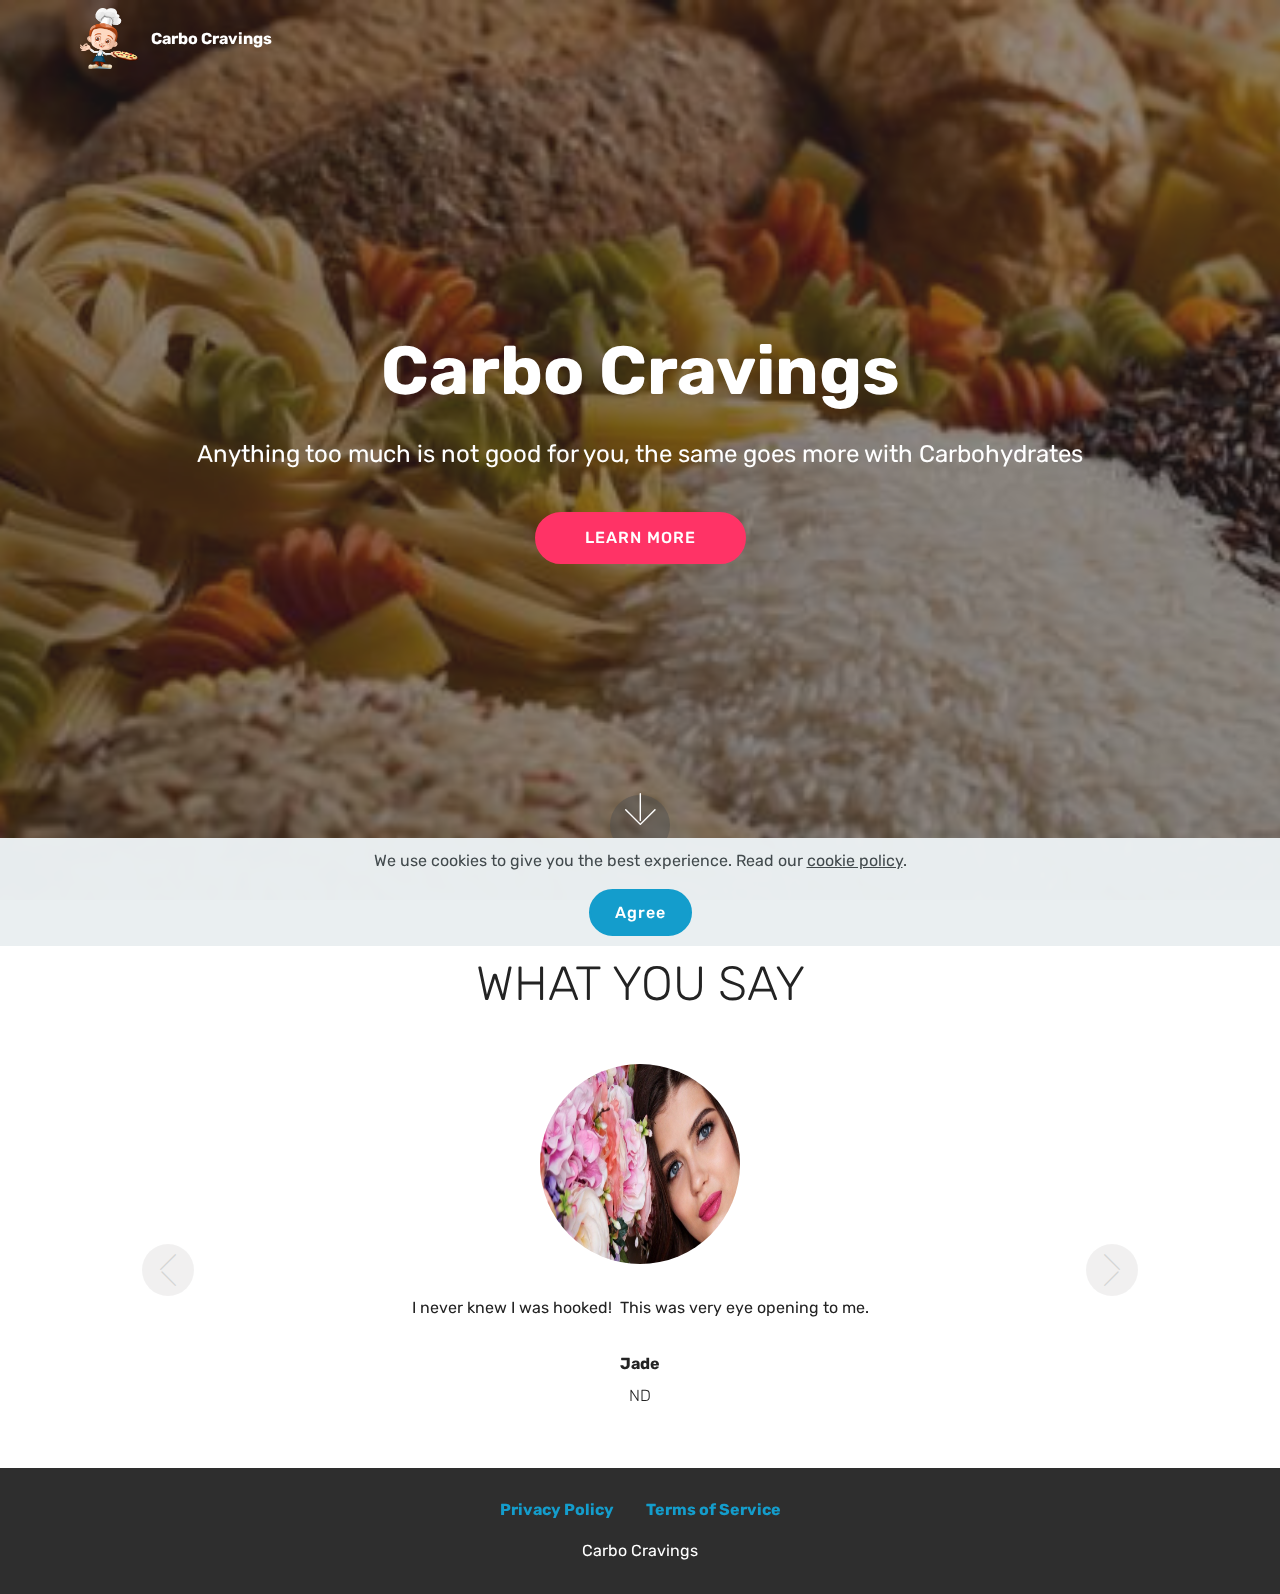
<file: index.html>
<!DOCTYPE html>
<html  >
<head>
  <!-- Site made with Mobirise Website Builder v4.12.4, https://mobirise.com -->
  <meta charset="UTF-8">
  <meta http-equiv="X-UA-Compatible" content="IE=edge">
  <meta name="generator" content="Mobirise v4.12.4, mobirise.com">
  <meta name="twitter:card" content="summary_large_image"/>
  <meta name="twitter:image:src" content="assets/images/index-meta.jpg">
  <meta property="og:image" content="assets/images/index-meta.jpg">
  <meta name="twitter:title" content="Carbo Cravings">
  <meta name="viewport" content="width=device-width, initial-scale=1, minimum-scale=1">
  <link rel="shortcut icon" href="assets/images/mbr.png" type="image/x-icon">
  <meta name="description" content="Are Carbs Addictive?  What to Know">
  
  
  <title>Carbo Cravings</title>
  <link rel="stylesheet" href="assets/web/assets/mobirise-icons/mobirise-icons.css">
  <link rel="stylesheet" href="assets/bootstrap/css/bootstrap.min.css">
  <link rel="stylesheet" href="assets/bootstrap/css/bootstrap-grid.min.css">
  <link rel="stylesheet" href="assets/bootstrap/css/bootstrap-reboot.min.css">
  <link rel="stylesheet" href="assets/web/assets/gdpr-plugin/gdpr-styles.css">
  <link rel="stylesheet" href="assets/tether/tether.min.css">
  <link rel="stylesheet" href="assets/socicon/css/styles.css">
  <link rel="stylesheet" href="assets/dropdown/css/style.css">
  <link rel="stylesheet" href="assets/theme/css/style.css">
  <link rel="preload" as="style" href="assets/mobirise/css/mbr-additional.css"><link rel="stylesheet" href="assets/mobirise/css/mbr-additional.css" type="text/css">
  
  
  
</head>
<body>
  <section class="menu cid-s7zmcyveAb" once="menu" id="menu1-0">

    

    <nav class="navbar navbar-expand beta-menu navbar-dropdown align-items-center navbar-fixed-top navbar-toggleable-sm bg-color transparent">
        <button class="navbar-toggler navbar-toggler-right" type="button" data-toggle="collapse" data-target="#navbarSupportedContent" aria-controls="navbarSupportedContent" aria-expanded="false" aria-label="Toggle navigation">
            <div class="hamburger">
                <span></span>
                <span></span>
                <span></span>
                <span></span>
            </div>
        </button>
        <div class="menu-logo">
            <div class="navbar-brand">
                <span class="navbar-logo">
                    <a href="index.html">
                         <img src="assets/images/mbr.png" alt="Mobirise" title="" style="height: 3.8rem;">
                    </a>
                </span>
                <span class="navbar-caption-wrap"><a class="navbar-caption text-white display-4" href="index.html">Carbo Cravings<br></a></span>
            </div>
        </div>
        <div class="collapse navbar-collapse" id="navbarSupportedContent">
            
            
        </div>
    </nav>
</section>

<section class="engine"><a href="https://mobirise.info/s">free bootstrap themes</a></section><section class="cid-s7zmdQbKcG mbr-fullscreen mbr-parallax-background" id="header2-1">

    

    <div class="mbr-overlay" style="opacity: 0.5; background-color: rgb(35, 35, 35);"></div>

    <div class="container align-center">
        <div class="row justify-content-md-center">
            <div class="mbr-white col-md-10">
                <h1 class="mbr-section-title mbr-bold pb-3 mbr-fonts-style display-1">Carbo Cravings</h1>
                
                <p class="mbr-text pb-3 mbr-fonts-style display-5">Anything too much is not good for you, the same goes more with Carbohydrates</p>
                <div class="mbr-section-btn"><a class="btn btn-md btn-secondary display-4" href="product.html">LEARN MORE</a></div>
            </div>
        </div>
    </div>
    <div class="mbr-arrow hidden-sm-down" aria-hidden="true">
        <a href="#next">
            <i class="mbri-down mbr-iconfont"></i>
        </a>
    </div>
</section>

<section class="carousel slide testimonials-slider cid-s7znT4H8fy" data-interval="false" id="testimonials-slider1-5">
    
    

    

    <div class="container text-center">
        <h2 class="pb-5 mbr-fonts-style display-2">
            WHAT YOU SAY
        </h2>

        <div class="carousel slide" role="listbox" data-pause="true" data-keyboard="false" data-ride="carousel" data-interval="5000">
            <div class="carousel-inner">
                
                
            <div class="carousel-item">
                    <div class="user col-md-8">
                        <div class="user_image">
                            <img src="assets/images/mbr-12.jpeg" alt="" title="">
                        </div>
                        <div class="user_text pb-3">
                            <p class="mbr-fonts-style display-7">I never knew I was hooked! &nbsp;This was very eye opening to me.</p>
                        </div>
                        <div class="user_name mbr-bold pb-2 mbr-fonts-style display-7">Jade</div>
                        <div class="user_desk mbr-light mbr-fonts-style display-7">ND</div>
                    </div>
                </div><div class="carousel-item">
                    <div class="user col-md-8">
                        <div class="user_image">
                            <img src="assets/images/mbr.jpg" alt="" title="">
                        </div>
                        <div class="user_text pb-3">
                            <p class="mbr-fonts-style display-7">
                                I loved carbs so much, but now I understand that anything too much is bad. &nbsp;In moderation I can still crave...</p>
                        </div>
                        <div class="user_name mbr-bold pb-2 mbr-fonts-style display-7">Hays</div>
                        <div class="user_desk mbr-light mbr-fonts-style display-7">
                            TX</div>
                    </div>
                </div></div>

            <div class="carousel-controls">
                <a class="carousel-control-prev" role="button" data-slide="prev">
                  <span aria-hidden="true" class="mbri-arrow-prev mbr-iconfont"></span>
                  <span class="sr-only">Previous</span>
                </a>
                
                <a class="carousel-control-next" role="button" data-slide="next">
                  <span aria-hidden="true" class="mbri-arrow-next mbr-iconfont"></span>
                  <span class="sr-only">Next</span>
                </a>
            </div>
        </div>
    </div>
</section>

<section once="footers" class="cid-s7zmz4a31J" id="footer7-4">

    

    

    <div class="container">
        <div class="media-container-row align-center mbr-white">
            <div class="row row-links">
                <ul class="foot-menu">
                    
                    
                    
                    
                    
                <li class="foot-menu-item mbr-fonts-style display-7"><a href="privacy.html"><strong>Privacy Policy</strong></a></li><li class="foot-menu-item mbr-fonts-style display-7"><a href="terms.html"><strong>Terms of Service</strong></a></li></ul>
            </div>
            
            <div class="row row-copirayt">
                <p class="mbr-text mb-0 mbr-fonts-style mbr-white align-center display-7">Carbo Cravings</p>
            </div>
        </div>
    </div>
</section>


  <script src="assets/web/assets/jquery/jquery.min.js"></script>
  <script src="assets/popper/popper.min.js"></script>
  <script src="assets/bootstrap/js/bootstrap.min.js"></script>
  <script src="assets/tether/tether.min.js"></script>
  <script src="assets/web/assets/cookies-alert-plugin/cookies-alert-core.js"></script>
  <script src="assets/web/assets/cookies-alert-plugin/cookies-alert-script.js"></script>
  <script src="assets/dropdown/js/nav-dropdown.js"></script>
  <script src="assets/dropdown/js/navbar-dropdown.js"></script>
  <script src="assets/touchswipe/jquery.touch-swipe.min.js"></script>
  <script src="assets/parallax/jarallax.min.js"></script>
  <script src="assets/bootstrapcarouselswipe/bootstrap-carousel-swipe.js"></script>
  <script src="assets/mbr-testimonials-slider/mbr-testimonials-slider.js"></script>
  <script src="assets/smoothscroll/smooth-scroll.js"></script>
  <script src="assets/theme/js/script.js"></script>
  
  
<input name="cookieData" type="hidden" data-cookie-customDialogSelector='null' data-cookie-colorText='#424a4d' data-cookie-colorBg='rgba(234, 239, 241, 0.99)' data-cookie-textButton='Agree' data-cookie-colorButton='' data-cookie-colorLink='#424a4d' data-cookie-underlineLink='true' data-cookie-text="We use cookies to give you the best experience. Read our <a href='privacy.html'>cookie policy</a>.">
  </body>
</html>
</file>
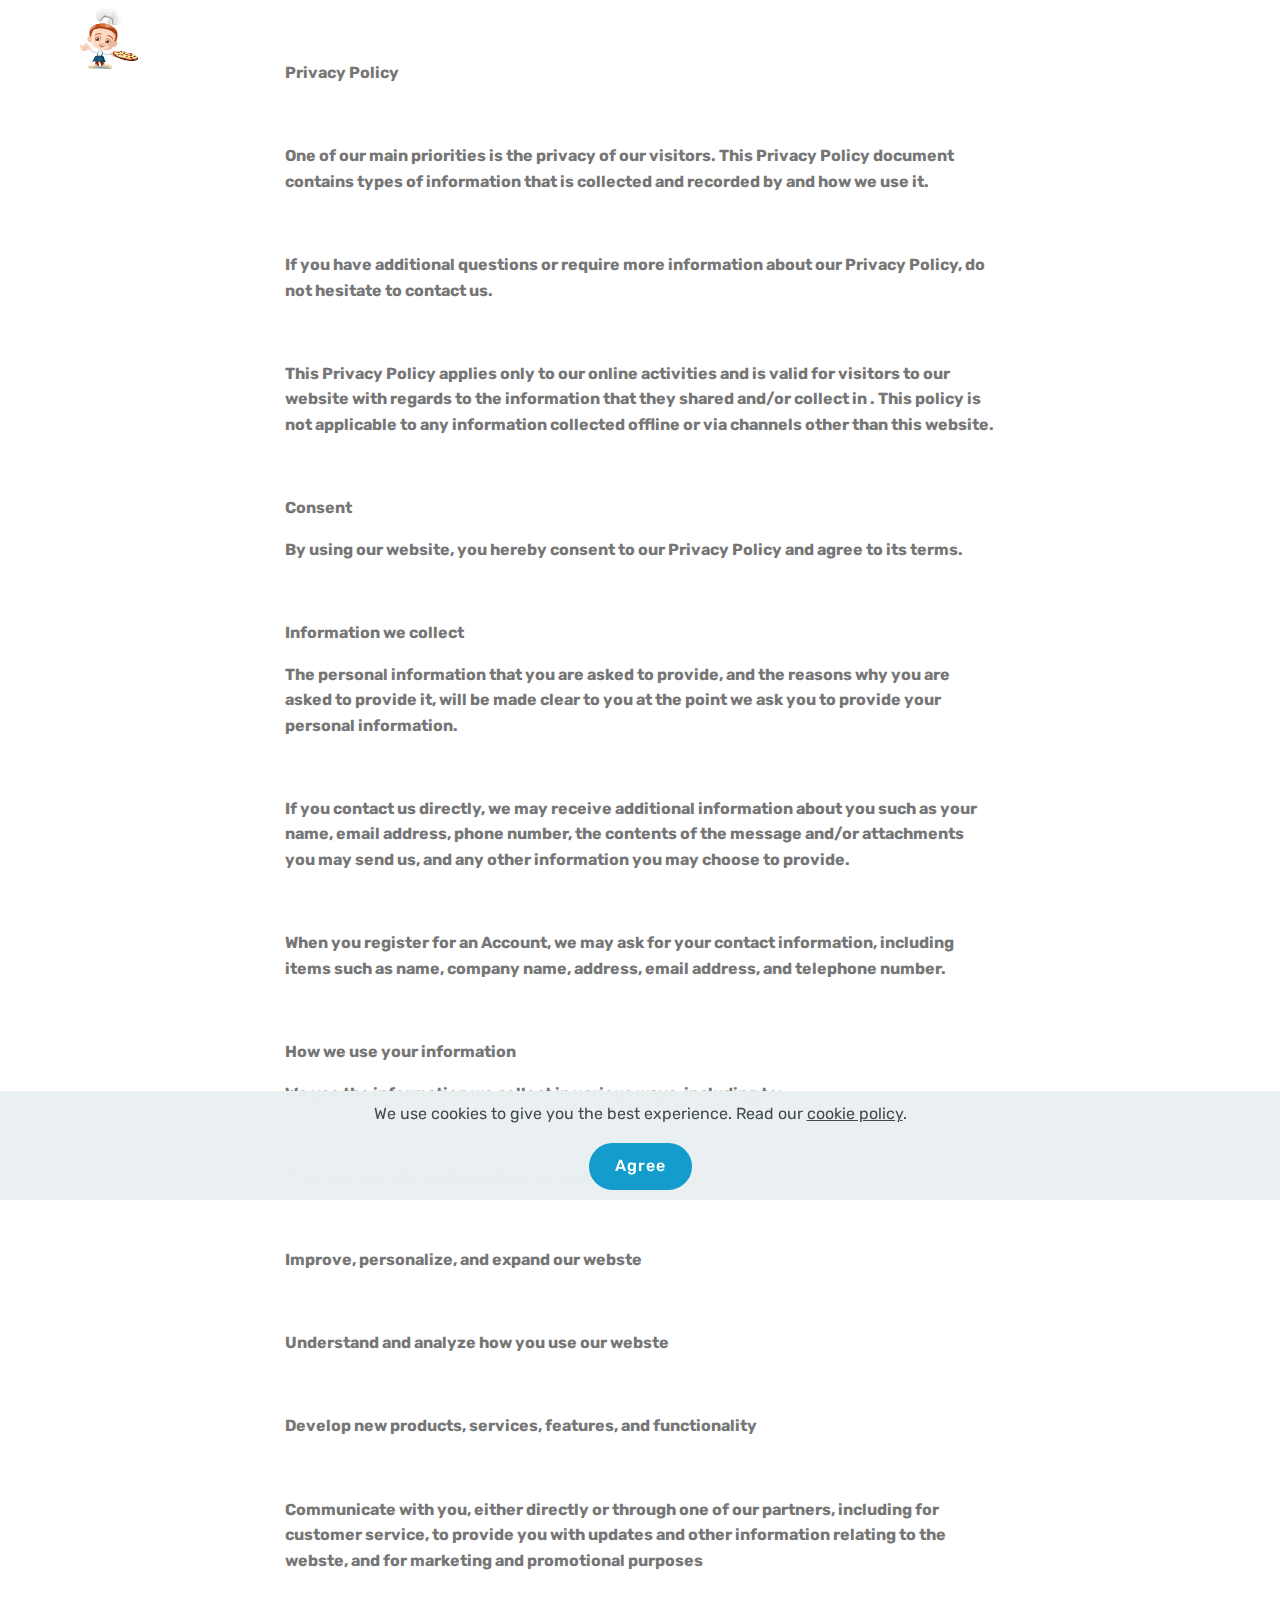
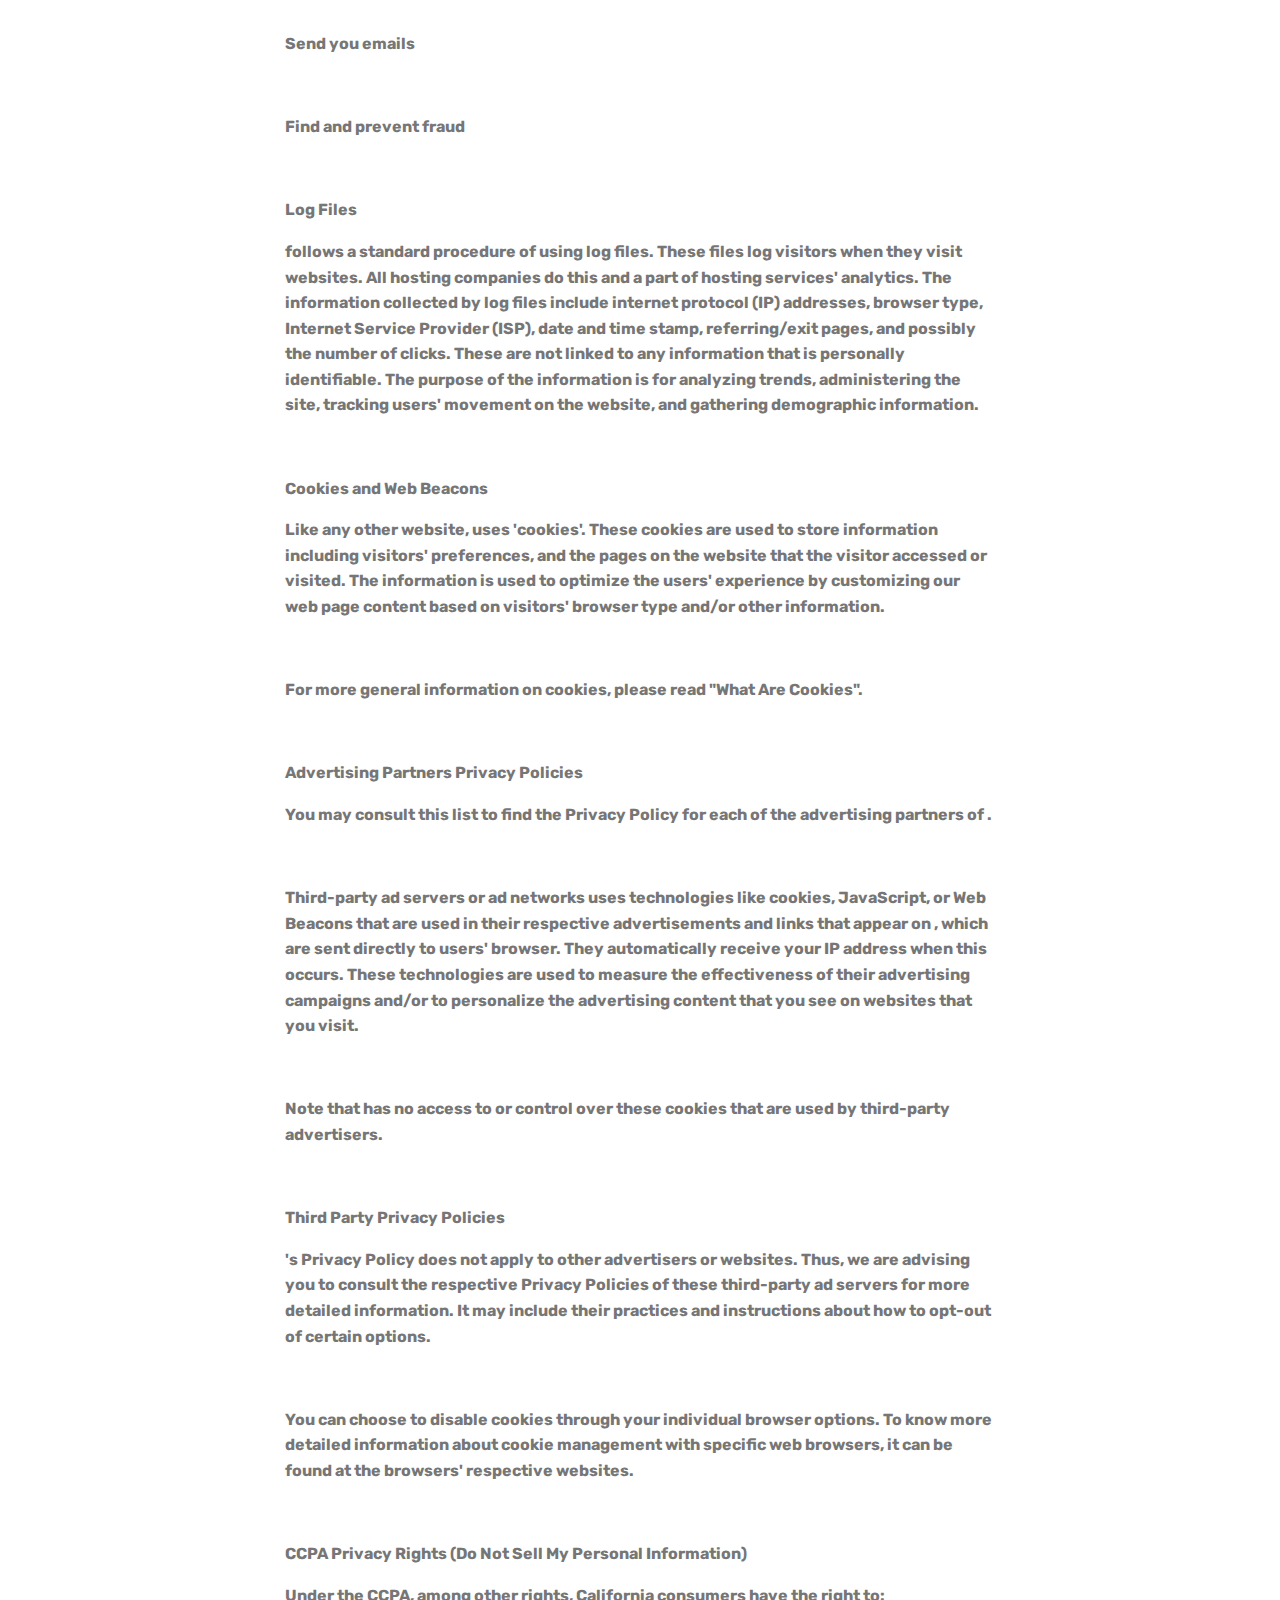
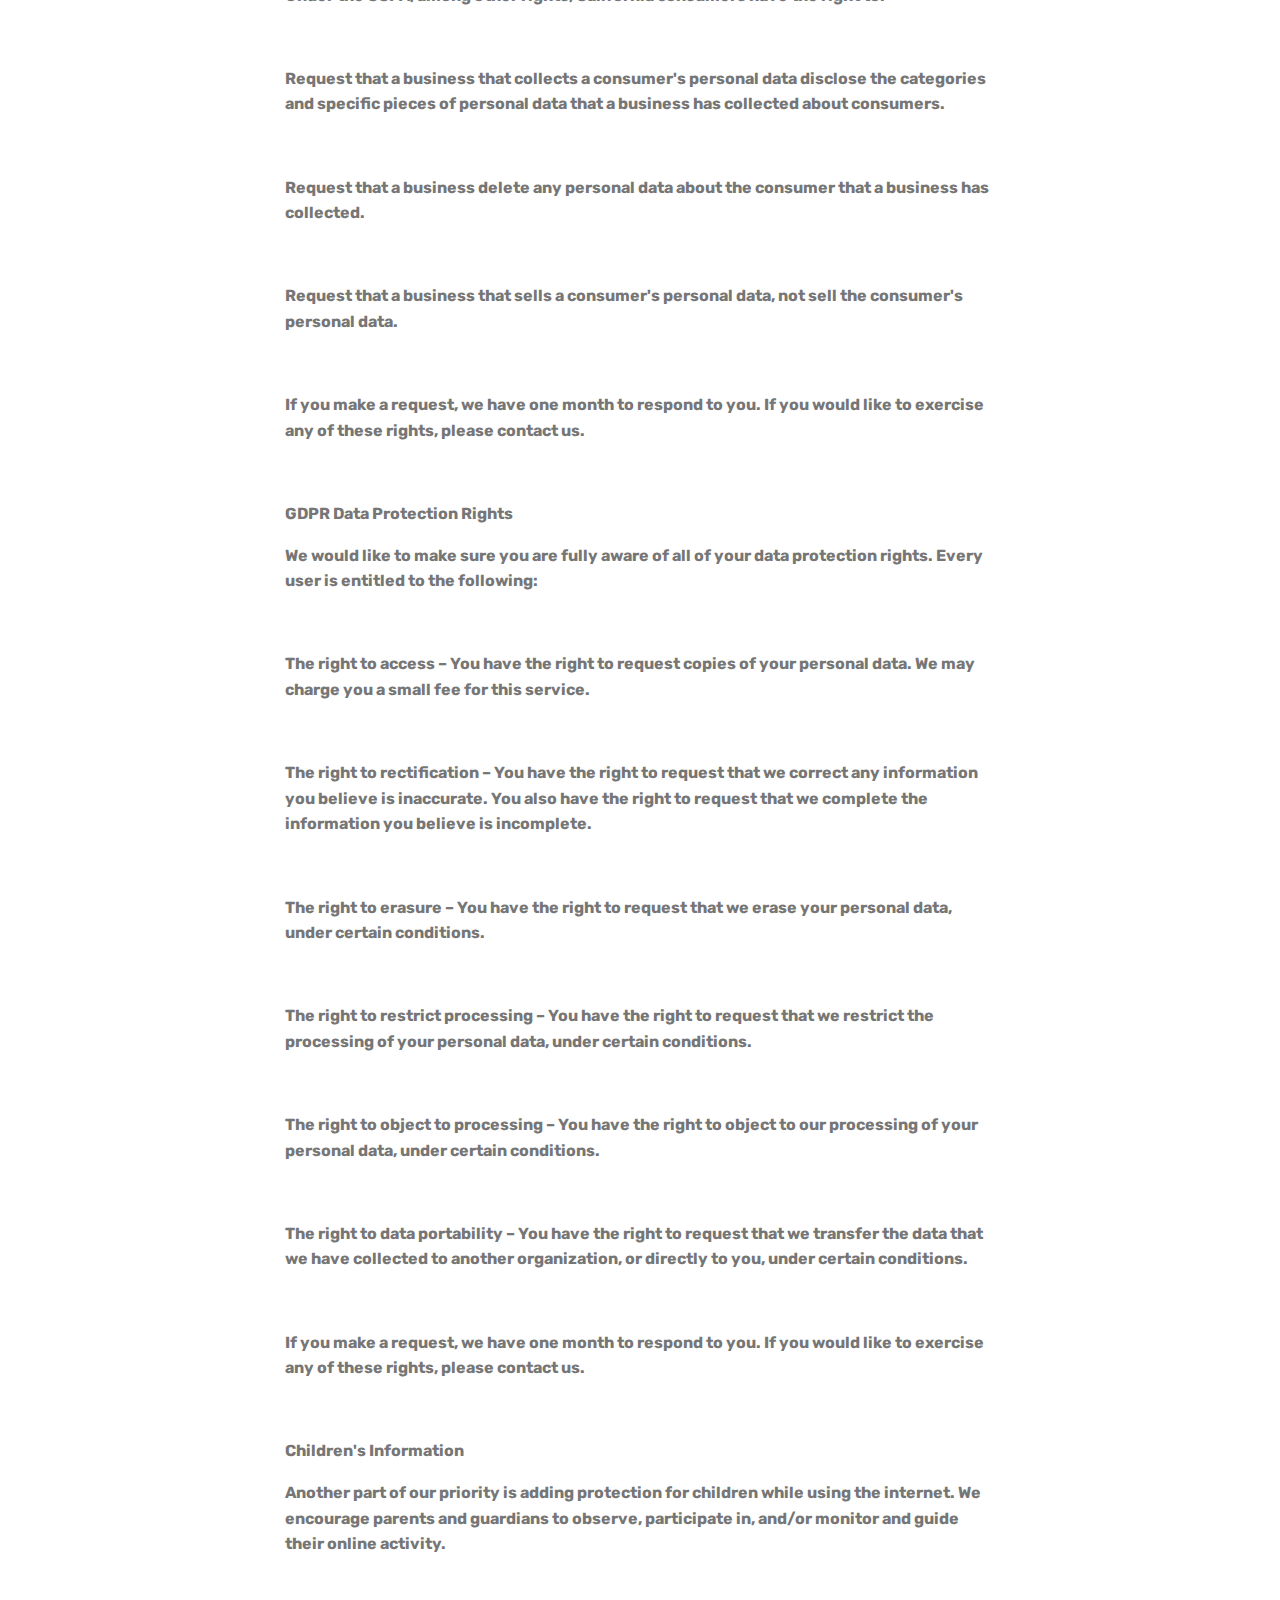
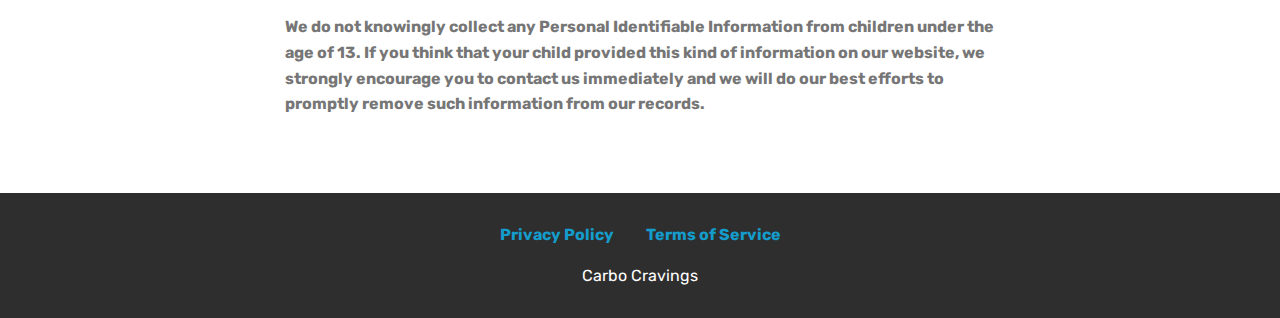
<file: privacy.html>
<!DOCTYPE html>
<html  >
<head>
  <!-- Site made with Mobirise Website Builder v4.12.4, https://mobirise.com -->
  <meta charset="UTF-8">
  <meta http-equiv="X-UA-Compatible" content="IE=edge">
  <meta name="generator" content="Mobirise v4.12.4, mobirise.com">
  <meta name="viewport" content="width=device-width, initial-scale=1, minimum-scale=1">
  <link rel="shortcut icon" href="assets/images/mbr.png" type="image/x-icon">
  <meta name="description" content="Privacy Policy">
  
  
  <title>Privacy Policy</title>
  <link rel="stylesheet" href="assets/web/assets/mobirise-icons/mobirise-icons.css">
  <link rel="stylesheet" href="assets/bootstrap/css/bootstrap.min.css">
  <link rel="stylesheet" href="assets/bootstrap/css/bootstrap-grid.min.css">
  <link rel="stylesheet" href="assets/bootstrap/css/bootstrap-reboot.min.css">
  <link rel="stylesheet" href="assets/web/assets/gdpr-plugin/gdpr-styles.css">
  <link rel="stylesheet" href="assets/tether/tether.min.css">
  <link rel="stylesheet" href="assets/dropdown/css/style.css">
  <link rel="stylesheet" href="assets/socicon/css/styles.css">
  <link rel="stylesheet" href="assets/theme/css/style.css">
  <link rel="preload" as="style" href="assets/mobirise/css/mbr-additional.css"><link rel="stylesheet" href="assets/mobirise/css/mbr-additional.css" type="text/css">
  
  
  
</head>
<body>
  <section class="menu cid-s7zmcyveAb" once="menu" id="menu1-9">

    

    <nav class="navbar navbar-expand beta-menu navbar-dropdown align-items-center navbar-fixed-top navbar-toggleable-sm bg-color transparent">
        <button class="navbar-toggler navbar-toggler-right" type="button" data-toggle="collapse" data-target="#navbarSupportedContent" aria-controls="navbarSupportedContent" aria-expanded="false" aria-label="Toggle navigation">
            <div class="hamburger">
                <span></span>
                <span></span>
                <span></span>
                <span></span>
            </div>
        </button>
        <div class="menu-logo">
            <div class="navbar-brand">
                <span class="navbar-logo">
                    <a href="index.html">
                         <img src="assets/images/mbr.png" alt="Mobirise" title="" style="height: 3.8rem;">
                    </a>
                </span>
                <span class="navbar-caption-wrap"><a class="navbar-caption text-white display-4" href="index.html">Carbo Cravings<br></a></span>
            </div>
        </div>
        <div class="collapse navbar-collapse" id="navbarSupportedContent">
            
            
        </div>
    </nav>
</section>

<section class="engine"><a href="https://mobirise.info/g">build your own site</a></section><section class="mbr-section article content1 cid-s7zB1Cpjkm" id="content1-e">
    
     

    <div class="container">
        <div class="media-container-row">
            <div class="mbr-text col-12 mbr-fonts-style display-7 col-md-8"><p><strong>Privacy Policy</strong></p><p><strong><br></strong></p><p><strong>One of our main priorities is the privacy of our visitors. This Privacy Policy document contains types of information that is collected and recorded by and how we use it.</strong></p><p><strong><br></strong></p><p><strong>If you have additional questions or require more information about our Privacy Policy, do not hesitate to contact us.</strong></p><p><strong><br></strong></p><p><strong>This Privacy Policy applies only to our online activities and is valid for visitors to our website with regards to the information that they shared and/or collect in . This policy is not applicable to any information collected offline or via channels other than this website.</strong></p><p><strong><br></strong></p><p><strong>Consent</strong></p><p><strong>By using our website, you hereby consent to our Privacy Policy and agree to its terms.</strong></p><p><strong><br></strong></p><p><strong>Information we collect</strong></p><p><strong>The personal information that you are asked to provide, and the reasons why you are asked to provide it, will be made clear to you at the point we ask you to provide your personal information.</strong></p><p><strong><br></strong></p><p><strong>If you contact us directly, we may receive additional information about you such as your name, email address, phone number, the contents of the message and/or attachments you may send us, and any other information you may choose to provide.</strong></p><p><strong><br></strong></p><p><strong>When you register for an Account, we may ask for your contact information, including items such as name, company name, address, email address, and telephone number.</strong></p><p><strong><br></strong></p><p><strong>How we use your information</strong></p><p><strong>We use the information we collect in various ways, including to:</strong></p><p><strong><br></strong></p><p><strong>Provide, operate, and maintain our webste</strong></p><p><strong><br></strong></p><p><strong>Improve, personalize, and expand our webste</strong></p><p><strong><br></strong></p><p><strong>Understand and analyze how you use our webste</strong></p><p><strong><br></strong></p><p><strong>Develop new products, services, features, and functionality</strong></p><p><strong><br></strong></p><p><strong>Communicate with you, either directly or through one of our partners, including for customer service, to provide you with updates and other information relating to the webste, and for marketing and promotional purposes</strong></p><p><strong><br></strong></p><p><strong>Send you emails</strong></p><p><strong><br></strong></p><p><strong>Find and prevent fraud</strong></p><p><strong><br></strong></p><p><strong>Log Files</strong></p><p><strong>follows a standard procedure of using log files. These files log visitors when they visit websites. All hosting companies do this and a part of hosting services' analytics. The information collected by log files include internet protocol (IP) addresses, browser type, Internet Service Provider (ISP), date and time stamp, referring/exit pages, and possibly the number of clicks. These are not linked to any information that is personally identifiable. The purpose of the information is for analyzing trends, administering the site, tracking users' movement on the website, and gathering demographic information.&nbsp;</strong></p><p><strong><br></strong></p><p><strong>Cookies and Web Beacons</strong></p><p><strong>Like any other website, uses 'cookies'. These cookies are used to store information including visitors' preferences, and the pages on the website that the visitor accessed or visited. The information is used to optimize the users' experience by customizing our web page content based on visitors' browser type and/or other information.</strong></p><p><strong><br></strong></p><p><strong>For more general information on cookies, please read "What Are Cookies".</strong></p><p><strong><br></strong></p><p><strong>Advertising Partners Privacy Policies</strong></p><p><strong>You may consult this list to find the Privacy Policy for each of the advertising partners of .</strong></p><p><strong><br></strong></p><p><strong>Third-party ad servers or ad networks uses technologies like cookies, JavaScript, or Web Beacons that are used in their respective advertisements and links that appear on , which are sent directly to users' browser. They automatically receive your IP address when this occurs. These technologies are used to measure the effectiveness of their advertising campaigns and/or to personalize the advertising content that you see on websites that you visit.</strong></p><p><strong><br></strong></p><p><strong>Note that has no access to or control over these cookies that are used by third-party advertisers.</strong></p><p><strong><br></strong></p><p><strong>Third Party Privacy Policies</strong></p><p><strong>'s Privacy Policy does not apply to other advertisers or websites. Thus, we are advising you to consult the respective Privacy Policies of these third-party ad servers for more detailed information. It may include their practices and instructions about how to opt-out of certain options.&nbsp;</strong></p><p><strong><br></strong></p><p><strong>You can choose to disable cookies through your individual browser options. To know more detailed information about cookie management with specific web browsers, it can be found at the browsers' respective websites.</strong></p><p><strong><br></strong></p><p><strong>CCPA Privacy Rights (Do Not Sell My Personal Information)</strong></p><p><strong>Under the CCPA, among other rights, California consumers have the right to:</strong></p><p><strong><br></strong></p><p><strong>Request that a business that collects a consumer's personal data disclose the categories and specific pieces of personal data that a business has collected about consumers.</strong></p><p><strong><br></strong></p><p><strong>Request that a business delete any personal data about the consumer that a business has collected.</strong></p><p><strong><br></strong></p><p><strong>Request that a business that sells a consumer's personal data, not sell the consumer's personal data.</strong></p><p><strong><br></strong></p><p><strong>If you make a request, we have one month to respond to you. If you would like to exercise any of these rights, please contact us.</strong></p><p><strong><br></strong></p><p><strong>GDPR Data Protection Rights</strong></p><p><strong>We would like to make sure you are fully aware of all of your data protection rights. Every user is entitled to the following:</strong></p><p><strong><br></strong></p><p><strong>The right to access – You have the right to request copies of your personal data. We may charge you a small fee for this service.</strong></p><p><strong><br></strong></p><p><strong>The right to rectification – You have the right to request that we correct any information you believe is inaccurate. You also have the right to request that we complete the information you believe is incomplete.</strong></p><p><strong><br></strong></p><p><strong>The right to erasure – You have the right to request that we erase your personal data, under certain conditions.</strong></p><p><strong><br></strong></p><p><strong>The right to restrict processing – You have the right to request that we restrict the processing of your personal data, under certain conditions.</strong></p><p><strong><br></strong></p><p><strong>The right to object to processing – You have the right to object to our processing of your personal data, under certain conditions.</strong></p><p><strong><br></strong></p><p><strong>The right to data portability – You have the right to request that we transfer the data that we have collected to another organization, or directly to you, under certain conditions.</strong></p><p><strong><br></strong></p><p><strong>If you make a request, we have one month to respond to you. If you would like to exercise any of these rights, please contact us.</strong></p><p><strong><br></strong></p><p><strong>Children's Information</strong></p><p><strong>Another part of our priority is adding protection for children while using the internet. We encourage parents and guardians to observe, participate in, and/or monitor and guide their online activity.</strong></p><p><strong><br></strong></p><p><strong>We do not knowingly collect any Personal Identifiable Information from children under the age of 13. If you think that your child provided this kind of information on our website, we strongly encourage you to contact us immediately and we will do our best efforts to promptly remove such information from our records.</strong></p></div>
        </div>
    </div>
</section>

<section once="footers" class="cid-s7zmz4a31J" id="footer7-a">

    

    

    <div class="container">
        <div class="media-container-row align-center mbr-white">
            <div class="row row-links">
                <ul class="foot-menu">
                    
                    
                    
                    
                    
                <li class="foot-menu-item mbr-fonts-style display-7"><a href="privacy.html"><strong>Privacy Policy</strong></a></li><li class="foot-menu-item mbr-fonts-style display-7"><a href="terms.html"><strong>Terms of Service</strong></a></li></ul>
            </div>
            
            <div class="row row-copirayt">
                <p class="mbr-text mb-0 mbr-fonts-style mbr-white align-center display-7">Carbo Cravings</p>
            </div>
        </div>
    </div>
</section>


  <script src="assets/web/assets/jquery/jquery.min.js"></script>
  <script src="assets/popper/popper.min.js"></script>
  <script src="assets/bootstrap/js/bootstrap.min.js"></script>
  <script src="assets/tether/tether.min.js"></script>
  <script src="assets/web/assets/cookies-alert-plugin/cookies-alert-core.js"></script>
  <script src="assets/web/assets/cookies-alert-plugin/cookies-alert-script.js"></script>
  <script src="assets/smoothscroll/smooth-scroll.js"></script>
  <script src="assets/dropdown/js/nav-dropdown.js"></script>
  <script src="assets/dropdown/js/navbar-dropdown.js"></script>
  <script src="assets/touchswipe/jquery.touch-swipe.min.js"></script>
  <script src="assets/theme/js/script.js"></script>
  
  
<input name="cookieData" type="hidden" data-cookie-customDialogSelector='null' data-cookie-colorText='#424a4d' data-cookie-colorBg='rgba(234, 239, 241, 0.99)' data-cookie-textButton='Agree' data-cookie-colorButton='' data-cookie-colorLink='#424a4d' data-cookie-underlineLink='true' data-cookie-text="We use cookies to give you the best experience. Read our <a href='privacy.html'>cookie policy</a>.">
  </body>
</html>
</file>
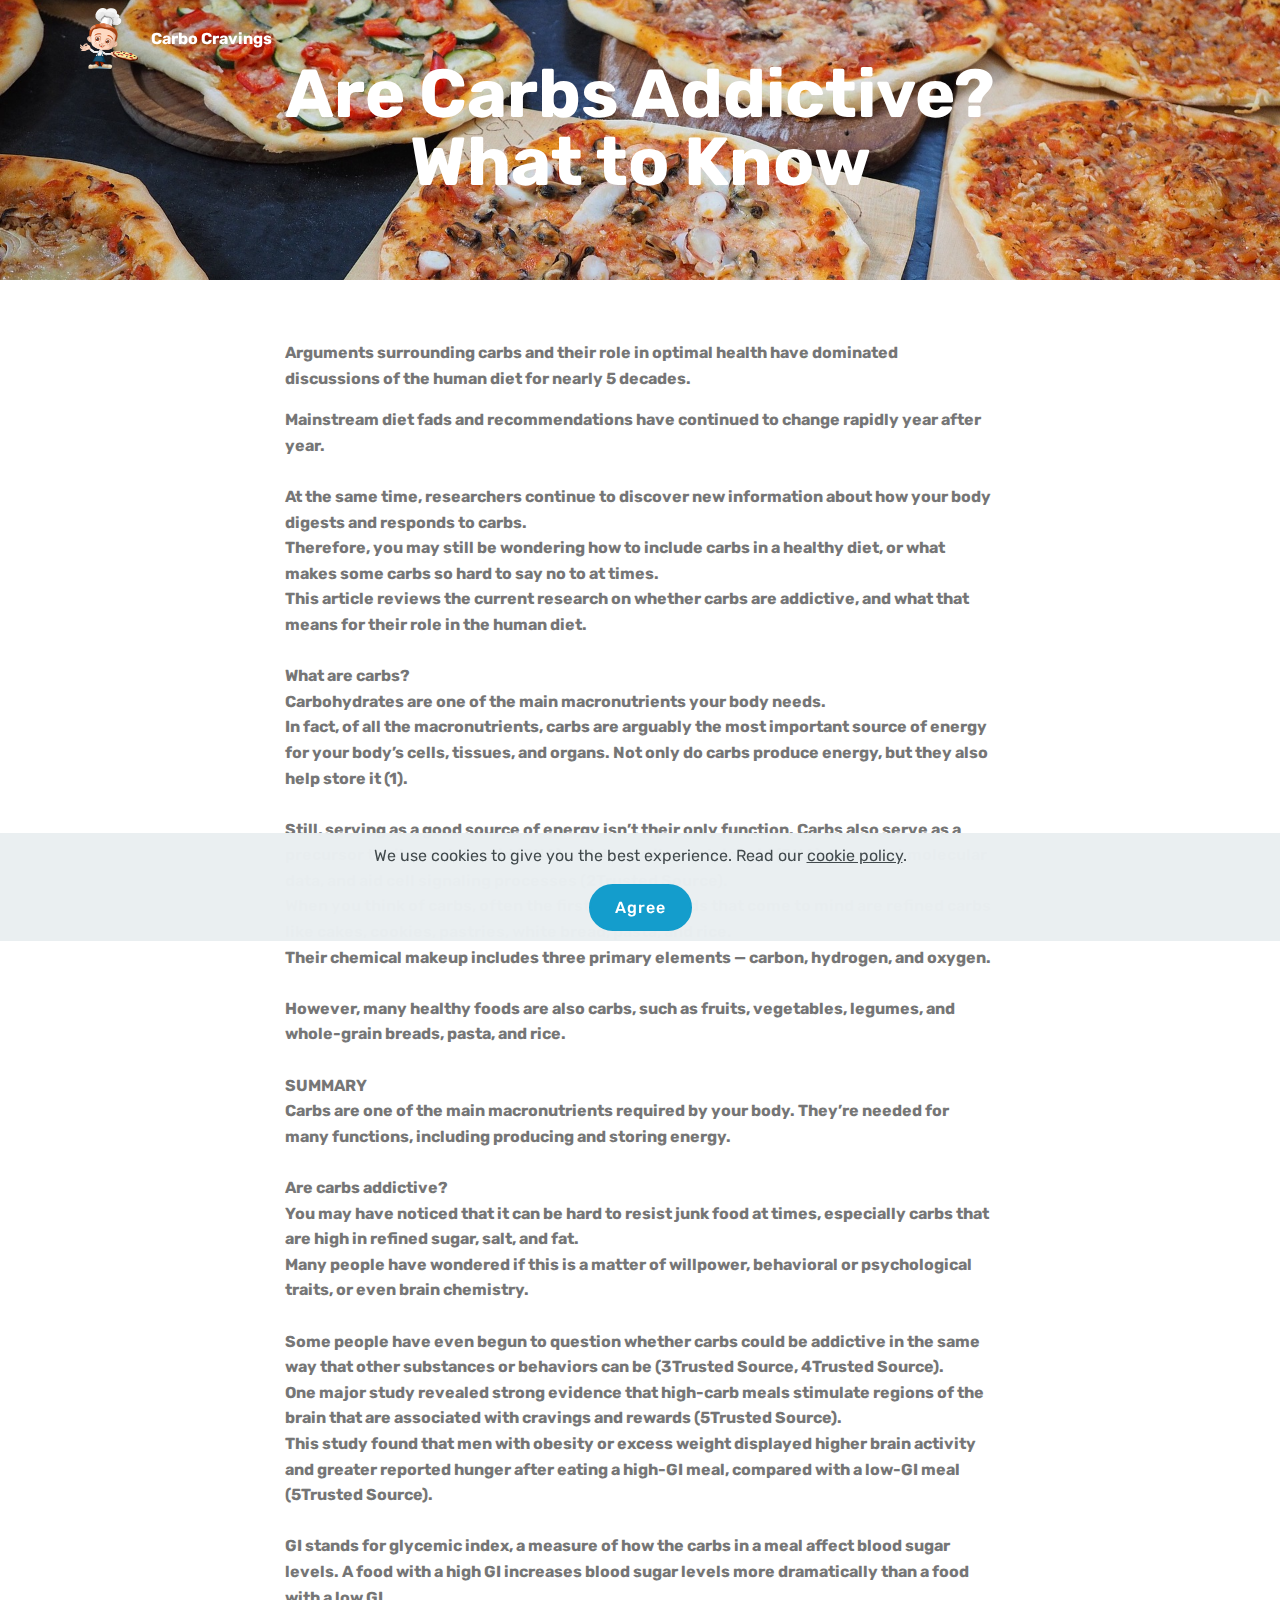
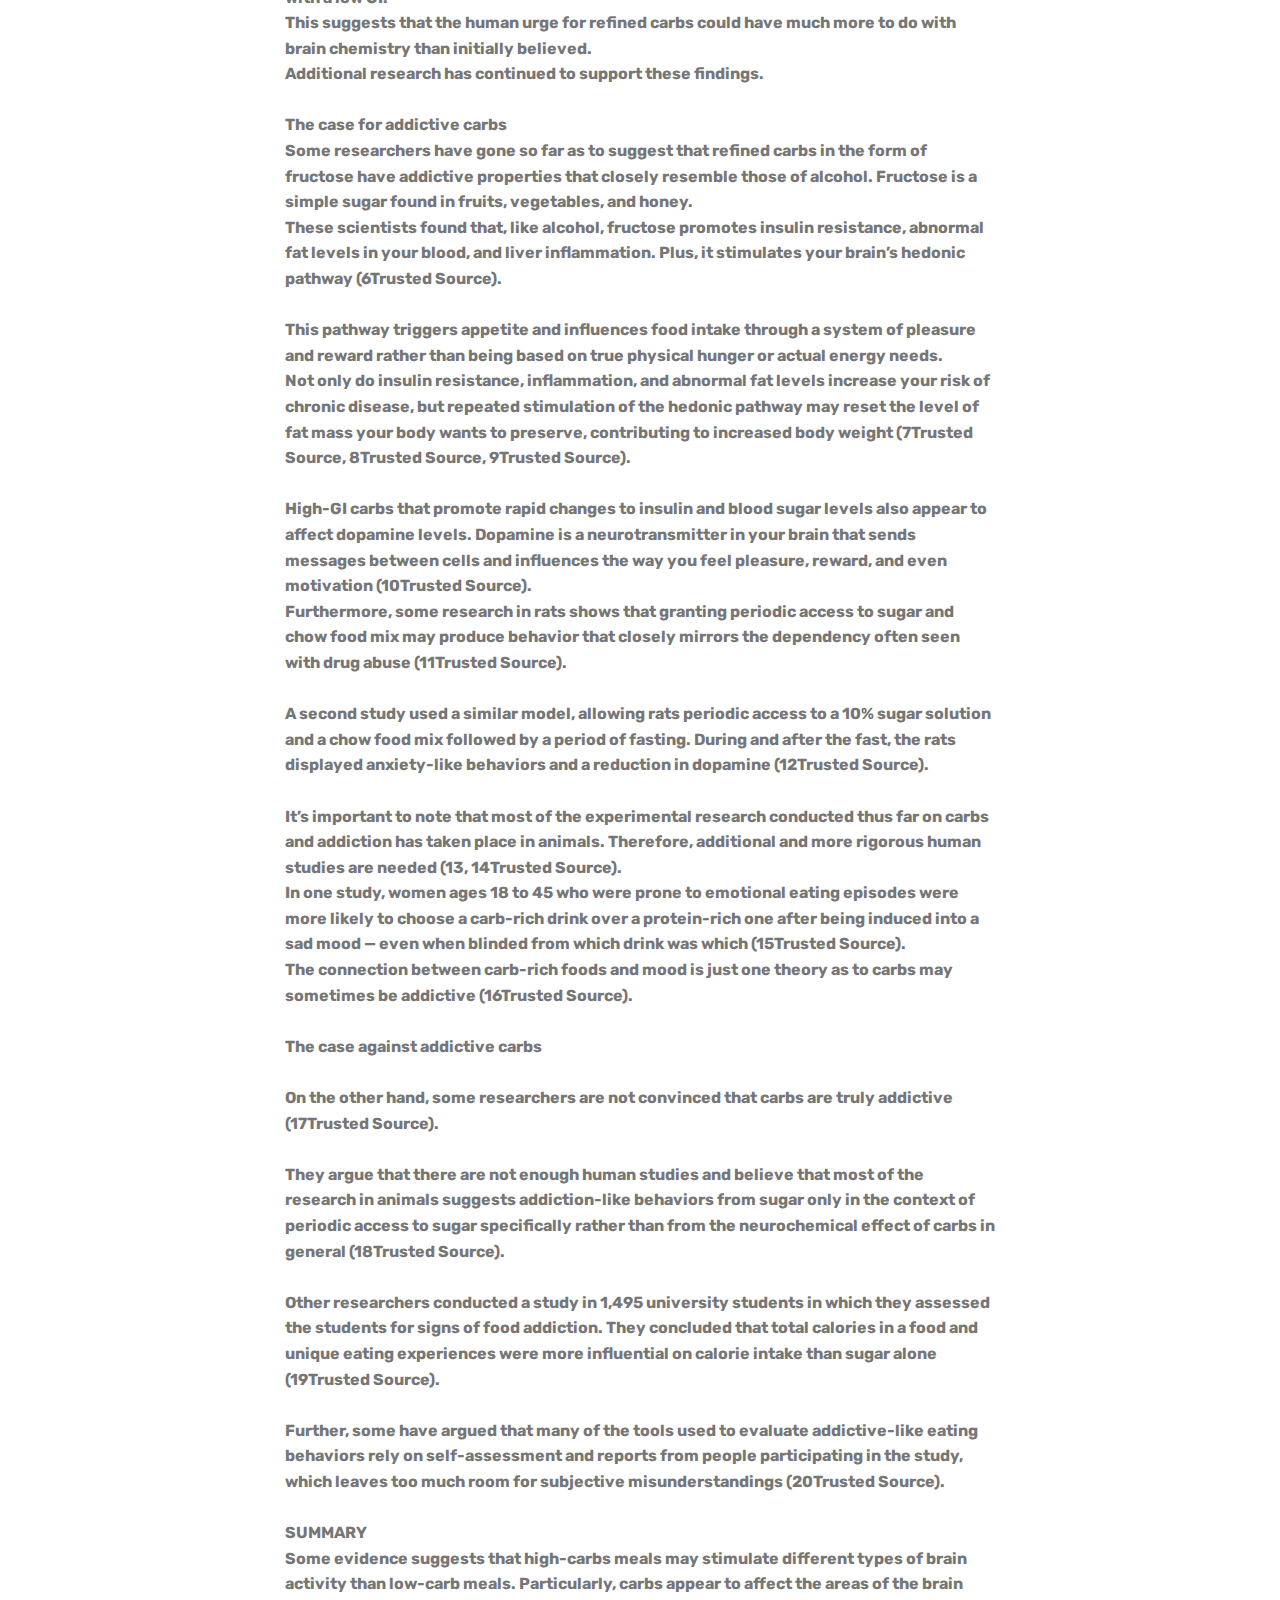
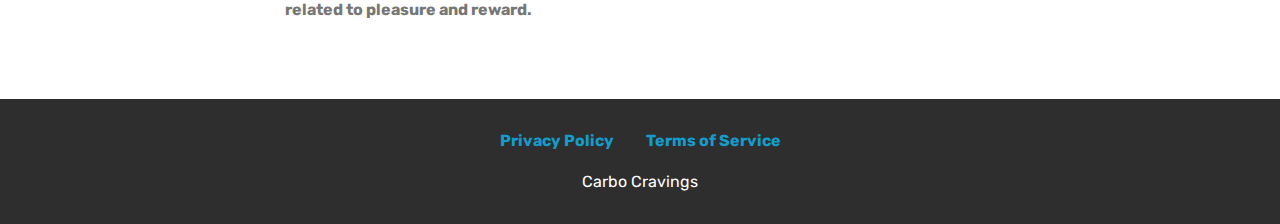
<file: product.html>
<!DOCTYPE html>
<html  >
<head>
  <!-- Site made with Mobirise Website Builder v4.12.4, https://mobirise.com -->
  <meta charset="UTF-8">
  <meta http-equiv="X-UA-Compatible" content="IE=edge">
  <meta name="generator" content="Mobirise v4.12.4, mobirise.com">
  <meta name="viewport" content="width=device-width, initial-scale=1, minimum-scale=1">
  <link rel="shortcut icon" href="assets/images/mbr.png" type="image/x-icon">
  <meta name="description" content="Are Carbs Addictive? What to Know">
  
  
  <title>Insights</title>
  <link rel="stylesheet" href="assets/web/assets/mobirise-icons/mobirise-icons.css">
  <link rel="stylesheet" href="assets/bootstrap/css/bootstrap.min.css">
  <link rel="stylesheet" href="assets/bootstrap/css/bootstrap-grid.min.css">
  <link rel="stylesheet" href="assets/bootstrap/css/bootstrap-reboot.min.css">
  <link rel="stylesheet" href="assets/web/assets/gdpr-plugin/gdpr-styles.css">
  <link rel="stylesheet" href="assets/tether/tether.min.css">
  <link rel="stylesheet" href="assets/dropdown/css/style.css">
  <link rel="stylesheet" href="assets/socicon/css/styles.css">
  <link rel="stylesheet" href="assets/theme/css/style.css">
  <link rel="preload" as="style" href="assets/mobirise/css/mbr-additional.css"><link rel="stylesheet" href="assets/mobirise/css/mbr-additional.css" type="text/css">
  
  
  
</head>
<body>
  <section class="menu cid-s7zmcyveAb" once="menu" id="menu1-j">

    

    <nav class="navbar navbar-expand beta-menu navbar-dropdown align-items-center navbar-fixed-top navbar-toggleable-sm bg-color transparent">
        <button class="navbar-toggler navbar-toggler-right" type="button" data-toggle="collapse" data-target="#navbarSupportedContent" aria-controls="navbarSupportedContent" aria-expanded="false" aria-label="Toggle navigation">
            <div class="hamburger">
                <span></span>
                <span></span>
                <span></span>
                <span></span>
            </div>
        </button>
        <div class="menu-logo">
            <div class="navbar-brand">
                <span class="navbar-logo">
                    <a href="index.html">
                         <img src="assets/images/mbr.png" alt="Mobirise" title="" style="height: 3.8rem;">
                    </a>
                </span>
                <span class="navbar-caption-wrap"><a class="navbar-caption text-white display-4" href="index.html">Carbo Cravings<br></a></span>
            </div>
        </div>
        <div class="collapse navbar-collapse" id="navbarSupportedContent">
            
            
        </div>
    </nav>
</section>

<section class="engine"><a href="https://mobirise.info/a">online web builder</a></section><section class="mbr-section content5 cid-s7Ey7Zz8uc mbr-parallax-background" id="content5-l">

    

    

    <div class="container">
        <div class="media-container-row">
            <div class="title col-12 col-md-8">
                <h2 class="align-center mbr-bold mbr-white pb-3 mbr-fonts-style display-1">Are Carbs Addictive? What to Know</h2>
                
                
                
            </div>
        </div>
    </div>
</section>

<section class="mbr-section article content1 cid-s7EyluFpWb" id="content1-m">
    
     

    <div class="container">
        <div class="media-container-row">
            <div class="mbr-text col-12 mbr-fonts-style display-7 col-md-8"><p><strong>Arguments surrounding carbs and their role in optimal health have dominated discussions of the human diet for nearly 5 decades.</strong></p><p><strong>
</strong></p><div><strong>
</strong></div><div><strong>Mainstream diet fads and recommendations have continued to change rapidly year after year.</strong></div><div><strong><br></strong></div><div><strong>
</strong></div><div><strong>
</strong></div><div><strong>At the same time, researchers continue to discover new information about how your body digests and responds to carbs.
</strong></div><div><strong>
</strong></div><div><strong>Therefore, you may still be wondering how to include carbs in a healthy diet, or what makes some carbs so hard to say no to at times.
</strong></div><div><strong>
</strong></div><div><strong>This article reviews the current research on whether carbs are addictive, and what that means for their role in the human diet.</strong></div><div><strong><br></strong></div><div><strong>
</strong></div><div><strong>
</strong></div><div><strong>What are carbs?
</strong></div><div><strong>Carbohydrates are one of the main macronutrients your body needs.
</strong></div><div><strong>
</strong></div><div><strong>In fact, of all the macronutrients, carbs are arguably the most important source of energy for your body’s cells, tissues, and organs. Not only do carbs produce energy, but they also help store it (1).</strong></div><div><strong><br></strong></div><div><strong>
</strong></div><div><strong>
</strong></div><div><strong>Still, serving as a good source of energy isn’t their only function. Carbs also serve as a precursor to ribonucleic acid (RNA) and deoxyribonucleic acid (DNA), transport molecular data, and aid cell signaling processes (2Trusted Source).
</strong></div><div><strong>
</strong></div><div><strong>When you think of carbs, often the first types of foods that come to mind are refined carbs like cakes, cookies, pastries, white bread, pasta, and rice.
</strong></div><div><strong>
</strong></div><div><strong>Their chemical makeup includes three primary elements — carbon, hydrogen, and oxygen.</strong></div><div><strong><br></strong></div><div><strong>
</strong></div><div><strong>
</strong></div><div><strong>However, many healthy foods are also carbs, such as fruits, vegetables, legumes, and whole-grain breads, pasta, and rice.</strong></div><div><strong><br></strong></div><div><strong>
</strong></div><div><strong>
</strong></div><div><strong>SUMMARY
</strong></div><div><strong>Carbs are one of the main macronutrients required by your body. They’re needed for many functions, including producing and storing energy.</strong></div><div><strong><br></strong></div><div><strong>
</strong></div><div><strong>
</strong></div><div><strong>
</strong></div><div><strong>Are carbs addictive?
</strong></div><div><strong>You may have noticed that it can be hard to resist junk food at times, especially carbs that are high in refined sugar, salt, and fat.
</strong></div><div><strong>
</strong></div><div><strong>Many people have wondered if this is a matter of willpower, behavioral or psychological traits, or even brain chemistry.</strong></div><div><strong><br></strong></div><div><strong>
</strong></div><div><strong>
</strong></div><div><strong>Some people have even begun to question whether carbs could be addictive in the same way that other substances or behaviors can be (3Trusted Source, 4Trusted Source).
</strong></div><div><strong>
</strong></div><div><strong>One major study revealed strong evidence that high-carb meals stimulate regions of the brain that are associated with cravings and rewards (5Trusted Source).
</strong></div><div><strong>
</strong></div><div><strong>This study found that men with obesity or excess weight displayed higher brain activity and greater reported hunger after eating a high-GI meal, compared with a low-GI meal (5Trusted Source).</strong></div><div><strong><br></strong></div><div><strong>
</strong></div><div><strong>
</strong></div><div><strong>GI stands for glycemic index, a measure of how the carbs in a meal affect blood sugar levels. A food with a high GI increases blood sugar levels more dramatically than a food with a low GI.
</strong></div><div><strong>
</strong></div><div><strong>This suggests that the human urge for refined carbs could have much more to do with brain chemistry than initially believed.
</strong></div><div><strong>
</strong></div><div><strong>Additional research has continued to support these findings.</strong></div><div><strong><br></strong></div><div><strong>
</strong></div><div><strong>
</strong></div><div><strong>The case for addictive carbs
</strong></div><div><strong>Some researchers have gone so far as to suggest that refined carbs in the form of fructose have addictive properties that closely resemble those of alcohol. Fructose is a simple sugar found in fruits, vegetables, and honey.
</strong></div><div><strong>
</strong></div><div><strong>These scientists found that, like alcohol, fructose promotes insulin resistance, abnormal fat levels in your blood, and liver inflammation. Plus, it stimulates your brain’s hedonic pathway (6Trusted Source).</strong></div><div><strong><br></strong></div><div><strong>
</strong></div><div><strong>
</strong></div><div><strong>This pathway triggers appetite and influences food intake through a system of pleasure and reward rather than being based on true physical hunger or actual energy needs.
</strong></div><div><strong>
</strong></div><div><strong>Not only do insulin resistance, inflammation, and abnormal fat levels increase your risk of chronic disease, but repeated stimulation of the hedonic pathway may reset the level of fat mass your body wants to preserve, contributing to increased body weight (7Trusted Source, 8Trusted Source, 9Trusted Source).</strong></div><div><strong><br></strong></div><div><strong>
</strong></div><div><strong>
</strong></div><div><strong>High-GI carbs that promote rapid changes to insulin and blood sugar levels also appear to affect dopamine levels. Dopamine is a neurotransmitter in your brain that sends messages between cells and influences the way you feel pleasure, reward, and even motivation (10Trusted Source).
</strong></div><div><strong>
</strong></div><div><strong>Furthermore, some research in rats shows that granting periodic access to sugar and chow food mix may produce behavior that closely mirrors the dependency often seen with drug abuse (11Trusted Source).</strong></div><div><strong><br></strong></div><div><strong>
</strong></div><div><strong>
</strong></div><div><strong>A second study used a similar model, allowing rats periodic access to a 10% sugar solution and a chow food mix followed by a period of fasting. During and after the fast, the rats displayed anxiety-like behaviors and a reduction in dopamine (12Trusted Source).</strong></div><div><strong><br></strong></div><div><strong>
</strong></div><div><strong>
</strong></div><div><strong>It’s important to note that most of the experimental research conducted thus far on carbs and addiction has taken place in animals. Therefore, additional and more rigorous human studies are needed (13, 14Trusted Source).
</strong></div><div><strong>
</strong></div><div><strong>In one study, women ages 18 to 45 who were prone to emotional eating episodes were more likely to choose a carb-rich drink over a protein-rich one after being induced into a sad mood — even when blinded from which drink was which (15Trusted Source).
</strong></div><div><strong>
</strong></div><div><strong>The connection between carb-rich foods and mood is just one theory as to carbs may sometimes be addictive (16Trusted Source).</strong></div><div><strong><br></strong></div><div><strong>
</strong></div><div><strong>
</strong></div><div><strong>The case against addictive carbs</strong></div><div><strong><br></strong></div><div><strong>
</strong></div><div><strong>On the other hand, some researchers are not convinced that carbs are truly addictive (17Trusted Source).</strong></div><div><strong><br></strong></div><div><strong>
</strong></div><div><strong>
</strong></div><div><strong>They argue that there are not enough human studies and believe that most of the research in animals suggests addiction-like behaviors from sugar only in the context of periodic access to sugar specifically rather than from the neurochemical effect of carbs in general (18Trusted Source).</strong></div><div><strong><br></strong></div><div><strong>
</strong></div><div><strong>
</strong></div><div><strong>Other researchers conducted a study in 1,495 university students in which they assessed the students for signs of food addiction. They concluded that total calories in a food and unique eating experiences were more influential on calorie intake than sugar alone (19Trusted Source).</strong></div><div><strong><br></strong></div><div><strong>
</strong></div><div><strong>
</strong></div><div><strong>Further, some have argued that many of the tools used to evaluate addictive-like eating behaviors rely on self-assessment and reports from people participating in the study, which leaves too much room for subjective misunderstandings (20Trusted Source).</strong></div><div><strong><br></strong></div><div><strong>
</strong></div><div><strong>
</strong></div><div><strong>SUMMARY
</strong></div><div><strong>Some evidence suggests that high-carbs meals may stimulate different types of brain activity than low-carb meals. Particularly, carbs appear to affect the areas of the brain related to pleasure and reward.</strong></div><p></p></div>
        </div>
    </div>
</section>

<section once="footers" class="cid-s7zmz4a31J" id="footer7-k">

    

    

    <div class="container">
        <div class="media-container-row align-center mbr-white">
            <div class="row row-links">
                <ul class="foot-menu">
                    
                    
                    
                    
                    
                <li class="foot-menu-item mbr-fonts-style display-7"><a href="privacy.html"><strong>Privacy Policy</strong></a></li><li class="foot-menu-item mbr-fonts-style display-7"><a href="terms.html"><strong>Terms of Service</strong></a></li></ul>
            </div>
            
            <div class="row row-copirayt">
                <p class="mbr-text mb-0 mbr-fonts-style mbr-white align-center display-7">Carbo Cravings</p>
            </div>
        </div>
    </div>
</section>


  <script src="assets/web/assets/jquery/jquery.min.js"></script>
  <script src="assets/popper/popper.min.js"></script>
  <script src="assets/bootstrap/js/bootstrap.min.js"></script>
  <script src="assets/tether/tether.min.js"></script>
  <script src="assets/web/assets/cookies-alert-plugin/cookies-alert-core.js"></script>
  <script src="assets/web/assets/cookies-alert-plugin/cookies-alert-script.js"></script>
  <script src="assets/smoothscroll/smooth-scroll.js"></script>
  <script src="assets/dropdown/js/nav-dropdown.js"></script>
  <script src="assets/dropdown/js/navbar-dropdown.js"></script>
  <script src="assets/touchswipe/jquery.touch-swipe.min.js"></script>
  <script src="assets/parallax/jarallax.min.js"></script>
  <script src="assets/theme/js/script.js"></script>
  
  
<input name="cookieData" type="hidden" data-cookie-customDialogSelector='null' data-cookie-colorText='#424a4d' data-cookie-colorBg='rgba(234, 239, 241, 0.99)' data-cookie-textButton='Agree' data-cookie-colorButton='' data-cookie-colorLink='#424a4d' data-cookie-underlineLink='true' data-cookie-text="We use cookies to give you the best experience. Read our <a href='privacy.html'>cookie policy</a>.">
  </body>
</html>
</file>
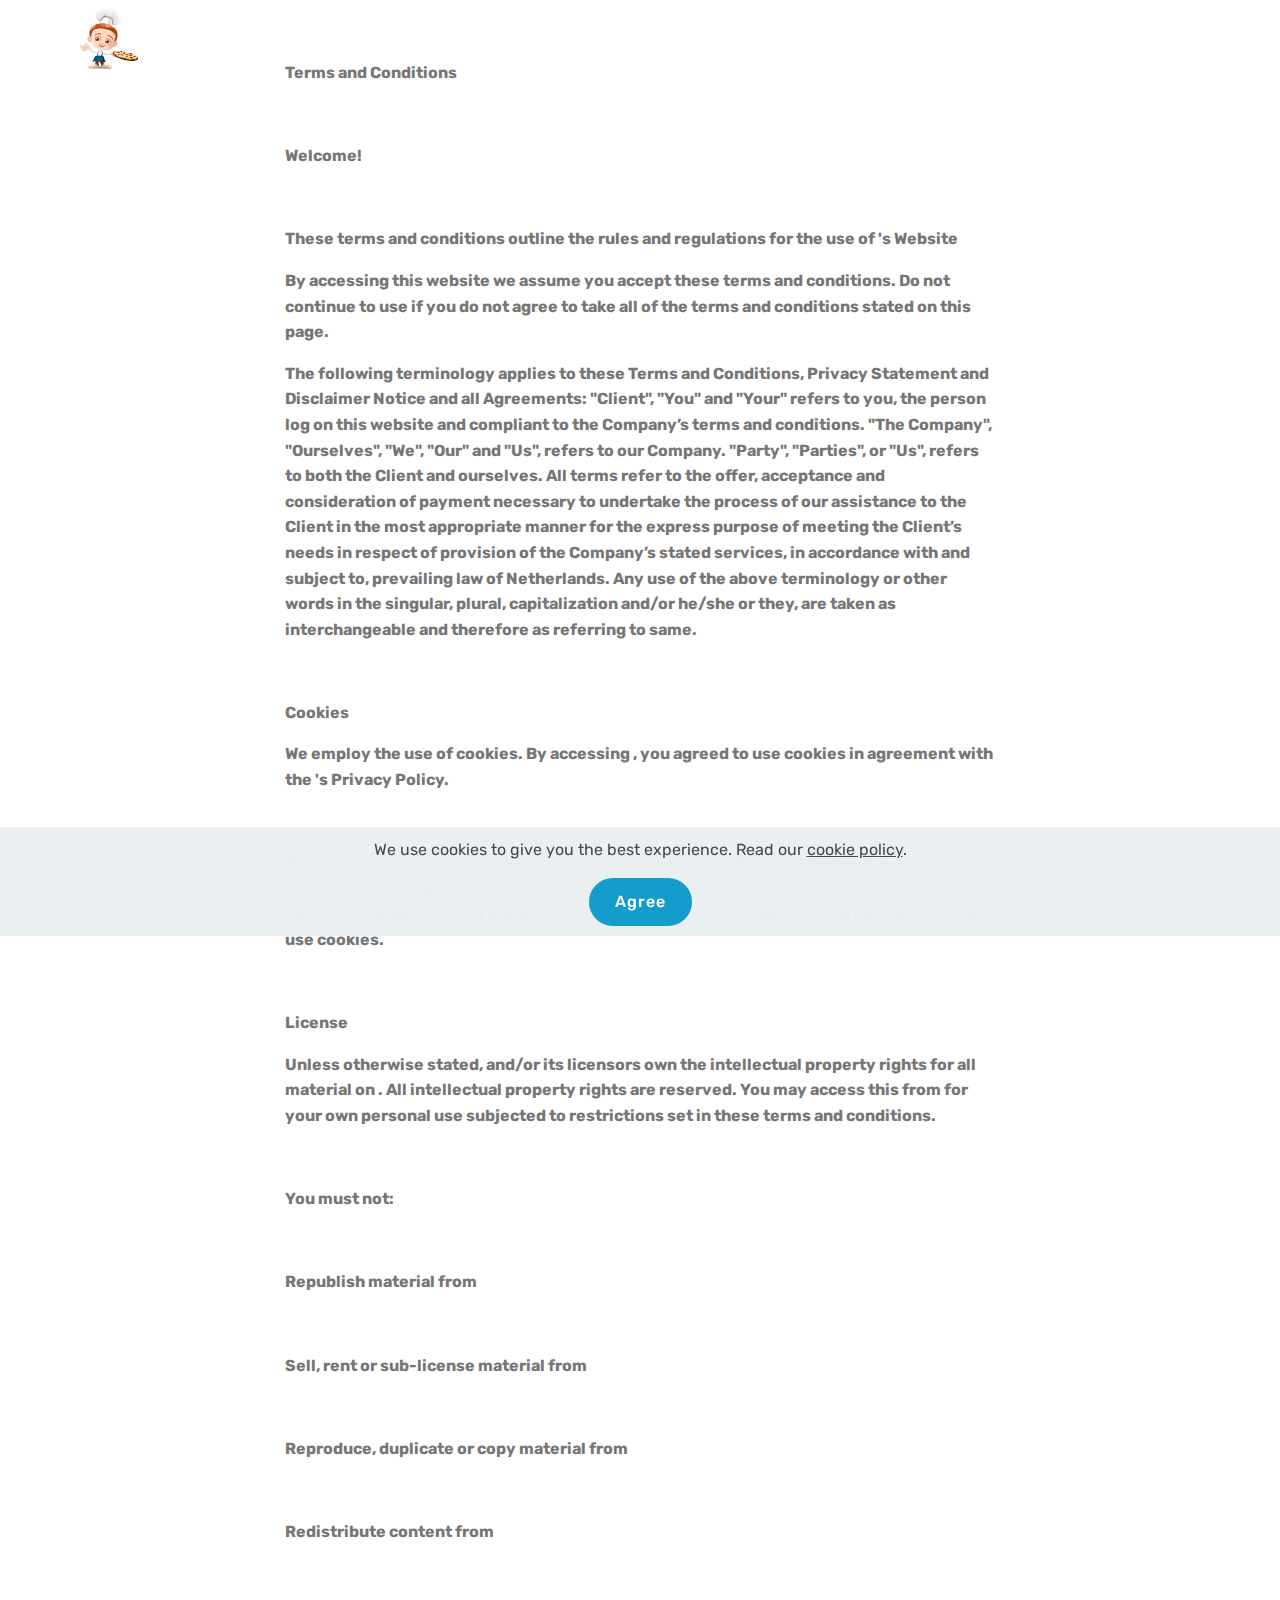
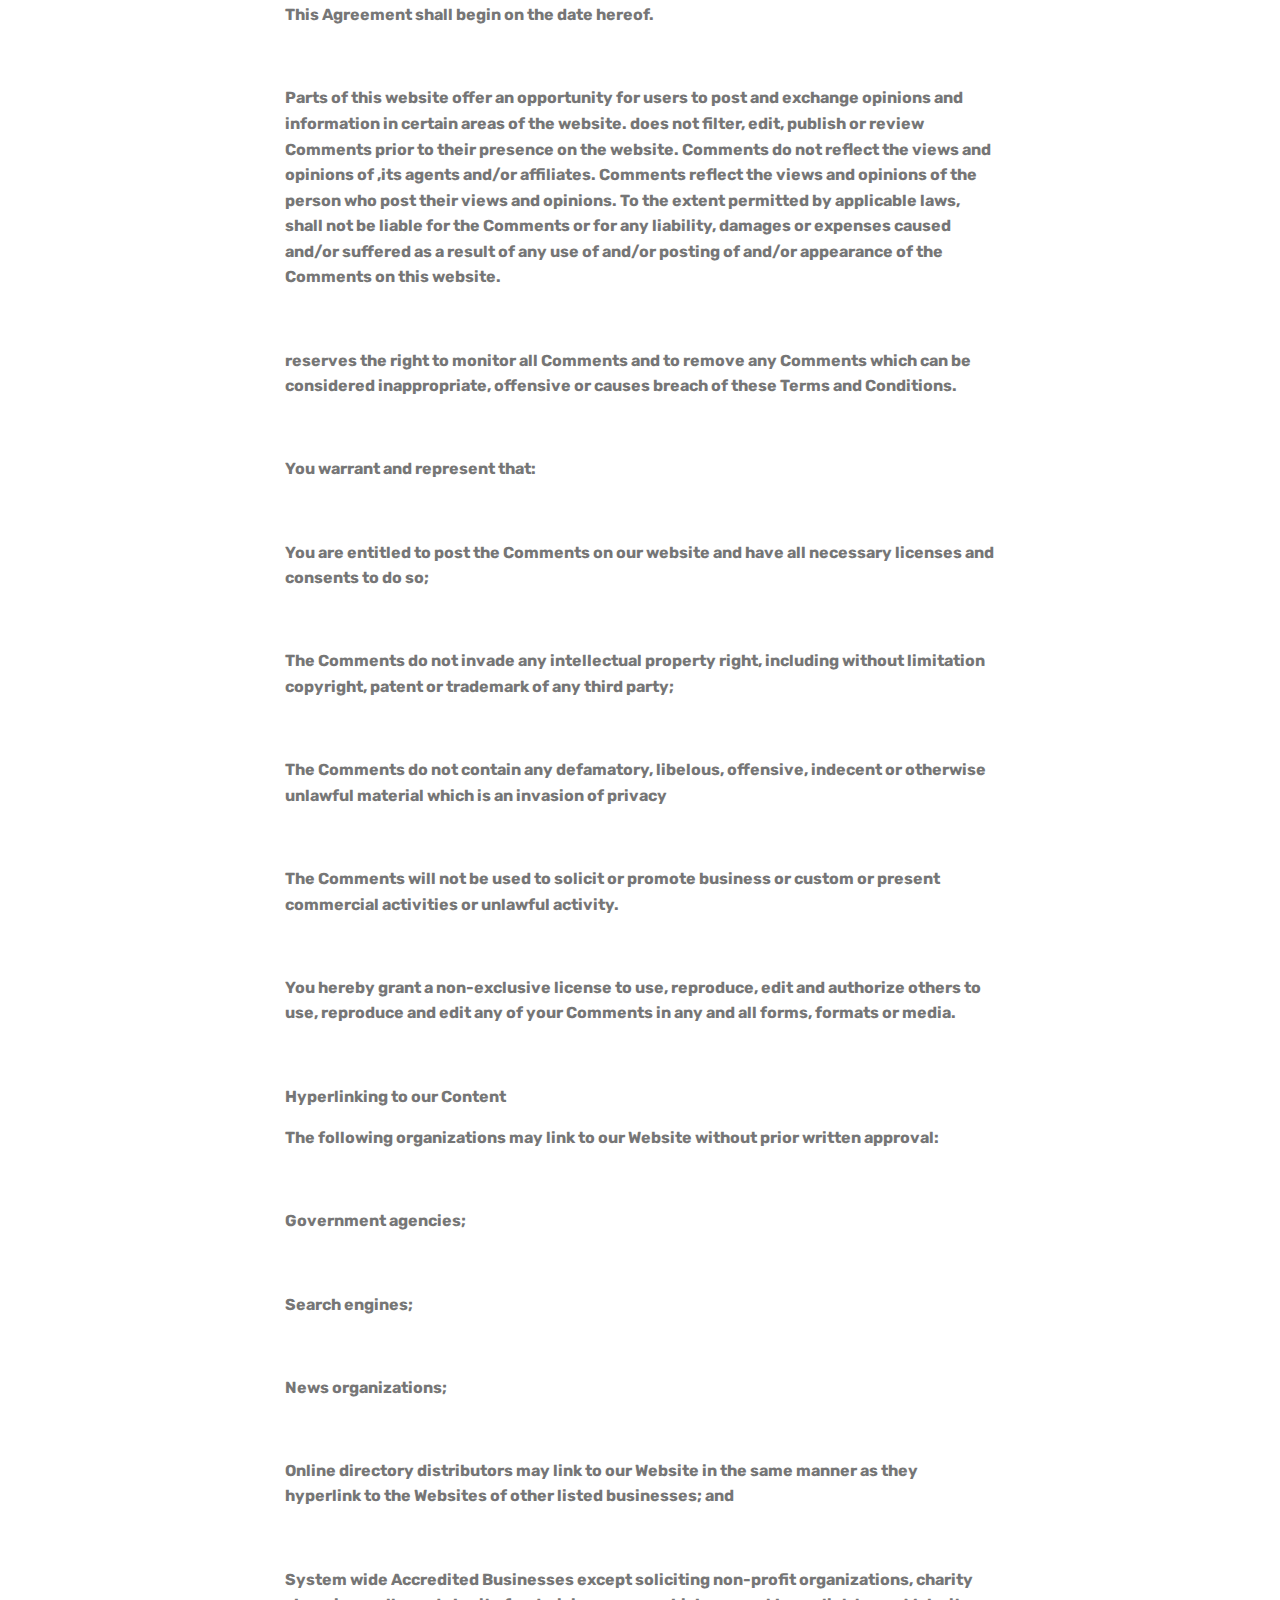
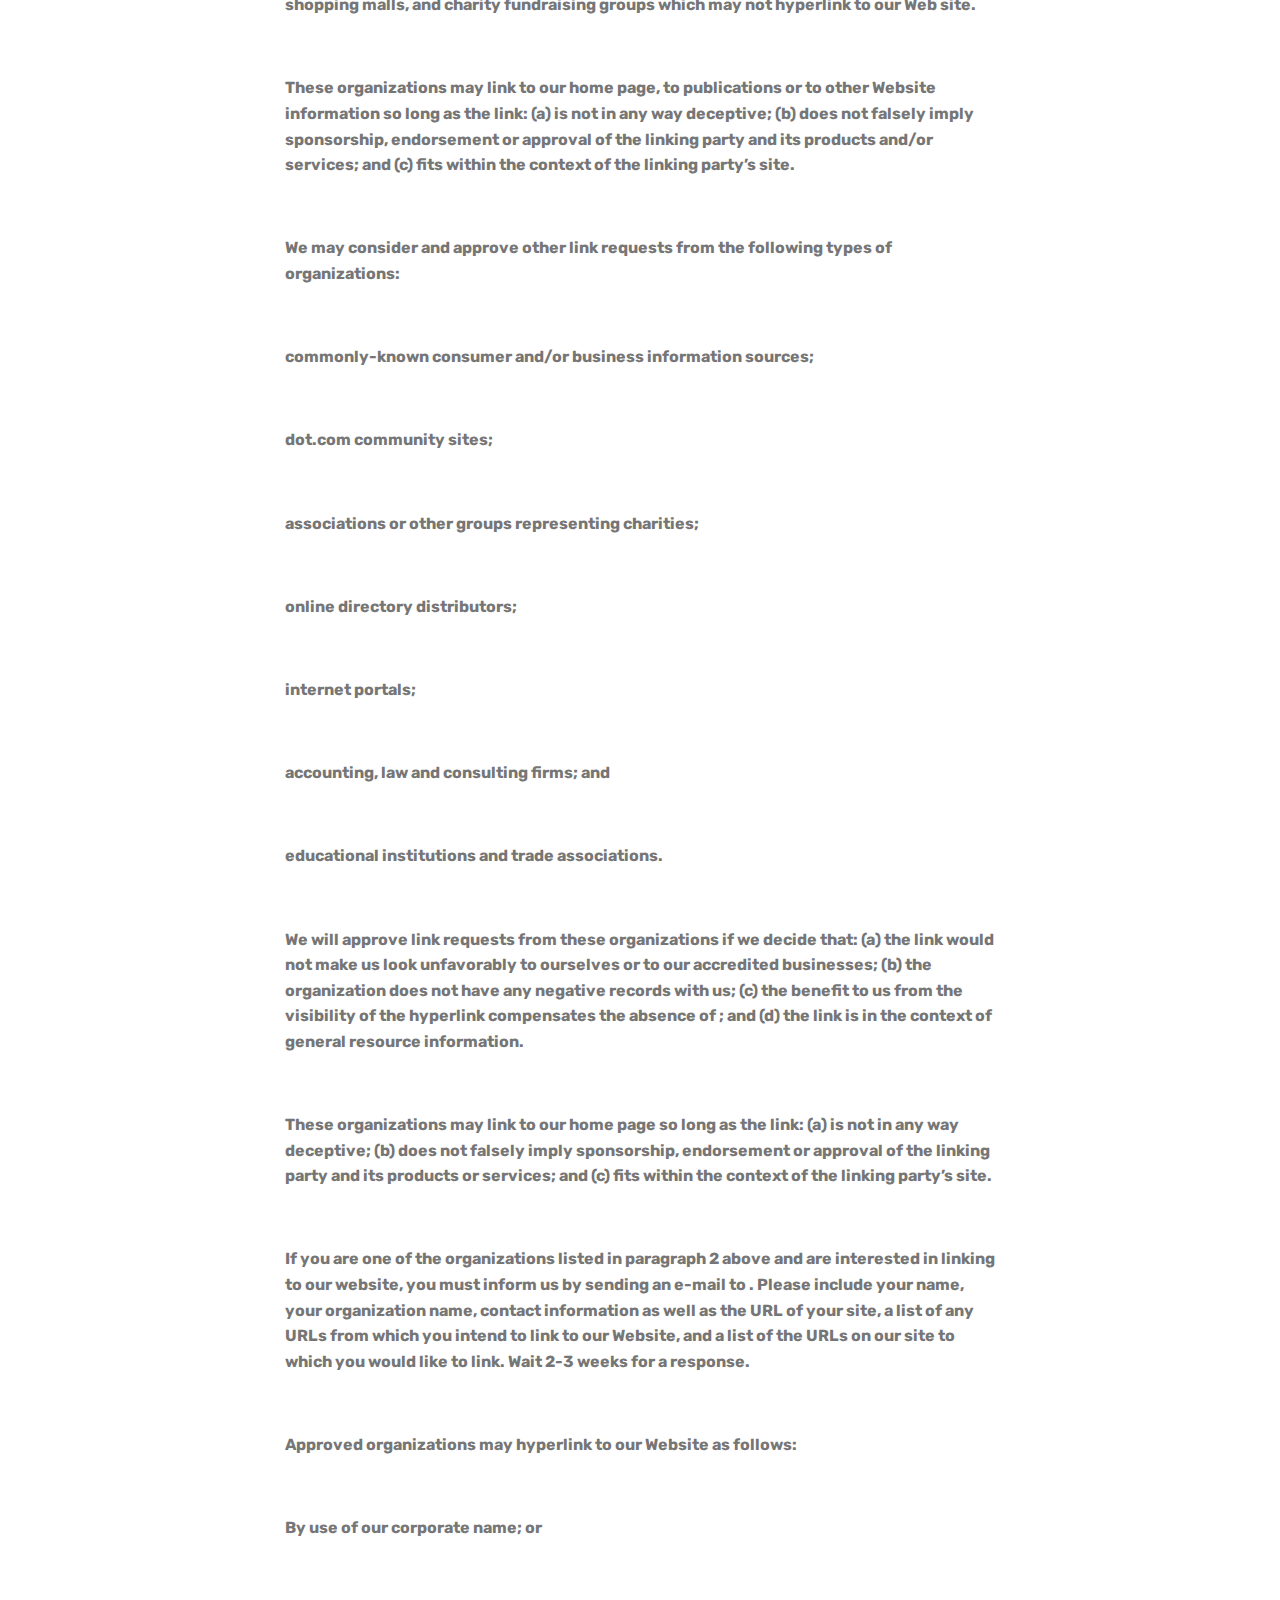
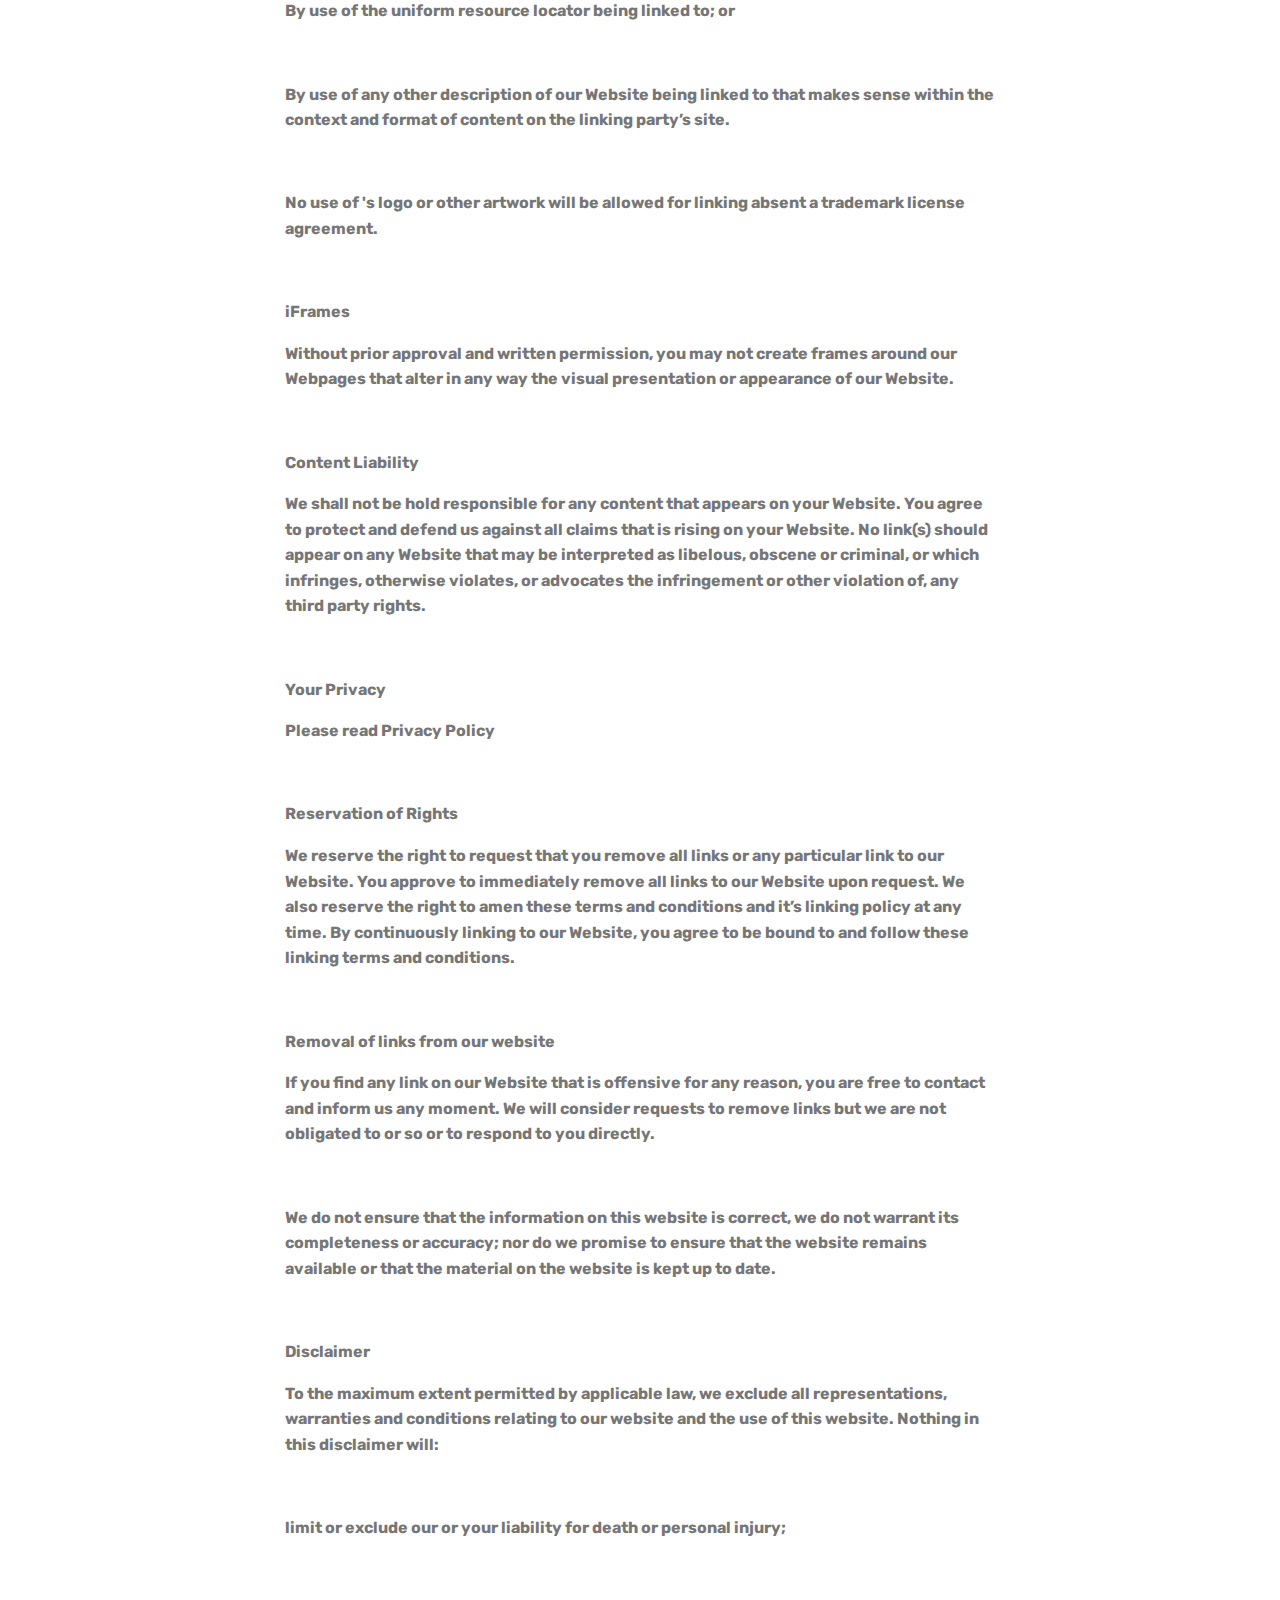
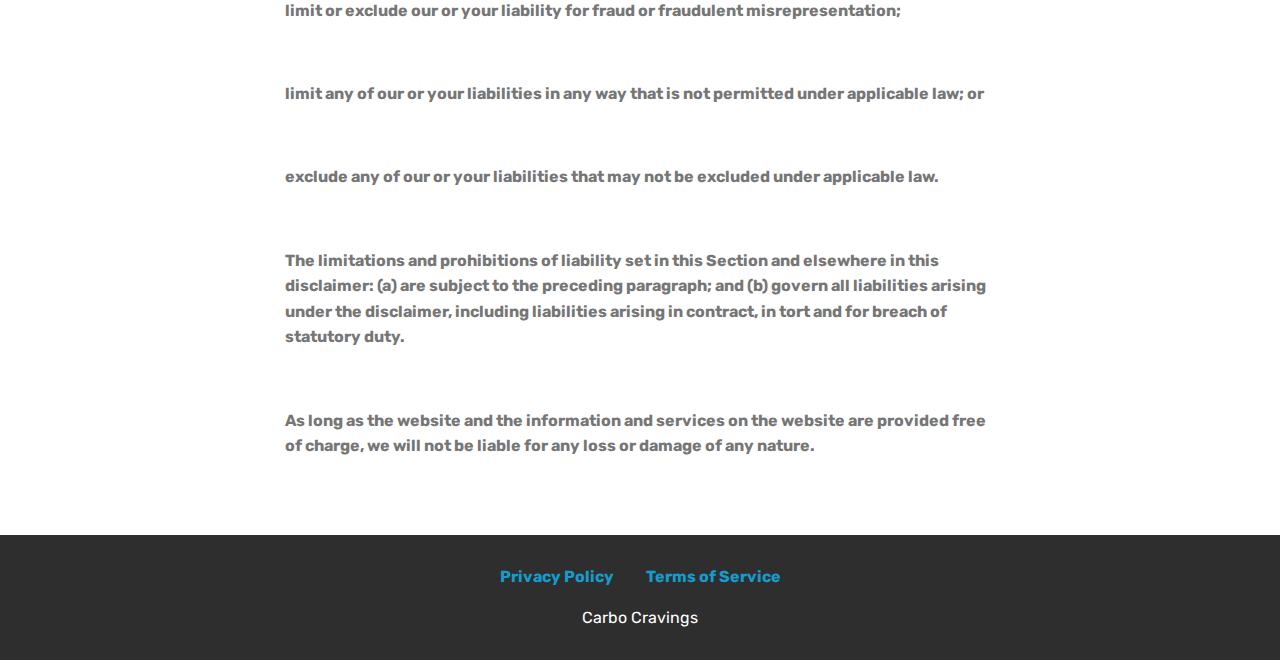
<file: terms.html>
<!DOCTYPE html>
<html  >
<head>
  <!-- Site made with Mobirise Website Builder v4.12.4, https://mobirise.com -->
  <meta charset="UTF-8">
  <meta http-equiv="X-UA-Compatible" content="IE=edge">
  <meta name="generator" content="Mobirise v4.12.4, mobirise.com">
  <meta name="viewport" content="width=device-width, initial-scale=1, minimum-scale=1">
  <link rel="shortcut icon" href="assets/images/mbr.png" type="image/x-icon">
  <meta name="description" content="Terms of Service">
  
  
  <title>Terms of Service</title>
  <link rel="stylesheet" href="assets/web/assets/mobirise-icons/mobirise-icons.css">
  <link rel="stylesheet" href="assets/bootstrap/css/bootstrap.min.css">
  <link rel="stylesheet" href="assets/bootstrap/css/bootstrap-grid.min.css">
  <link rel="stylesheet" href="assets/bootstrap/css/bootstrap-reboot.min.css">
  <link rel="stylesheet" href="assets/web/assets/gdpr-plugin/gdpr-styles.css">
  <link rel="stylesheet" href="assets/tether/tether.min.css">
  <link rel="stylesheet" href="assets/dropdown/css/style.css">
  <link rel="stylesheet" href="assets/socicon/css/styles.css">
  <link rel="stylesheet" href="assets/theme/css/style.css">
  <link rel="preload" as="style" href="assets/mobirise/css/mbr-additional.css"><link rel="stylesheet" href="assets/mobirise/css/mbr-additional.css" type="text/css">
  
  
  
</head>
<body>
  <section class="mbr-section article content1 cid-s7zAzClB5q" id="content1-d">
    
     

    <div class="container">
        <div class="media-container-row">
            <div class="mbr-text col-12 mbr-fonts-style display-7 col-md-8"><p><strong>Terms and Conditions</strong></p><p><strong><br></strong></p><p><strong>Welcome!</strong></p><p><strong><br></strong></p><p><strong>These terms and conditions outline the rules and regulations for the use of 's Website</strong></p><p><strong>By accessing this website we assume you accept these terms and conditions. Do not continue to use if you do not agree to take all of the terms and conditions stated on this page.&nbsp;</strong><br></p><p><strong>The following terminology applies to these Terms and Conditions, Privacy Statement and Disclaimer Notice and all Agreements: "Client", "You" and "Your" refers to you, the person log on this website and compliant to the Company’s terms and conditions. "The Company", "Ourselves", "We", "Our" and "Us", refers to our Company. "Party", "Parties", or "Us", refers to both the Client and ourselves. All terms refer to the offer, acceptance and consideration of payment necessary to undertake the process of our assistance to the Client in the most appropriate manner for the express purpose of meeting the Client’s needs in respect of provision of the Company’s stated services, in accordance with and subject to, prevailing law of Netherlands. Any use of the above terminology or other words in the singular, plural, capitalization and/or he/she or they, are taken as interchangeable and therefore as referring to same.</strong><br></p><p><strong><br></strong></p><p><strong>Cookies</strong></p><p><strong>We employ the use of cookies. By accessing , you agreed to use cookies in agreement with the 's Privacy Policy.</strong></p><p><strong><br></strong></p><p><strong>Most interactive websites use cookies to let us retrieve the user’s details for each visit. Cookies are used by our website to enable the functionality of certain areas to make it easier for people visiting our website. Some of our affiliate/advertising partners may also use cookies.</strong></p><p><strong><br></strong></p><p><strong>License</strong></p><p><strong>Unless otherwise stated, and/or its licensors own the intellectual property rights for all material on . All intellectual property rights are reserved. You may access this from for your own personal use subjected to restrictions set in these terms and conditions.</strong></p><p><strong><br></strong></p><p><strong>You must not:</strong></p><p><strong><br></strong></p><p><strong>Republish material from&nbsp;</strong></p><p><strong><br></strong></p><p><strong>Sell, rent or sub-license material from&nbsp;</strong></p><p><strong><br></strong></p><p><strong>Reproduce, duplicate or copy material from&nbsp;</strong></p><p><strong><br></strong></p><p><strong>Redistribute content from&nbsp;</strong></p><p><strong><br></strong></p><p><strong>This Agreement shall begin on the date hereof.</strong></p><p><strong><br></strong></p><p><strong>Parts of this website offer an opportunity for users to post and exchange opinions and information in certain areas of the website. does not filter, edit, publish or review Comments prior to their presence on the website. Comments do not reflect the views and opinions of ,its agents and/or affiliates. Comments reflect the views and opinions of the person who post their views and opinions. To the extent permitted by applicable laws, shall not be liable for the Comments or for any liability, damages or expenses caused and/or suffered as a result of any use of and/or posting of and/or appearance of the Comments on this website.</strong></p><p><strong><br></strong></p><p><strong>reserves the right to monitor all Comments and to remove any Comments which can be considered inappropriate, offensive or causes breach of these Terms and Conditions.</strong></p><p><strong><br></strong></p><p><strong>You warrant and represent that:</strong></p><p><strong><br></strong></p><p><strong>You are entitled to post the Comments on our website and have all necessary licenses and consents to do so;</strong></p><p><strong><br></strong></p><p><strong>The Comments do not invade any intellectual property right, including without limitation copyright, patent or trademark of any third party;</strong></p><p><strong><br></strong></p><p><strong>The Comments do not contain any defamatory, libelous, offensive, indecent or otherwise unlawful material which is an invasion of privacy</strong></p><p><strong><br></strong></p><p><strong>The Comments will not be used to solicit or promote business or custom or present commercial activities or unlawful activity.</strong></p><p><strong><br></strong></p><p><strong>You hereby grant a non-exclusive license to use, reproduce, edit and authorize others to use, reproduce and edit any of your Comments in any and all forms, formats or media.</strong></p><p><strong><br></strong></p><p><strong>Hyperlinking to our Content</strong></p><p><strong>The following organizations may link to our Website without prior written approval:</strong></p><p><strong><br></strong></p><p><strong>Government agencies;</strong></p><p><strong><br></strong></p><p><strong>Search engines;</strong></p><p><strong><br></strong></p><p><strong>News organizations;</strong></p><p><strong><br></strong></p><p><strong>Online directory distributors may link to our Website in the same manner as they hyperlink to the Websites of other listed businesses; and</strong></p><p><strong><br></strong></p><p><strong>System wide Accredited Businesses except soliciting non-profit organizations, charity shopping malls, and charity fundraising groups which may not hyperlink to our Web site.</strong></p><p><strong><br></strong></p><p><strong>These organizations may link to our home page, to publications or to other Website information so long as the link: (a) is not in any way deceptive; (b) does not falsely imply sponsorship, endorsement or approval of the linking party and its products and/or services; and (c) fits within the context of the linking party’s site.</strong></p><p><strong><br></strong></p><p><strong>We may consider and approve other link requests from the following types of organizations:</strong></p><p><strong><br></strong></p><p><strong>commonly-known consumer and/or business information sources;</strong></p><p><strong><br></strong></p><p><strong>dot.com community sites;</strong></p><p><strong><br></strong></p><p><strong>associations or other groups representing charities;</strong></p><p><strong><br></strong></p><p><strong>online directory distributors;</strong></p><p><strong><br></strong></p><p><strong>internet portals;</strong></p><p><strong><br></strong></p><p><strong>accounting, law and consulting firms; and</strong></p><p><strong><br></strong></p><p><strong>educational institutions and trade associations.</strong></p><p><strong><br></strong></p><p><strong>We will approve link requests from these organizations if we decide that: (a) the link would not make us look unfavorably to ourselves or to our accredited businesses; (b) the organization does not have any negative records with us; (c) the benefit to us from the visibility of the hyperlink compensates the absence of ; and (d) the link is in the context of general resource information.</strong></p><p><strong><br></strong></p><p><strong>These organizations may link to our home page so long as the link: (a) is not in any way deceptive; (b) does not falsely imply sponsorship, endorsement or approval of the linking party and its products or services; and (c) fits within the context of the linking party’s site.</strong></p><p><strong><br></strong></p><p><strong>If you are one of the organizations listed in paragraph 2 above and are interested in linking to our website, you must inform us by sending an e-mail to . Please include your name, your organization name, contact information as well as the URL of your site, a list of any URLs from which you intend to link to our Website, and a list of the URLs on our site to which you would like to link. Wait 2-3 weeks for a response.</strong></p><p><strong><br></strong></p><p><strong>Approved organizations may hyperlink to our Website as follows:</strong></p><p><strong><br></strong></p><p><strong>By use of our corporate name; or</strong></p><p><strong><br></strong></p><p><strong>By use of the uniform resource locator being linked to; or</strong></p><p><strong><br></strong></p><p><strong>By use of any other description of our Website being linked to that makes sense within the context and format of content on the linking party’s site.</strong></p><p><strong><br></strong></p><p><strong>No use of 's logo or other artwork will be allowed for linking absent a trademark license agreement.</strong></p><p><strong><br></strong></p><p><strong>iFrames</strong></p><p><strong>Without prior approval and written permission, you may not create frames around our Webpages that alter in any way the visual presentation or appearance of our Website.</strong></p><p><strong><br></strong></p><p><strong>Content Liability</strong></p><p><strong>We shall not be hold responsible for any content that appears on your Website. You agree to protect and defend us against all claims that is rising on your Website. No link(s) should appear on any Website that may be interpreted as libelous, obscene or criminal, or which infringes, otherwise violates, or advocates the infringement or other violation of, any third party rights.</strong></p><p><strong><br></strong></p><p><strong>Your Privacy</strong></p><p><strong>Please read Privacy Policy</strong></p><p><strong><br></strong></p><p><strong>Reservation of Rights</strong></p><p><strong>We reserve the right to request that you remove all links or any particular link to our Website. You approve to immediately remove all links to our Website upon request. We also reserve the right to amen these terms and conditions and it’s linking policy at any time. By continuously linking to our Website, you agree to be bound to and follow these linking terms and conditions.</strong></p><p><strong><br></strong></p><p><strong>Removal of links from our website</strong></p><p><strong>If you find any link on our Website that is offensive for any reason, you are free to contact and inform us any moment. We will consider requests to remove links but we are not obligated to or so or to respond to you directly.</strong></p><p><strong><br></strong></p><p><strong>We do not ensure that the information on this website is correct, we do not warrant its completeness or accuracy; nor do we promise to ensure that the website remains available or that the material on the website is kept up to date.</strong></p><p><strong><br></strong></p><p><strong>Disclaimer</strong></p><p><strong>To the maximum extent permitted by applicable law, we exclude all representations, warranties and conditions relating to our website and the use of this website. Nothing in this disclaimer will:</strong></p><p><strong><br></strong></p><p><strong>limit or exclude our or your liability for death or personal injury;</strong></p><p><strong><br></strong></p><p><strong>limit or exclude our or your liability for fraud or fraudulent misrepresentation;</strong></p><p><strong><br></strong></p><p><strong>limit any of our or your liabilities in any way that is not permitted under applicable law; or</strong></p><p><strong><br></strong></p><p><strong>exclude any of our or your liabilities that may not be excluded under applicable law.</strong></p><p><strong><br></strong></p><p><strong>The limitations and prohibitions of liability set in this Section and elsewhere in this disclaimer: (a) are subject to the preceding paragraph; and (b) govern all liabilities arising under the disclaimer, including liabilities arising in contract, in tort and for breach of statutory duty.</strong></p><p><strong><br></strong></p><p><strong>As long as the website and the information and services on the website are provided free of charge, we will not be liable for any loss or damage of any nature.</strong></p></div>
        </div>
    </div>
</section>

<section class="engine"><a href="https://mobirise.info/t">free amp templates</a></section><section class="menu cid-s7zmcyveAb" once="menu" id="menu1-7">

    

    <nav class="navbar navbar-expand beta-menu navbar-dropdown align-items-center navbar-fixed-top navbar-toggleable-sm bg-color transparent">
        <button class="navbar-toggler navbar-toggler-right" type="button" data-toggle="collapse" data-target="#navbarSupportedContent" aria-controls="navbarSupportedContent" aria-expanded="false" aria-label="Toggle navigation">
            <div class="hamburger">
                <span></span>
                <span></span>
                <span></span>
                <span></span>
            </div>
        </button>
        <div class="menu-logo">
            <div class="navbar-brand">
                <span class="navbar-logo">
                    <a href="index.html">
                         <img src="assets/images/mbr.png" alt="Mobirise" title="" style="height: 3.8rem;">
                    </a>
                </span>
                <span class="navbar-caption-wrap"><a class="navbar-caption text-white display-4" href="index.html">Carbo Cravings<br></a></span>
            </div>
        </div>
        <div class="collapse navbar-collapse" id="navbarSupportedContent">
            
            
        </div>
    </nav>
</section>

<section once="footers" class="cid-s7zmz4a31J" id="footer7-8">

    

    

    <div class="container">
        <div class="media-container-row align-center mbr-white">
            <div class="row row-links">
                <ul class="foot-menu">
                    
                    
                    
                    
                    
                <li class="foot-menu-item mbr-fonts-style display-7"><a href="privacy.html"><strong>Privacy Policy</strong></a></li><li class="foot-menu-item mbr-fonts-style display-7"><a href="terms.html"><strong>Terms of Service</strong></a></li></ul>
            </div>
            
            <div class="row row-copirayt">
                <p class="mbr-text mb-0 mbr-fonts-style mbr-white align-center display-7">Carbo Cravings</p>
            </div>
        </div>
    </div>
</section>


  <script src="assets/web/assets/jquery/jquery.min.js"></script>
  <script src="assets/popper/popper.min.js"></script>
  <script src="assets/bootstrap/js/bootstrap.min.js"></script>
  <script src="assets/tether/tether.min.js"></script>
  <script src="assets/web/assets/cookies-alert-plugin/cookies-alert-core.js"></script>
  <script src="assets/web/assets/cookies-alert-plugin/cookies-alert-script.js"></script>
  <script src="assets/smoothscroll/smooth-scroll.js"></script>
  <script src="assets/dropdown/js/nav-dropdown.js"></script>
  <script src="assets/dropdown/js/navbar-dropdown.js"></script>
  <script src="assets/touchswipe/jquery.touch-swipe.min.js"></script>
  <script src="assets/theme/js/script.js"></script>
  
  
<input name="cookieData" type="hidden" data-cookie-customDialogSelector='null' data-cookie-colorText='#424a4d' data-cookie-colorBg='rgba(234, 239, 241, 0.99)' data-cookie-textButton='Agree' data-cookie-colorButton='' data-cookie-colorLink='#424a4d' data-cookie-underlineLink='true' data-cookie-text="We use cookies to give you the best experience. Read our <a href='privacy.html'>cookie policy</a>.">
  </body>
</html>
</file>
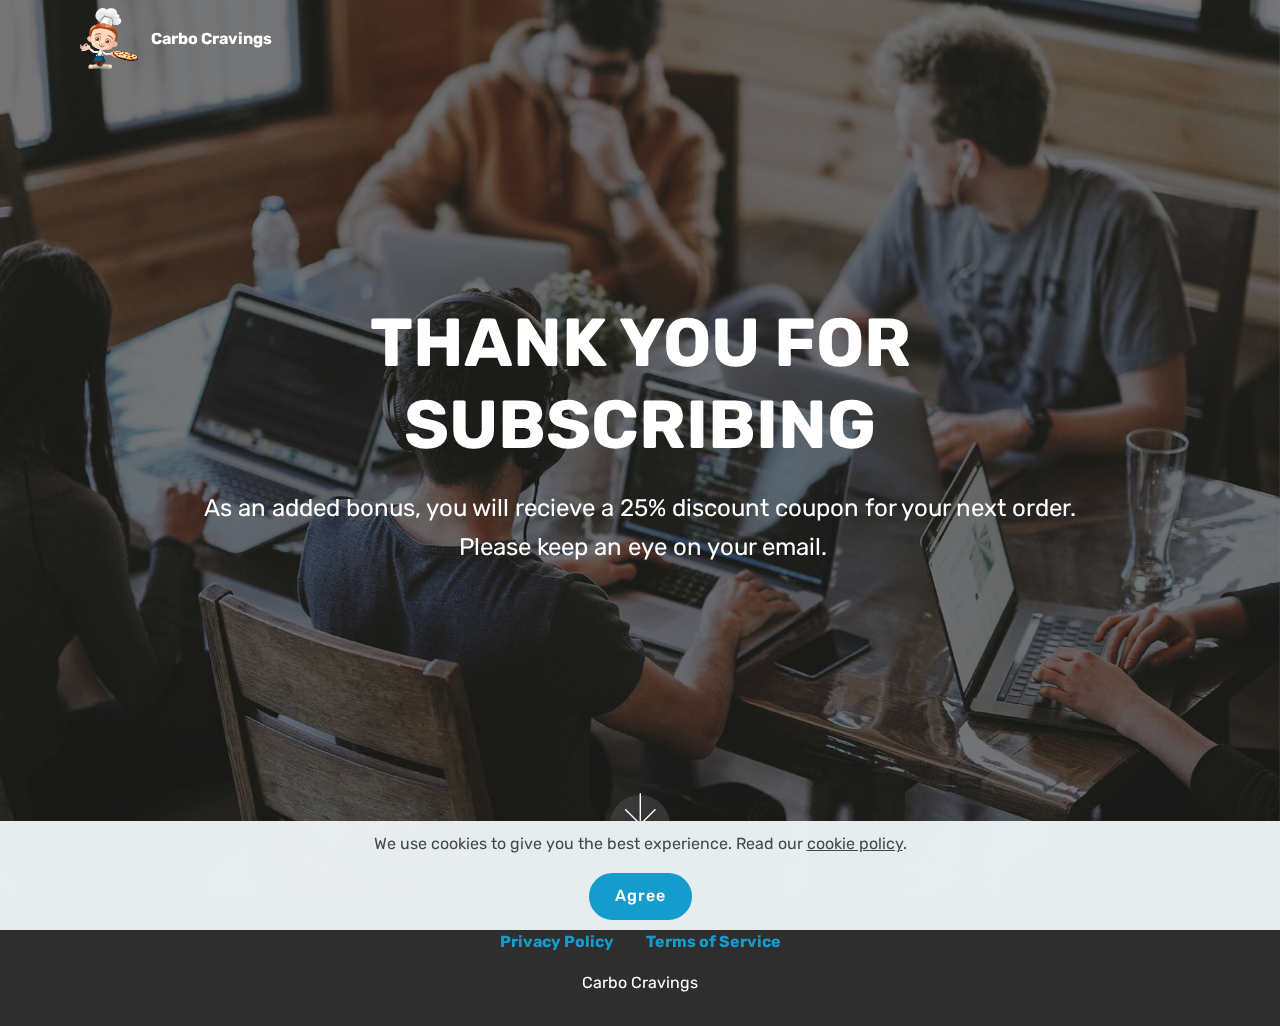
<file: thankyou.html>
<!DOCTYPE html>
<html  >
<head>
  <!-- Site made with Mobirise Website Builder v4.12.4, https://mobirise.com -->
  <meta charset="UTF-8">
  <meta http-equiv="X-UA-Compatible" content="IE=edge">
  <meta name="generator" content="Mobirise v4.12.4, mobirise.com">
  <meta name="viewport" content="width=device-width, initial-scale=1, minimum-scale=1">
  <link rel="shortcut icon" href="assets/images/mbr.png" type="image/x-icon">
  <meta name="description" content="Thank You">
  
  
  <title>Thank You</title>
  <link rel="stylesheet" href="assets/web/assets/mobirise-icons/mobirise-icons.css">
  <link rel="stylesheet" href="assets/bootstrap/css/bootstrap.min.css">
  <link rel="stylesheet" href="assets/bootstrap/css/bootstrap-grid.min.css">
  <link rel="stylesheet" href="assets/bootstrap/css/bootstrap-reboot.min.css">
  <link rel="stylesheet" href="assets/web/assets/gdpr-plugin/gdpr-styles.css">
  <link rel="stylesheet" href="assets/tether/tether.min.css">
  <link rel="stylesheet" href="assets/dropdown/css/style.css">
  <link rel="stylesheet" href="assets/socicon/css/styles.css">
  <link rel="stylesheet" href="assets/theme/css/style.css">
  <link rel="preload" as="style" href="assets/mobirise/css/mbr-additional.css"><link rel="stylesheet" href="assets/mobirise/css/mbr-additional.css" type="text/css">
  
  
  
</head>
<body>
  <section class="cid-s7zE0fFYbL mbr-fullscreen mbr-parallax-background" id="header2-i">

    

    <div class="mbr-overlay" style="opacity: 0.5; background-color: rgb(35, 35, 35);"></div>

    <div class="container align-center">
        <div class="row justify-content-md-center">
            <div class="mbr-white col-md-10">
                <h1 class="mbr-section-title mbr-bold pb-3 mbr-fonts-style display-1">
                    THANK YOU FOR SUBSCRIBING</h1>
                
                <p class="mbr-text pb-3 mbr-fonts-style display-5">
                    As an added bonus, you will recieve a 25% discount coupon for your next order. &nbsp;Please keep an eye on your email.</p>
                
            </div>
        </div>
    </div>
    <div class="mbr-arrow hidden-sm-down" aria-hidden="true">
        <a href="#next">
            <i class="mbri-down mbr-iconfont"></i>
        </a>
    </div>
</section>

<section class="engine"><a href="https://mobirise.info/y">html web templates</a></section><section class="menu cid-s7zmcyveAb" once="menu" id="menu1-g">

    

    <nav class="navbar navbar-expand beta-menu navbar-dropdown align-items-center navbar-fixed-top navbar-toggleable-sm bg-color transparent">
        <button class="navbar-toggler navbar-toggler-right" type="button" data-toggle="collapse" data-target="#navbarSupportedContent" aria-controls="navbarSupportedContent" aria-expanded="false" aria-label="Toggle navigation">
            <div class="hamburger">
                <span></span>
                <span></span>
                <span></span>
                <span></span>
            </div>
        </button>
        <div class="menu-logo">
            <div class="navbar-brand">
                <span class="navbar-logo">
                    <a href="index.html">
                         <img src="assets/images/mbr.png" alt="Mobirise" title="" style="height: 3.8rem;">
                    </a>
                </span>
                <span class="navbar-caption-wrap"><a class="navbar-caption text-white display-4" href="index.html">Carbo Cravings<br></a></span>
            </div>
        </div>
        <div class="collapse navbar-collapse" id="navbarSupportedContent">
            
            
        </div>
    </nav>
</section>

<section once="footers" class="cid-s7zmz4a31J" id="footer7-h">

    

    

    <div class="container">
        <div class="media-container-row align-center mbr-white">
            <div class="row row-links">
                <ul class="foot-menu">
                    
                    
                    
                    
                    
                <li class="foot-menu-item mbr-fonts-style display-7"><a href="privacy.html"><strong>Privacy Policy</strong></a></li><li class="foot-menu-item mbr-fonts-style display-7"><a href="terms.html"><strong>Terms of Service</strong></a></li></ul>
            </div>
            
            <div class="row row-copirayt">
                <p class="mbr-text mb-0 mbr-fonts-style mbr-white align-center display-7">Carbo Cravings</p>
            </div>
        </div>
    </div>
</section>


  <script src="assets/web/assets/jquery/jquery.min.js"></script>
  <script src="assets/popper/popper.min.js"></script>
  <script src="assets/bootstrap/js/bootstrap.min.js"></script>
  <script src="assets/tether/tether.min.js"></script>
  <script src="assets/web/assets/cookies-alert-plugin/cookies-alert-core.js"></script>
  <script src="assets/web/assets/cookies-alert-plugin/cookies-alert-script.js"></script>
  <script src="assets/smoothscroll/smooth-scroll.js"></script>
  <script src="assets/parallax/jarallax.min.js"></script>
  <script src="assets/dropdown/js/nav-dropdown.js"></script>
  <script src="assets/dropdown/js/navbar-dropdown.js"></script>
  <script src="assets/touchswipe/jquery.touch-swipe.min.js"></script>
  <script src="assets/theme/js/script.js"></script>
  
  
<input name="cookieData" type="hidden" data-cookie-customDialogSelector='null' data-cookie-colorText='#424a4d' data-cookie-colorBg='rgba(234, 239, 241, 0.99)' data-cookie-textButton='Agree' data-cookie-colorButton='' data-cookie-colorLink='#424a4d' data-cookie-underlineLink='true' data-cookie-text="We use cookies to give you the best experience. Read our <a href='privacy.html'>cookie policy</a>.">
  </body>
</html>
</file>
<file: assets/web/assets/mobirise-icons/mobirise-icons.css>
@font-face {
  font-family: 'MobiriseIcons';
  src:  url('mobirise-icons.eot?spat4u');
  src:  url('mobirise-icons.eot?spat4u#iefix') format('embedded-opentype'),
    url('mobirise-icons.ttf?spat4u') format('truetype'),
    url('mobirise-icons.woff?spat4u') format('woff'),
    url('mobirise-icons.svg?spat4u#MobiriseIcons') format('svg');
  font-weight: normal;
  font-style: normal;
  font-display: swap;
}

[class^="mbri-"], [class*=" mbri-"] {
  /* use !important to prevent issues with browser extensions that change fonts */
  font-family: MobiriseIcons !important;
  speak: none;
  font-style: normal;
  font-weight: normal;
  font-variant: normal;
  text-transform: none;
  line-height: 1;

  /* Better Font Rendering =========== */
  -webkit-font-smoothing: antialiased;
  -moz-osx-font-smoothing: grayscale;
}

.mbri-add-submenu:before {
  content: "\e900";
}
.mbri-alert:before {
  content: "\e901";
}
.mbri-align-center:before {
  content: "\e902";
}
.mbri-align-justify:before {
  content: "\e903";
}
.mbri-align-left:before {
  content: "\e904";
}
.mbri-align-right:before {
  content: "\e905";
}
.mbri-android:before {
  content: "\e906";
}
.mbri-apple:before {
  content: "\e907";
}
.mbri-arrow-down:before {
  content: "\e908";
}
.mbri-arrow-next:before {
  content: "\e909";
}
.mbri-arrow-prev:before {
  content: "\e90a";
}
.mbri-arrow-up:before {
  content: "\e90b";
}
.mbri-bold:before {
  content: "\e90c";
}
.mbri-bookmark:before {
  content: "\e90d";
}
.mbri-bootstrap:before {
  content: "\e90e";
}
.mbri-briefcase:before {
  content: "\e90f";
}
.mbri-browse:before {
  content: "\e910";
}
.mbri-bulleted-list:before {
  content: "\e911";
}
.mbri-calendar:before {
  content: "\e912";
}
.mbri-camera:before {
  content: "\e913";
}
.mbri-cart-add:before {
  content: "\e914";
}
.mbri-cart-full:before {
  content: "\e915";
}
.mbri-cash:before {
  content: "\e916";
}
.mbri-change-style:before {
  content: "\e917";
}
.mbri-chat:before {
  content: "\e918";
}
.mbri-clock:before {
  content: "\e919";
}
.mbri-close:before {
  content: "\e91a";
}
.mbri-cloud:before {
  content: "\e91b";
}
.mbri-code:before {
  content: "\e91c";
}
.mbri-contact-form:before {
  content: "\e91d";
}
.mbri-credit-card:before {
  content: "\e91e";
}
.mbri-cursor-click:before {
  content: "\e91f";
}
.mbri-cust-feedback:before {
  content: "\e920";
}
.mbri-database:before {
  content: "\e921";
}
.mbri-delivery:before {
  content: "\e922";
}
.mbri-desktop:before {
  content: "\e923";
}
.mbri-devices:before {
  content: "\e924";
}
.mbri-down:before {
  content: "\e925";
}
.mbri-download:before {
  content: "\e989";
}
.mbri-drag-n-drop:before {
  content: "\e927";
}
.mbri-drag-n-drop2:before {
  content: "\e928";
}
.mbri-edit:before {
  content: "\e929";
}
.mbri-edit2:before {
  content: "\e92a";
}
.mbri-error:before {
  content: "\e92b";
}
.mbri-extension:before {
  content: "\e92c";
}
.mbri-features:before {
  content: "\e92d";
}
.mbri-file:before {
  content: "\e92e";
}
.mbri-flag:before {
  content: "\e92f";
}
.mbri-folder:before {
  content: "\e930";
}
.mbri-gift:before {
  content: "\e931";
}
.mbri-github:before {
  content: "\e932";
}
.mbri-globe:before {
  content: "\e933";
}
.mbri-globe-2:before {
  content: "\e934";
}
.mbri-growing-chart:before {
  content: "\e935";
}
.mbri-hearth:before {
  content: "\e936";
}
.mbri-help:before {
  content: "\e937";
}
.mbri-home:before {
  content: "\e938";
}
.mbri-hot-cup:before {
  content: "\e939";
}
.mbri-idea:before {
  content: "\e93a";
}
.mbri-image-gallery:before {
  content: "\e93b";
}
.mbri-image-slider:before {
  content: "\e93c";
}
.mbri-info:before {
  content: "\e93d";
}
.mbri-italic:before {
  content: "\e93e";
}
.mbri-key:before {
  content: "\e93f";
}
.mbri-laptop:before {
  content: "\e940";
}
.mbri-layers:before {
  content: "\e941";
}
.mbri-left-right:before {
  content: "\e942";
}
.mbri-left:before {
  content: "\e943";
}
.mbri-letter:before {
  content: "\e944";
}
.mbri-like:before {
  content: "\e945";
}
.mbri-link:before {
  content: "\e946";
}
.mbri-lock:before {
  content: "\e947";
}
.mbri-login:before {
  content: "\e948";
}
.mbri-logout:before {
  content: "\e949";
}
.mbri-magic-stick:before {
  content: "\e94a";
}
.mbri-map-pin:before {
  content: "\e94b";
}
.mbri-menu:before {
  content: "\e94c";
}
.mbri-mobile:before {
  content: "\e94d";
}
.mbri-mobile2:before {
  content: "\e94e";
}
.mbri-mobirise:before {
  content: "\e94f";
}
.mbri-more-horizontal:before {
  content: "\e950";
}
.mbri-more-vertical:before {
  content: "\e951";
}
.mbri-music:before {
  content: "\e952";
}
.mbri-new-file:before {
  content: "\e953";
}
.mbri-numbered-list:before {
  content: "\e954";
}
.mbri-opened-folder:before {
  content: "\e955";
}
.mbri-pages:before {
  content: "\e956";
}
.mbri-paper-plane:before {
  content: "\e957";
}
.mbri-paperclip:before {
  content: "\e958";
}
.mbri-photo:before {
  content: "\e959";
}
.mbri-photos:before {
  content: "\e95a";
}
.mbri-pin:before {
  content: "\e95b";
}
.mbri-play:before {
  content: "\e95c";
}
.mbri-plus:before {
  content: "\e95d";
}
.mbri-preview:before {
  content: "\e95e";
}
.mbri-print:before {
  content: "\e95f";
}
.mbri-protect:before {
  content: "\e960";
}
.mbri-question:before {
  content: "\e961";
}
.mbri-quote-left:before {
  content: "\e962";
}
.mbri-quote-right:before {
  content: "\e963";
}
.mbri-refresh:before {
  content: "\e964";
}
.mbri-responsive:before {
  content: "\e965";
}
.mbri-right:before {
  content: "\e966";
}
.mbri-rocket:before {
  content: "\e967";
}
.mbri-sad-face:before {
  content: "\e968";
}
.mbri-sale:before {
  content: "\e969";
}
.mbri-save:before {
  content: "\e96a";
}
.mbri-search:before {
  content: "\e96b";
}
.mbri-setting:before {
  content: "\e96c";
}
.mbri-setting2:before {
  content: "\e96d";
}
.mbri-setting3:before {
  content: "\e96e";
}
.mbri-share:before {
  content: "\e96f";
}
.mbri-shopping-bag:before {
  content: "\e970";
}
.mbri-shopping-basket:before {
  content: "\e971";
}
.mbri-shopping-cart:before {
  content: "\e972";
}
.mbri-sites:before {
  content: "\e973";
}
.mbri-smile-face:before {
  content: "\e974";
}
.mbri-speed:before {
  content: "\e975";
}
.mbri-star:before {
  content: "\e976";
}
.mbri-success:before {
  content: "\e977";
}
.mbri-sun:before {
  content: "\e978";
}
.mbri-sun2:before {
  content: "\e979";
}
.mbri-tablet:before {
  content: "\e97a";
}
.mbri-tablet-vertical:before {
  content: "\e97b";
}
.mbri-target:before {
  content: "\e97c";
}
.mbri-timer:before {
  content: "\e97d";
}
.mbri-to-ftp:before {
  content: "\e97e";
}
.mbri-to-local-drive:before {
  content: "\e97f";
}
.mbri-touch-swipe:before {
  content: "\e980";
}
.mbri-touch:before {
  content: "\e981";
}
.mbri-trash:before {
  content: "\e982";
}
.mbri-underline:before {
  content: "\e983";
}
.mbri-unlink:before {
  content: "\e984";
}
.mbri-unlock:before {
  content: "\e985";
}
.mbri-up-down:before {
  content: "\e986";
}
.mbri-up:before {
  content: "\e987";
}
.mbri-update:before {
  content: "\e988";
}
.mbri-upload:before {
 content: "\e926"; 
}
.mbri-user:before {
  content: "\e98a";
}
.mbri-user2:before {
  content: "\e98b";
}
.mbri-users:before {
  content: "\e98c";
}
.mbri-video:before {
  content: "\e98d";
}
.mbri-video-play:before {
  content: "\e98e";
}
.mbri-watch:before {
  content: "\e98f";
}
.mbri-website-theme:before {
  content: "\e990";
}
.mbri-wifi:before {
  content: "\e991";
}
.mbri-windows:before {
  content: "\e992";
}
.mbri-zoom-out:before {
  content: "\e993";
}
.mbri-redo:before {
  content: "\e994";
}
.mbri-undo:before {
  content: "\e995";
}
</file>
<file: assets/web/assets/gdpr-plugin/gdpr-styles.css>
.gdpr-block {
    padding: 10px;
    font-size: 14px;
    display: block;
    width: 100%;
    text-align: center;
}
.gdpr-block.covert {
	display: none;
}
.textGDPR {
    position: relative;
}
.gdpr-block label span.textGDPR input[name='gdpr']{
    width: 15px;
    height: 15px;
    margin: 0;
    position: absolute;
    top: 2px;
    left: -20px;
}
.gdpr-block label {
    color: #a7a7a7;
    vertical-align: middle;
    user-select: none;
    margin-bottom: 0;
}
</file>
<file: assets/socicon/css/styles.css>
@charset "UTF-8";

@font-face {
  font-family: 'Socicon';
  src:  url('../fonts/socicon.eot');
  src:  url('../fonts/socicon.eot?#iefix') format('embedded-opentype'),
    url('../fonts/socicon.woff2') format('woff2'),
    url('../fonts/socicon.ttf') format('truetype'),
    url('../fonts/socicon.woff') format('woff'),
    url('../fonts/socicon.svg#socicon') format('svg');
  font-weight: normal;
  font-style: normal;
}

[data-icon]:before {
  font-family: "socicon" !important;
  content: attr(data-icon);
  font-style: normal !important;
  font-weight: normal !important;
  font-variant: normal !important;
  text-transform: none !important;
  speak: none;
  line-height: 1;
  -webkit-font-smoothing: antialiased;
  -moz-osx-font-smoothing: grayscale;
}

[class^="socicon-"], [class*=" socicon-"] {
  /* use !important to prevent issues with browser extensions that change fonts */
  font-family: 'Socicon' !important;
  speak: none;
  font-style: normal;
  font-weight: normal;
  font-variant: normal;
  text-transform: none;
  line-height: 1;

  /* Better Font Rendering =========== */
  -webkit-font-smoothing: antialiased;
  -moz-osx-font-smoothing: grayscale;
}

.socicon-eitaa:before {
  content: "\e97c";
}
.socicon-soroush:before {
  content: "\e97d";
}
.socicon-bale:before {
  content: "\e97e";
}
.socicon-zazzle:before {
  content: "\e97b";
}
.socicon-society6:before {
  content: "\e97a";
}
.socicon-redbubble:before {
  content: "\e979";
}
.socicon-avvo:before {
  content: "\e978";
}
.socicon-stitcher:before {
  content: "\e977";
}
.socicon-googlehangouts:before {
  content: "\e974";
}
.socicon-dlive:before {
  content: "\e975";
}
.socicon-vsco:before {
  content: "\e976";
}
.socicon-flipboard:before {
  content: "\e973";
}
.socicon-ubuntu:before {
  content: "\e958";
}
.socicon-artstation:before {
  content: "\e959";
}
.socicon-invision:before {
  content: "\e95a";
}
.socicon-torial:before {
  content: "\e95b";
}
.socicon-collectorz:before {
  content: "\e95c";
}
.socicon-seenthis:before {
  content: "\e95d";
}
.socicon-googleplaymusic:before {
  content: "\e95e";
}
.socicon-debian:before {
  content: "\e95f";
}
.socicon-filmfreeway:before {
  content: "\e960";
}
.socicon-gnome:before {
  content: "\e961";
}
.socicon-itchio:before {
  content: "\e962";
}
.socicon-jamendo:before {
  content: "\e963";
}
.socicon-mix:before {
  content: "\e964";
}
.socicon-sharepoint:before {
  content: "\e965";
}
.socicon-tinder:before {
  content: "\e966";
}
.socicon-windguru:before {
  content: "\e967";
}
.socicon-cdbaby:before {
  content: "\e968";
}
.socicon-elementaryos:before {
  content: "\e969";
}
.socicon-stage32:before {
  content: "\e96a";
}
.socicon-tiktok:before {
  content: "\e96b";
}
.socicon-gitter:before {
  content: "\e96c";
}
.socicon-letterboxd:before {
  content: "\e96d";
}
.socicon-threema:before {
  content: "\e96e";
}
.socicon-splice:before {
  content: "\e96f";
}
.socicon-metapop:before {
  content: "\e970";
}
.socicon-naver:before {
  content: "\e971";
}
.socicon-remote:before {
  content: "\e972";
}
.socicon-internet:before {
  content: "\e957";
}
.socicon-moddb:before {
  content: "\e94b";
}
.socicon-indiedb:before {
  content: "\e94c";
}
.socicon-traxsource:before {
  content: "\e94d";
}
.socicon-gamefor:before {
  content: "\e94e";
}
.socicon-pixiv:before {
  content: "\e94f";
}
.socicon-myanimelist:before {
  content: "\e950";
}
.socicon-blackberry:before {
  content: "\e951";
}
.socicon-wickr:before {
  content: "\e952";
}
.socicon-spip:before {
  content: "\e953";
}
.socicon-napster:before {
  content: "\e954";
}
.socicon-beatport:before {
  content: "\e955";
}
.socicon-hackerone:before {
  content: "\e956";
}
.socicon-hackernews:before {
  content: "\e946";
}
.socicon-smashwords:before {
  content: "\e947";
}
.socicon-kobo:before {
  content: "\e948";
}
.socicon-bookbub:before {
  content: "\e949";
}
.socicon-mailru:before {
  content: "\e94a";
}
.socicon-gitlab:before {
  content: "\e945";
}
.socicon-instructables:before {
  content: "\e944";
}
.socicon-portfolio:before {
  content: "\e943";
}
.socicon-codered:before {
  content: "\e940";
}
.socicon-origin:before {
  content: "\e941";
}
.socicon-nextdoor:before {
  content: "\e942";
}
.socicon-udemy:before {
  content: "\e93f";
}
.socicon-livemaster:before {
  content: "\e93e";
}
.socicon-crunchbase:before {
  content: "\e93b";
}
.socicon-homefy:before {
  content: "\e93c";
}
.socicon-calendly:before {
  content: "\e93d";
}
.socicon-realtor:before {
  content: "\e90f";
}
.socicon-tidal:before {
  content: "\e910";
}
.socicon-qobuz:before {
  content: "\e911";
}
.socicon-natgeo:before {
  content: "\e912";
}
.socicon-mastodon:before {
  content: "\e913";
}
.socicon-unsplash:before {
  content: "\e914";
}
.socicon-homeadvisor:before {
  content: "\e915";
}
.socicon-angieslist:before {
  content: "\e916";
}
.socicon-codepen:before {
  content: "\e917";
}
.socicon-slack:before {
  content: "\e918";
}
.socicon-openaigym:before {
  content: "\e919";
}
.socicon-logmein:before {
  content: "\e91a";
}
.socicon-fiverr:before {
  content: "\e91b";
}
.socicon-gotomeeting:before {
  content: "\e91c";
}
.socicon-aliexpress:before {
  content: "\e91d";
}
.socicon-guru:before {
  content: "\e91e";
}
.socicon-appstore:before {
  content: "\e91f";
}
.socicon-homes:before {
  content: "\e920";
}
.socicon-zoom:before {
  content: "\e921";
}
.socicon-alibaba:before {
  content: "\e922";
}
.socicon-craigslist:before {
  content: "\e923";
}
.socicon-wix:before {
  content: "\e924";
}
.socicon-redfin:before {
  content: "\e925";
}
.socicon-googlecalendar:before {
  content: "\e926";
}
.socicon-shopify:before {
  content: "\e927";
}
.socicon-freelancer:before {
  content: "\e928";
}
.socicon-seedrs:before {
  content: "\e929";
}
.socicon-bing:before {
  content: "\e92a";
}
.socicon-doodle:before {
  content: "\e92b";
}
.socicon-bonanza:before {
  content: "\e92c";
}
.socicon-squarespace:before {
  content: "\e92d";
}
.socicon-toptal:before {
  content: "\e92e";
}
.socicon-gust:before {
  content: "\e92f";
}
.socicon-ask:before {
  content: "\e930";
}
.socicon-trulia:before {
  content: "\e931";
}
.socicon-loomly:before {
  content: "\e932";
}
.socicon-ghost:before {
  content: "\e933";
}
.socicon-upwork:before {
  content: "\e934";
}
.socicon-fundable:before {
  content: "\e935";
}
.socicon-booking:before {
  content: "\e936";
}
.socicon-googlemaps:before {
  content: "\e937";
}
.socicon-zillow:before {
  content: "\e938";
}
.socicon-niconico:before {
  content: "\e939";
}
.socicon-toneden:before {
  content: "\e93a";
}
.socicon-augment:before {
  content: "\e908";
}
.socicon-bitbucket:before {
  content: "\e909";
}
.socicon-fyuse:before {
  content: "\e90a";
}
.socicon-yt-gaming:before {
  content: "\e90b";
}
.socicon-sketchfab:before {
  content: "\e90c";
}
.socicon-mobcrush:before {
  content: "\e90d";
}
.socicon-microsoft:before {
  content: "\e90e";
}
.socicon-pandora:before {
  content: "\e907";
}
.socicon-messenger:before {
  content: "\e906";
}
.socicon-gamewisp:before {
  content: "\e905";
}
.socicon-bloglovin:before {
  content: "\e904";
}
.socicon-tunein:before {
  content: "\e903";
}
.socicon-gamejolt:before {
  content: "\e901";
}
.socicon-trello:before {
  content: "\e902";
}
.socicon-spreadshirt:before {
  content: "\e900";
}
.socicon-500px:before {
  content: "\e000";
}
.socicon-8tracks:before {
  content: "\e001";
}
.socicon-airbnb:before {
  content: "\e002";
}
.socicon-alliance:before {
  content: "\e003";
}
.socicon-amazon:before {
  content: "\e004";
}
.socicon-amplement:before {
  content: "\e005";
}
.socicon-android:before {
  content: "\e006";
}
.socicon-angellist:before {
  content: "\e007";
}
.socicon-apple:before {
  content: "\e008";
}
.socicon-appnet:before {
  content: "\e009";
}
.socicon-baidu:before {
  content: "\e00a";
}
.socicon-bandcamp:before {
  content: "\e00b";
}
.socicon-battlenet:before {
  content: "\e00c";
}
.socicon-mixer:before {
  content: "\e00d";
}
.socicon-bebee:before {
  content: "\e00e";
}
.socicon-bebo:before {
  content: "\e00f";
}
.socicon-behance:before {
  content: "\e010";
}
.socicon-blizzard:before {
  content: "\e011";
}
.socicon-blogger:before {
  content: "\e012";
}
.socicon-buffer:before {
  content: "\e013";
}
.socicon-chrome:before {
  content: "\e014";
}
.socicon-coderwall:before {
  content: "\e015";
}
.socicon-curse:before {
  content: "\e016";
}
.socicon-dailymotion:before {
  content: "\e017";
}
.socicon-deezer:before {
  content: "\e018";
}
.socicon-delicious:before {
  content: "\e019";
}
.socicon-deviantart:before {
  content: "\e01a";
}
.socicon-diablo:before {
  content: "\e01b";
}
.socicon-digg:before {
  content: "\e01c";
}
.socicon-discord:before {
  content: "\e01d";
}
.socicon-disqus:before {
  content: "\e01e";
}
.socicon-douban:before {
  content: "\e01f";
}
.socicon-draugiem:before {
  content: "\e020";
}
.socicon-dribbble:before {
  content: "\e021";
}
.socicon-drupal:before {
  content: "\e022";
}
.socicon-ebay:before {
  content: "\e023";
}
.socicon-ello:before {
  content: "\e024";
}
.socicon-endomodo:before {
  content: "\e025";
}
.socicon-envato:before {
  content: "\e026";
}
.socicon-etsy:before {
  content: "\e027";
}
.socicon-facebook:before {
  content: "\e028";
}
.socicon-feedburner:before {
  content: "\e029";
}
.socicon-filmweb:before {
  content: "\e02a";
}
.socicon-firefox:before {
  content: "\e02b";
}
.socicon-flattr:before {
  content: "\e02c";
}
.socicon-flickr:before {
  content: "\e02d";
}
.socicon-formulr:before {
  content: "\e02e";
}
.socicon-forrst:before {
  content: "\e02f";
}
.socicon-foursquare:before {
  content: "\e030";
}
.socicon-friendfeed:before {
  content: "\e031";
}
.socicon-github:before {
  content: "\e032";
}
.socicon-goodreads:before {
  content: "\e033";
}
.socicon-google:before {
  content: "\e034";
}
.socicon-googlescholar:before {
  content: "\e035";
}
.socicon-googlegroups:before {
  content: "\e036";
}
.socicon-googlephotos:before {
  content: "\e037";
}
.socicon-googleplus:before {
  content: "\e038";
}
.socicon-grooveshark:before {
  content: "\e039";
}
.socicon-hackerrank:before {
  content: "\e03a";
}
.socicon-hearthstone:before {
  content: "\e03b";
}
.socicon-hellocoton:before {
  content: "\e03c";
}
.socicon-heroes:before {
  content: "\e03d";
}
.socicon-smashcast:before {
  content: "\e03e";
}
.socicon-horde:before {
  content: "\e03f";
}
.socicon-houzz:before {
  content: "\e040";
}
.socicon-icq:before {
  content: "\e041";
}
.socicon-identica:before {
  content: "\e042";
}
.socicon-imdb:before {
  content: "\e043";
}
.socicon-instagram:before {
  content: "\e044";
}
.socicon-issuu:before {
  content: "\e045";
}
.socicon-istock:before {
  content: "\e046";
}
.socicon-itunes:before {
  content: "\e047";
}
.socicon-keybase:before {
  content: "\e048";
}
.socicon-lanyrd:before {
  content: "\e049";
}
.socicon-lastfm:before {
  content: "\e04a";
}
.socicon-line:before {
  content: "\e04b";
}
.socicon-linkedin:before {
  content: "\e04c";
}
.socicon-livejournal:before {
  content: "\e04d";
}
.socicon-lyft:before {
  content: "\e04e";
}
.socicon-macos:before {
  content: "\e04f";
}
.socicon-mail:before {
  content: "\e050";
}
.socicon-medium:before {
  content: "\e051";
}
.socicon-meetup:before {
  content: "\e052";
}
.socicon-mixcloud:before {
  content: "\e053";
}
.socicon-modelmayhem:before {
  content: "\e054";
}
.socicon-mumble:before {
  content: "\e055";
}
.socicon-myspace:before {
  content: "\e056";
}
.socicon-newsvine:before {
  content: "\e057";
}
.socicon-nintendo:before {
  content: "\e058";
}
.socicon-npm:before {
  content: "\e059";
}
.socicon-odnoklassniki:before {
  content: "\e05a";
}
.socicon-openid:before {
  content: "\e05b";
}
.socicon-opera:before {
  content: "\e05c";
}
.socicon-outlook:before {
  content: "\e05d";
}
.socicon-overwatch:before {
  content: "\e05e";
}
.socicon-patreon:before {
  content: "\e05f";
}
.socicon-paypal:before {
  content: "\e060";
}
.socicon-periscope:before {
  content: "\e061";
}
.socicon-persona:before {
  content: "\e062";
}
.socicon-pinterest:before {
  content: "\e063";
}
.socicon-play:before {
  content: "\e064";
}
.socicon-player:before {
  content: "\e065";
}
.socicon-playstation:before {
  content: "\e066";
}
.socicon-pocket:before {
  content: "\e067";
}
.socicon-qq:before {
  content: "\e068";
}
.socicon-quora:before {
  content: "\e069";
}
.socicon-raidcall:before {
  content: "\e06a";
}
.socicon-ravelry:before {
  content: "\e06b";
}
.socicon-reddit:before {
  content: "\e06c";
}
.socicon-renren:before {
  content: "\e06d";
}
.socicon-researchgate:before {
  content: "\e06e";
}
.socicon-residentadvisor:before {
  content: "\e06f";
}
.socicon-reverbnation:before {
  content: "\e070";
}
.socicon-rss:before {
  content: "\e071";
}
.socicon-sharethis:before {
  content: "\e072";
}
.socicon-skype:before {
  content: "\e073";
}
.socicon-slideshare:before {
  content: "\e074";
}
.socicon-smugmug:before {
  content: "\e075";
}
.socicon-snapchat:before {
  content: "\e076";
}
.socicon-songkick:before {
  content: "\e077";
}
.socicon-soundcloud:before {
  content: "\e078";
}
.socicon-spotify:before {
  content: "\e079";
}
.socicon-stackexchange:before {
  content: "\e07a";
}
.socicon-stackoverflow:before {
  content: "\e07b";
}
.socicon-starcraft:before {
  content: "\e07c";
}
.socicon-stayfriends:before {
  content: "\e07d";
}
.socicon-steam:before {
  content: "\e07e";
}
.socicon-storehouse:before {
  content: "\e07f";
}
.socicon-strava:before {
  content: "\e080";
}
.socicon-streamjar:before {
  content: "\e081";
}
.socicon-stumbleupon:before {
  content: "\e082";
}
.socicon-swarm:before {
  content: "\e083";
}
.socicon-teamspeak:before {
  content: "\e084";
}
.socicon-teamviewer:before {
  content: "\e085";
}
.socicon-technorati:before {
  content: "\e086";
}
.socicon-telegram:before {
  content: "\e087";
}
.socicon-tripadvisor:before {
  content: "\e088";
}
.socicon-tripit:before {
  content: "\e089";
}
.socicon-triplej:before {
  content: "\e08a";
}
.socicon-tumblr:before {
  content: "\e08b";
}
.socicon-twitch:before {
  content: "\e08c";
}
.socicon-twitter:before {
  content: "\e08d";
}
.socicon-uber:before {
  content: "\e08e";
}
.socicon-ventrilo:before {
  content: "\e08f";
}
.socicon-viadeo:before {
  content: "\e090";
}
.socicon-viber:before {
  content: "\e091";
}
.socicon-viewbug:before {
  content: "\e092";
}
.socicon-vimeo:before {
  content: "\e093";
}
.socicon-vine:before {
  content: "\e094";
}
.socicon-vkontakte:before {
  content: "\e095";
}
.socicon-warcraft:before {
  content: "\e096";
}
.socicon-wechat:before {
  content: "\e097";
}
.socicon-weibo:before {
  content: "\e098";
}
.socicon-whatsapp:before {
  content: "\e099";
}
.socicon-wikipedia:before {
  content: "\e09a";
}
.socicon-windows:before {
  content: "\e09b";
}
.socicon-wordpress:before {
  content: "\e09c";
}
.socicon-wykop:before {
  content: "\e09d";
}
.socicon-xbox:before {
  content: "\e09e";
}
.socicon-xing:before {
  content: "\e09f";
}
.socicon-yahoo:before {
  content: "\e0a0";
}
.socicon-yammer:before {
  content: "\e0a1";
}
.socicon-yandex:before {
  content: "\e0a2";
}
.socicon-yelp:before {
  content: "\e0a3";
}
.socicon-younow:before {
  content: "\e0a4";
}
.socicon-youtube:before {
  content: "\e0a5";
}
.socicon-zapier:before {
  content: "\e0a6";
}
.socicon-zerply:before {
  content: "\e0a7";
}
.socicon-zomato:before {
  content: "\e0a8";
}
.socicon-zynga:before {
  content: "\e0a9";
}
</file>
<file: assets/dropdown/css/style.css>
.navbar-dropdown {
  left: 0;
  padding: 0;
  position: absolute;
  right: 0;
  top: 0;
  transition: all 0.45s ease;
  z-index: 1030;
  background: #282828; }
  .navbar-dropdown .navbar-logo {
    margin-right: 0.8rem;
    transition: margin 0.3s ease-in-out;
    vertical-align: middle; }
    .navbar-dropdown .navbar-logo img {
      height: 3.125rem;
      transition: all 0.3s ease-in-out; }
    .navbar-dropdown .navbar-logo.mbr-iconfont {
      font-size: 3.125rem;
      line-height: 3.125rem; }
  .navbar-dropdown .navbar-caption {
    font-weight: 700;
    white-space: normal;
    vertical-align: -4px;
    line-height: 3.125rem !important; }
    .navbar-dropdown .navbar-caption, .navbar-dropdown .navbar-caption:hover {
      color: inherit;
      text-decoration: none; }
  .navbar-dropdown .mbr-iconfont + .navbar-caption {
    vertical-align: -1px; }
  .navbar-dropdown.navbar-fixed-top {
    position: fixed; }
  .navbar-dropdown .navbar-brand span {
    vertical-align: -4px; }
  .navbar-dropdown.bg-color.transparent {
    background: none; }
  .navbar-dropdown.navbar-short .navbar-brand {
    padding: 0.625rem 0; }
    .navbar-dropdown.navbar-short .navbar-brand span {
      vertical-align: -1px; }
  .navbar-dropdown.navbar-short .navbar-caption {
    line-height: 2.375rem !important;
    vertical-align: -2px; }
  .navbar-dropdown.navbar-short .navbar-logo {
    margin-right: 0.5rem; }
    .navbar-dropdown.navbar-short .navbar-logo img {
      height: 2.375rem; }
    .navbar-dropdown.navbar-short .navbar-logo.mbr-iconfont {
      font-size: 2.375rem;
      line-height: 2.375rem; }
  .navbar-dropdown.navbar-short .mbr-table-cell {
    height: 3.625rem; }
  .navbar-dropdown .navbar-close {
    left: 0.6875rem;
    position: fixed;
    top: 0.75rem;
    z-index: 1000; }
  .navbar-dropdown .hamburger-icon {
    content: "";
    display: inline-block;
    vertical-align: middle;
    width: 16px;
    -webkit-box-shadow: 0 -6px 0 1px #282828,0 0 0 1px #282828,0 6px 0 1px #282828;
    -moz-box-shadow: 0 -6px 0 1px #282828,0 0 0 1px #282828,0 6px 0 1px #282828;
    box-shadow: 0 -6px 0 1px #282828,0 0 0 1px #282828,0 6px 0 1px #282828; }

.dropdown-menu .dropdown-toggle[data-toggle="dropdown-submenu"]::after {
  border-bottom: 0.35em solid transparent;
  border-left: 0.35em solid;
  border-right: 0;
  border-top: 0.35em solid transparent;
  margin-left: 0.3rem; }

.dropdown-menu .dropdown-item:focus {
  outline: 0; }

.nav-dropdown {
  font-size: 0.75rem;
  font-weight: 500;
  height: auto !important; }
  .nav-dropdown .nav-btn {
    padding-left: 1rem; }
  .nav-dropdown .link {
    margin: .667em 1.667em;
    font-weight: 500;
    padding: 0;
    transition: color .2s ease-in-out; }
    .nav-dropdown .link.dropdown-toggle {
      margin-right: 2.583em; }
      .nav-dropdown .link.dropdown-toggle::after {
        margin-left: .25rem;
        border-top: 0.35em solid;
        border-right: 0.35em solid transparent;
        border-left: 0.35em solid transparent;
        border-bottom: 0; }
      .nav-dropdown .link.dropdown-toggle[aria-expanded="true"] {
        margin: 0;
        padding: 0.667em 3.263em  0.667em 1.667em; }
  .nav-dropdown .link::after,
  .nav-dropdown .dropdown-item::after {
    color: inherit; }
  .nav-dropdown .btn {
    font-size: 0.75rem;
    font-weight: 700;
    letter-spacing: 0;
    margin-bottom: 0;
    padding-left: 1.25rem;
    padding-right: 1.25rem; }
  .nav-dropdown .dropdown-menu {
    border-radius: 0;
    border: 0;
    left: 0;
    margin: 0;
    padding-bottom: 1.25rem;
    padding-top: 1.25rem;
    position: relative; }
  .nav-dropdown .dropdown-submenu {
    margin-left: 0.125rem;
    top: 0; }
  .nav-dropdown .dropdown-item {
    font-weight: 500;
    line-height: 2;
    padding: 0.3846em 4.615em 0.3846em 1.5385em;
    position: relative;
    transition: color .2s ease-in-out, background-color .2s ease-in-out; }
    .nav-dropdown .dropdown-item::after {
      margin-top: -0.3077em;
      position: absolute;
      right: 1.1538em;
      top: 50%; }
    .nav-dropdown .dropdown-item:focus, .nav-dropdown .dropdown-item:hover {
      background: none; }

@media (max-width: 767px) {
  .nav-dropdown.navbar-toggleable-sm {
    bottom: 0;
    display: none;
    left: 0;
    overflow-x: hidden;
    position: fixed;
    top: 0;
    transform: translateX(-100%);
    -ms-transform: translateX(-100%);
    -webkit-transform: translateX(-100%);
    width: 18.75rem;
    z-index: 999; } }
.nav-dropdown.navbar-toggleable-xl {
  bottom: 0;
  display: none;
  left: 0;
  overflow-x: hidden;
  position: fixed;
  top: 0;
  transform: translateX(-100%);
  -ms-transform: translateX(-100%);
  -webkit-transform: translateX(-100%);
  width: 18.75rem;
  z-index: 999; }

.nav-dropdown-sm {
  display: block !important;
  overflow-x: hidden;
  overflow: auto;
  padding-top: 3.875rem; }
  .nav-dropdown-sm::after {
    content: "";
    display: block;
    height: 3rem;
    width: 100%; }
  .nav-dropdown-sm.collapse.in ~ .navbar-close {
    display: block !important; }
  .nav-dropdown-sm.collapsing, .nav-dropdown-sm.collapse.in {
    transform: translateX(0);
    -ms-transform: translateX(0);
    -webkit-transform: translateX(0);
    transition: all 0.25s ease-out;
    -webkit-transition: all 0.25s ease-out;
    background: #282828; }
  .nav-dropdown-sm.collapsing[aria-expanded="false"] {
    transform: translateX(-100%);
    -ms-transform: translateX(-100%);
    -webkit-transform: translateX(-100%); }
  .nav-dropdown-sm .nav-item {
    display: block;
    margin-left: 0 !important;
    padding-left: 0; }
  .nav-dropdown-sm .link,
  .nav-dropdown-sm .dropdown-item {
    border-top: 1px dotted rgba(255, 255, 255, 0.1);
    font-size: 0.8125rem;
    line-height: 1.6;
    margin: 0 !important;
    padding: 0.875rem 2.4rem 0.875rem 1.5625rem !important;
    position: relative;
    white-space: normal; }
    .nav-dropdown-sm .link:focus, .nav-dropdown-sm .link:hover,
    .nav-dropdown-sm .dropdown-item:focus,
    .nav-dropdown-sm .dropdown-item:hover {
      background: rgba(0, 0, 0, 0.2) !important;
      color: #c0a375; }
  .nav-dropdown-sm .nav-btn {
    position: relative;
    padding: 1.5625rem 1.5625rem 0 1.5625rem; }
    .nav-dropdown-sm .nav-btn::before {
      border-top: 1px dotted rgba(255, 255, 255, 0.1);
      content: "";
      left: 0;
      position: absolute;
      top: 0;
      width: 100%; }
    .nav-dropdown-sm .nav-btn + .nav-btn {
      padding-top: 0.625rem; }
      .nav-dropdown-sm .nav-btn + .nav-btn::before {
        display: none; }
  .nav-dropdown-sm .btn {
    padding: 0.625rem 0; }
  .nav-dropdown-sm .dropdown-toggle[data-toggle="dropdown-submenu"]::after {
    margin-left: .25rem;
    border-top: 0.35em solid;
    border-right: 0.35em solid transparent;
    border-left: 0.35em solid transparent;
    border-bottom: 0; }
  .nav-dropdown-sm .dropdown-toggle[data-toggle="dropdown-submenu"][aria-expanded="true"]::after {
    border-top: 0;
    border-right: 0.35em solid transparent;
    border-left: 0.35em solid transparent;
    border-bottom: 0.35em solid; }
  .nav-dropdown-sm .dropdown-menu {
    margin: 0;
    padding: 0;
    position: relative;
    top: 0;
    left: 0;
    width: 100%;
    border: 0;
    float: none;
    border-radius: 0;
    background: none; }
  .nav-dropdown-sm .dropdown-submenu {
    left: 100%;
    margin-left: 0.125rem;
    margin-top: -1.25rem;
    top: 0; }

.navbar-toggleable-sm .nav-dropdown .dropdown-menu {
  position: absolute; }

.navbar-toggleable-sm .nav-dropdown .dropdown-submenu {
  left: 100%;
  margin-left: 0.125rem;
  margin-top: -1.25rem;
  top: 0; }

.navbar-toggleable-sm.opened .nav-dropdown .dropdown-menu {
  position: relative; }

.navbar-toggleable-sm.opened .nav-dropdown .dropdown-submenu {
  left: 0;
  margin-left: 00rem;
  margin-top: 0rem;
  top: 0; }

.is-builder .nav-dropdown.collapsing {
  transition: none !important; }

/*# sourceMappingURL=style.css.map */
</file>
<file: assets/theme/css/style.css>
/*!
 * Mobirise v4 theme (https://mobirise.com/)
 * Copyright 2017 Mobirise
 */
section {
  background-color: #eeeeee;
}

.form-control:focus {
  box-shadow: none;
}

:focus {
  outline: none;
}

body {
  font-style: normal;
  line-height: 1.5;
}

section,
.container,
.container-fluid {
  position: relative;
  word-wrap: break-word;
}

a.mbr-iconfont:hover {
  text-decoration: none;
}

.article .lead p,
.article .lead ul,
.article .lead ol,
.article .lead pre,
.article .lead blockquote {
  margin-bottom: 0;
}

ul,
ol,
pre,
blockquote {
  margin-bottom: 2.3125rem;
}

pre {
  background: #f4f4f4;
  padding: 10px 24px;
  white-space: pre-wrap;
}

.inactive {
  -webkit-user-select: none;
  -moz-user-select: none;
  -ms-user-select: none;
  user-select: none;
  pointer-events: none;
  -webkit-user-drag: none;
  user-drag: none;
}

.mbr-section__comments .row {
  justify-content: center;
  -webkit-justify-content: center;
}

a {
  font-style: normal;
  font-weight: 400;
  cursor: pointer;
}

a, a:hover {
  text-decoration: none;
}

figure {
  margin-bottom: 0;
}

body {
  color: #232323;
}

h1,
h2,
h3,
h4,
h5,
h6,
.h1,
.h2,
.h3,
.h4,
.h5,
.h6,
.display-1,
.display-2,
.display-3,
.display-4 {
  line-height: 1;
  word-break: break-word;
  word-wrap: break-word;
}

.mbr-section-title {
  font-style: normal;
  line-height: 1.2;
}

.mbr-section-subtitle {
  line-height: 1.3;
}

.mbr-text {
  font-style: normal;
  line-height: 1.6;
}

b,
strong {
  font-weight: bold;
}

blockquote {
  padding: 10px 0 10px 20px;
  position: relative;
  border-left: 2px solid;
  border-color: #ff3366;
}

input:-webkit-autofill, input:-webkit-autofill:hover, input:-webkit-autofill:focus, input:-webkit-autofill:active {
  transition-delay: 9999s;
  transition-property: background-color, color;
}

textarea[type='hidden'] {
  display: none;
}

body {
  position: relative;
}

section {
  background-position: 50% 50%;
  background-repeat: no-repeat;
  background-size: cover;
}

section .mbr-background-video,
section .mbr-background-video-preview {
  position: absolute;
  bottom: 0;
  left: 0;
  right: 0;
  top: 0;
}

.hidden {
  visibility: hidden;
}

.mbr-z-index20 {
  z-index: 20;
}

/*! Base colors */
.mbr-white {
  color: #ffffff;
}

.mbr-black {
  color: #000000;
}

.mbr-bg-white {
  background-color: #ffffff;
}

.mbr-bg-black {
  background-color: #000000;
}

/*! Text-aligns */
.align-left {
  text-align: left;
}

.align-center {
  text-align: center;
}

.align-right {
  text-align: right;
}

@media (max-width: 767px) {
  .align-left,
  .align-center,
  .align-right,
  .mbr-section-btn,
  .mbr-section-title {
    text-align: center;
  }
}

/*! Font-weight  */
.mbr-light {
  font-weight: 300;
}

.mbr-regular {
  font-weight: 400;
}

.mbr-semibold {
  font-weight: 500;
}

.mbr-bold {
  font-weight: 700;
}

/*! Media  */
.media-size-item {
  -moz-flex: 1 1 auto;
  -o-flex: 1 1 auto;
  flex: 1 1 auto;
}

.media-content {
  flex-basis: 100%;
}

.media-container-row {
  display: flex;
  flex-direction: row;
  flex-wrap: wrap;
  justify-content: center;
  align-content: center;
  align-items: start;
}

.media-container-row .media-size-item {
  width: 400px;
}

.media-container-column {
  display: flex;
  flex-direction: column;
  flex-wrap: wrap;
  justify-content: center;
  align-content: center;
  align-items: stretch;
}

.media-container-column > * {
  width: 100%;
}

@media (min-width: 992px) {
  .media-container-row {
    flex-wrap: nowrap;
  }
}

figure {
  overflow: hidden;
}

figure[mbr-media-size] {
  transition: width 0.1s;
}

.mbr-figure img,
.mbr-figure iframe {
  display: block;
  width: 100%;
}

.card {
  background-color: transparent;
  border: none;
}

.card-box {
  width: 100%;
}

.card-img {
  text-align: center;
  flex-shrink: 0;
  -webkit-flex-shrink: 0;
}

.media {
  max-width: 100%;
  margin: 0 auto;
}

.mbr-figure {
  -ms-grid-row-align: center;
  align-self: center;
}

.media-container > div {
  max-width: 100%;
}

.mbr-figure img,
.card-img img {
  width: 100%;
}

@media (max-width: 991px) {
  .media-size-item {
    width: auto !important;
  }
  .media {
    width: auto;
  }
  .mbr-figure {
    width: 100% !important;
  }
}

/*! Buttons */
.btn {
  font-weight: 500;
  border-width: 2px;
  font-style: normal;
  letter-spacing: 1px;
  margin: .4rem .8rem;
  white-space: normal;
  transition: all .3s ease-in-out;
  display: inline-flex;
  align-items: center;
  justify-content: center;
  word-break: break-word;
  -webkit-align-items: center;
  -webkit-justify-content: center;
  display: -webkit-inline-flex;
}

.btn-sm {
  font-weight: 500;
  letter-spacing: 1px;
  transition: all .3s ease-in-out;
}

.btn-md {
  font-weight: 500;
  letter-spacing: 1px;
  margin: .4rem .8rem !important;
  transition: all .3s ease-in-out;
}

.btn-lg {
  font-weight: 500;
  letter-spacing: 1px;
  margin: .4rem .8rem !important;
  transition: all .3s ease-in-out;
}

.mbr-section-btn {
  margin-left: -0.25rem;
  margin-right: -0.25rem;
  font-size: 0;
}

nav .mbr-section-btn {
  margin-left: 0rem;
  margin-right: 0rem;
}

.btn-form {
  border-radius: 0;
}

.btn-form:hover {
  cursor: pointer;
}

/*! Btn icon margin */
.btn .mbr-iconfont,
.btn.btn-sm .mbr-iconfont {
  cursor: pointer;
  margin-right: 0.5rem;
}

.btn.btn-md .mbr-iconfont,
.btn.btn-md .mbr-iconfont {
  margin-right: 0.8rem;
}

.mbr-regular {
  font-weight: 400;
}

.mbr-semibold {
  font-weight: 500;
}

.mbr-bold {
  font-weight: 700;
}

[type='submit'] {
  -webkit-appearance: none;
}

/*! Full-screen */
.mbr-fullscreen .mbr-overlay {
  min-height: 100vh;
}

.mbr-fullscreen {
  display: flex;
  display: -moz-flex;
  display: -ms-flex;
  display: -o-flex;
  align-items: center;
  -webkit-align-items: center;
  min-height: 100vh;
  padding-top: 3rem;
  padding-bottom: 3rem;
}

/*! Map */
.map {
  height: 25rem;
  position: relative;
}

.map iframe {
  width: 100%;
  height: 100%;
}

.mbr-overlay {
  background-color: #000;
  bottom: 0;
  left: 0;
  opacity: .5;
  position: absolute;
  right: 0;
  top: 0;
  z-index: 0;
  pointer-events: none;
}

/* Form */
blockquote {
  font-style: italic;
  padding: 10px 0 10px 20px;
  font-size: 1.09rem;
  position: relative;
  border-width: 3px;
}

.form-control {
  background-color: #f5f5f5;
  box-shadow: none;
  color: #565656;
  line-height: 1.43;
  min-height: 3.5em;
  padding: 1.07em .5em;
}

.form-control, .form-control:focus {
  border: 1px solid #e8e8e8;
}

.form-active .form-control:invalid {
  border-color: red;
}

.form-control-label {
  position: relative;
  cursor: pointer;
  margin-bottom: .357em;
  padding: 0;
}

.alert {
  color: #ffffff;
  border-radius: 0;
  border: 0;
  font-size: .875rem;
  line-height: 1.5;
  margin-bottom: 1.875rem;
  padding: 1.25rem;
  position: relative;
}

.alert.alert-form::after {
  background-color: inherit;
  bottom: -7px;
  content: "";
  display: block;
  height: 14px;
  left: 50%;
  margin-left: -7px;
  position: absolute;
  transform: rotate(45deg);
  width: 14px;
  -webkit-transform: rotate(45deg);
}

.form-asterisk {
  font-family: initial;
  position: absolute;
  top: -2px;
  font-weight: normal;
}

/*! Scroll to top arrow */
#scrollToTop a i:before {
  content: '';
  position: absolute;
  height: 40%;
  top: 25%;
  background: #fff;
  width: 2px;
  left: calc(50% - 1px);
}

#scrollToTop a i:after {
  content: '';
  position: absolute;
  display: block;
  border-top: 2px solid #fff;
  border-right: 2px solid #fff;
  width: 40%;
  height: 40%;
  left: 30%;
  bottom: 30%;
  transform: rotate(135deg);
  -webkit-transform: rotate(135deg);
}

.mbr-arrow-up {
  bottom: 25px;
  right: 90px;
  position: fixed;
  text-align: right;
  z-index: 5000;
  color: #ffffff;
  font-size: 32px;
  transform: rotate(180deg);
  -webkit-transform: rotate(180deg);
}

.mbr-arrow-up a {
  background: rgba(0, 0, 0, 0.2);
  border-radius: 3px;
  color: #fff;
  display: inline-block;
  height: 60px;
  width: 60px;
  outline-style: none !important;
  position: relative;
  text-decoration: none;
  transition: all 0.3s ease-in-out;
  cursor: pointer;
  text-align: center;
}

.mbr-arrow-up a:hover {
  background-color: rgba(0, 0, 0, 0.4);
}

.mbr-arrow-up a i {
  line-height: 60px;
}

.mbr-arrow-up-icon {
  display: block;
  color: #fff;
}

.mbr-arrow-up-icon::before {
  content: '\203a';
  display: inline-block;
  font-family: serif;
  font-size: 32px;
  line-height: 1;
  font-style: normal;
  position: relative;
  top: 6px;
  left: -4px;
  -webkit-transform: rotate(-90deg);
  transform: rotate(-90deg);
}

/*! Arrow Down */
.mbr-arrow {
  position: absolute;
  bottom: 45px;
  left: 50%;
  width: 60px;
  height: 60px;
  cursor: pointer;
  background-color: rgba(80, 80, 80, 0.5);
  border-radius: 50%;
  -webkit-transform: translateX(-50%);
  transform: translateX(-50%);
}

.mbr-arrow > a {
  display: inline-block;
  text-decoration: none;
  outline-style: none;
  -webkit-animation: arrowdown 1.7s ease-in-out infinite;
  animation: arrowdown 1.7s ease-in-out infinite;
}

.mbr-arrow > a > i {
  position: absolute;
  top: -2px;
  left: 15px;
  font-size: 2rem;
}

@keyframes arrowdown {
  0% {
    transform: translateY(0px);
    -webkit-transform: translateY(0px);
  }
  50% {
    transform: translateY(-5px);
    -webkit-transform: translateY(-5px);
  }
  100% {
    transform: translateY(0px);
    -webkit-transform: translateY(0px);
  }
}

@-webkit-keyframes arrowdown {
  0% {
    transform: translateY(0px);
    -webkit-transform: translateY(0px);
  }
  50% {
    transform: translateY(-5px);
    -webkit-transform: translateY(-5px);
  }
  100% {
    transform: translateY(0px);
    -webkit-transform: translateY(0px);
  }
}

@media (max-width: 500px) {
  .mbr-arrow-up {
    left: 50%;
    right: auto;
    transform: translateX(-50%) rotate(180deg);
    -webkit-transform: translateX(-50%) rotate(180deg);
  }
}

/*Gradients animation*/
@keyframes gradient-animation {
  from {
    background-position: 0% 100%;
    -webkit-animation-timing-function: ease-in-out;
            animation-timing-function: ease-in-out;
  }
  to {
    background-position: 100% 0%;
    -webkit-animation-timing-function: ease-in-out;
            animation-timing-function: ease-in-out;
  }
}

@-webkit-keyframes gradient-animation {
  from {
    background-position: 0% 100%;
    -webkit-animation-timing-function: ease-in-out;
            animation-timing-function: ease-in-out;
  }
  to {
    background-position: 100% 0%;
    -webkit-animation-timing-function: ease-in-out;
            animation-timing-function: ease-in-out;
  }
}

.bg-gradient {
  background-size: 200% 200%;
  animation: gradient-animation 5s infinite alternate;
  -webkit-animation: gradient-animation 5s infinite alternate;
}

.menu .navbar-brand {
  display: -webkit-flex;
}

.menu .navbar-brand span {
  display: flex;
  display: -webkit-flex;
}

.menu .navbar-brand .navbar-caption-wrap {
  display: -webkit-flex;
}

.menu .navbar-brand .navbar-logo img {
  display: -webkit-flex;
}

@media (min-width: 768px) and (max-width: 1023px) {
  .menu .navbar-toggleable-sm .navbar-nav {
    display: -ms-flexbox;
  }
}

@media (max-width: 1023px) {
  .menu .navbar-collapse {
    max-height: 93.5vh;
  }
  .menu .navbar-collapse.show {
    overflow: auto;
  }
}

@media (min-width: 1024px) {
  .menu .navbar-nav.nav-dropdown {
    display: -webkit-flex;
  }
  .menu .navbar-toggleable-sm .navbar-collapse {
    display: -webkit-flex !important;
  }
  .menu .collapsed .navbar-collapse {
    max-height: 93.5vh;
  }
  .menu .collapsed .navbar-collapse.show {
    overflow: auto;
  }
}

@media (max-width: 767px) {
  .menu .navbar-collapse {
    max-height: 80vh;
  }
}

/* Others*/
.note-check a[data-value=Rubik] {
  font-style: normal;
}

.mbr-arrow a {
  color: #ffffff;
}

@media (max-width: 767px) {
  .mbr-arrow {
    display: none;
  }
}

.navbar {
  display: -webkit-flex;
  -webkit-flex-wrap: wrap;
  -webkit-align-items: center;
  -webkit-justify-content: space-between;
}

.navbar-collapse {
  -webkit-flex-basis: 100%;
  -webkit-flex-grow: 1;
  -webkit-align-items: center;
}

.nav-dropdown .link {
  padding: 0.667em 1.667em !important;
  margin: 0 !important;
}

.nav {
  display: -webkit-flex;
  -webkit-flex-wrap: wrap;
}

.row {
  display: -webkit-flex;
  -webkit-flex-wrap: wrap;
}

.justify-content-center {
  -webkit-justify-content: center;
}

.form-inline {
  display: -webkit-flex;
  -webkit-align-items: center;
}

.card-wrapper {
  -webkit-flex: 1;
}

.carousel-control {
  z-index: 10;
  display: -webkit-flex;
  -webkit-align-items: center;
  -webkit-justify-content: center;
}

.carousel-controls {
  display: -webkit-flex;
}

.media {
  display: -webkit-flex;
}

.form-group:focus {
  outline: none;
}

.jq-selectbox__select {
  padding: 1.07em 0.5em;
  position: absolute;
  top: 0;
  left: 0;
  width: 100%;
}

.jq-selectbox__dropdown {
  position: absolute;
  top: 100%;
  left: 0 !important;
  width: 100% !important;
}

.jq-selectbox__trigger-arrow {
  -webkit-transform: translateY(-50%);
          transform: translateY(-50%);
}

.jq-selectbox li {
  padding: 1.07em 0.5em;
}

input[type='range'] {
  padding-left: 0 !important;
  padding-right: 0 !important;
}

.modal-dialog,
.modal-content {
  height: 100%;
}

.modal-dialog .carousel-inner {
  height: calc(100vh - 1.75rem);
}

@media (max-width: 575px) {
  .modal-dialog .carousel-inner {
    height: calc(100vh - 1rem);
  }
}

.carousel-item {
  text-align: center;
}

.carousel-item img {
  margin: auto;
}

.navbar-toggler {
  align-self: flex-start;
  padding: 0.25rem 0.75rem;
  font-size: 1.25rem;
  line-height: 1;
  background: transparent;
  border: 1px solid transparent;
  border-radius: 0.25rem;
}

.navbar-toggler:focus,
.navbar-toggler:hover {
  text-decoration: none;
}

.navbar-toggler-icon {
  display: inline-block;
  width: 1.5em;
  height: 1.5em;
  vertical-align: middle;
  content: '';
  background: no-repeat center center;
  background-size: 100% 100%;
}

.navbar-toggler-left {
  position: absolute;
  left: 1rem;
}

.navbar-toggler-right {
  position: absolute;
  right: 1rem;
}

@media (max-width: 575px) {
  .navbar-toggleable .navbar-nav .dropdown-menu {
    position: static;
    float: none;
  }
  .navbar-toggleable > .container {
    padding-right: 0;
    padding-left: 0;
  }
}

@media (min-width: 576px) {
  .navbar-toggleable {
    flex-direction: row;
    flex-wrap: nowrap;
    align-items: center;
  }
  .navbar-toggleable .navbar-nav {
    flex-direction: row;
  }
  .navbar-toggleable .navbar-nav .nav-link {
    padding-right: 0.5rem;
    padding-left: 0.5rem;
  }
  .navbar-toggleable > .container {
    display: flex;
    flex-wrap: nowrap;
    align-items: center;
  }
  .navbar-toggleable .navbar-collapse {
    display: flex !important;
    width: 100%;
  }
  .navbar-toggleable .navbar-toggler {
    display: none;
  }
}

@media (max-width: 767px) {
  .navbar-toggleable-sm .navbar-nav .dropdown-menu {
    position: static;
    float: none;
  }
  .navbar-toggleable-sm > .container {
    padding-right: 0;
    padding-left: 0;
  }
}

@media (min-width: 768px) {
  .navbar-toggleable-sm {
    flex-direction: row;
    flex-wrap: nowrap;
    align-items: center;
  }
  .navbar-toggleable-sm .navbar-nav {
    flex-direction: row;
  }
  .navbar-toggleable-sm .navbar-nav .nav-link {
    padding-right: 0.5rem;
    padding-left: 0.5rem;
  }
  .navbar-toggleable-sm > .container {
    display: flex;
    flex-wrap: nowrap;
    align-items: center;
  }
  .navbar-toggleable-sm .navbar-collapse {
    display: none;
    width: 100%;
  }
  .navbar-toggleable-sm .navbar-toggler {
    display: none;
  }
}

@media (max-width: 1023px) {
  .navbar-toggleable-md .navbar-nav .dropdown-menu {
    position: static;
    float: none;
  }
  .navbar-toggleable-md > .container {
    padding-right: 0;
    padding-left: 0;
  }
}

@media (min-width: 1024px) {
  .navbar-toggleable-md {
    flex-direction: row;
    flex-wrap: nowrap;
    align-items: center;
  }
  .navbar-toggleable-md .navbar-nav {
    flex-direction: row;
  }
  .navbar-toggleable-md .navbar-nav .nav-link {
    padding-right: 0.5rem;
    padding-left: 0.5rem;
  }
  .navbar-toggleable-md > .container {
    display: flex;
    flex-wrap: nowrap;
    align-items: center;
  }
  .navbar-toggleable-md .navbar-collapse {
    display: flex !important;
    width: 100%;
  }
  .navbar-toggleable-md .navbar-toggler {
    display: none;
  }
}

@media (max-width: 1199px) {
  .navbar-toggleable-lg .navbar-nav .dropdown-menu {
    position: static;
    float: none;
  }
  .navbar-toggleable-lg > .container {
    padding-right: 0;
    padding-left: 0;
  }
}

@media (min-width: 1200px) {
  .navbar-toggleable-lg {
    flex-direction: row;
    flex-wrap: nowrap;
    align-items: center;
  }
  .navbar-toggleable-lg .navbar-nav {
    flex-direction: row;
  }
  .navbar-toggleable-lg .navbar-nav .nav-link {
    padding-right: 0.5rem;
    padding-left: 0.5rem;
  }
  .navbar-toggleable-lg > .container {
    display: flex;
    flex-wrap: nowrap;
    align-items: center;
  }
  .navbar-toggleable-lg .navbar-collapse {
    display: flex !important;
    width: 100%;
  }
  .navbar-toggleable-lg .navbar-toggler {
    display: none;
  }
}

.navbar-toggleable-xl {
  flex-direction: row;
  flex-wrap: nowrap;
  align-items: center;
}

.navbar-toggleable-xl .navbar-nav .dropdown-menu {
  position: static;
  float: none;
}

.navbar-toggleable-xl > .container {
  padding-right: 0;
  padding-left: 0;
}

.navbar-toggleable-xl .navbar-nav {
  flex-direction: row;
}

.navbar-toggleable-xl .navbar-nav .nav-link {
  padding-right: 0.5rem;
  padding-left: 0.5rem;
}

.navbar-toggleable-xl > .container {
  display: flex;
  flex-wrap: nowrap;
  align-items: center;
}

.navbar-toggleable-xl .navbar-collapse {
  display: flex !important;
  width: 100%;
}

.navbar-toggleable-xl .navbar-toggler {
  display: none;
}

.card-img {
  width: auto;
}

.menu .navbar.collapsed:not(.beta-menu) {
  flex-direction: column;
}

.carousel-item.active,
.carousel-item-next,
.carousel-item-prev {
  display: flex;
}

.note-air-layout .dropup .dropdown-menu,
.note-air-layout .navbar-fixed-bottom .dropdown .dropdown-menu {
  bottom: initial !important;
}

html,
body {
  height: auto;
  min-height: 100vh;
}

.dropup .dropdown-toggle::after {
  display: none;
}
.engine {
	position: absolute;
	text-indent: -2400px;
	text-align: center;
	padding: 0;
	top: 0;
	left: -2400px;
}
</file>
<file: assets/mobirise/css/mbr-additional.css>
@import url(https://fonts.googleapis.com/css?family=Rubik:300,300i,400,400i,500,500i,700,700i,900,900i&display=swap);





body {
  font-family: Rubik;
}
.display-1 {
  font-family: 'Rubik', sans-serif;
  font-size: 4.25rem;
  font-display: swap;
}
.display-1 > .mbr-iconfont {
  font-size: 6.8rem;
}
.display-2 {
  font-family: 'Rubik', sans-serif;
  font-size: 3rem;
  font-display: swap;
}
.display-2 > .mbr-iconfont {
  font-size: 4.8rem;
}
.display-4 {
  font-family: 'Rubik', sans-serif;
  font-size: 1rem;
  font-display: swap;
}
.display-4 > .mbr-iconfont {
  font-size: 1.6rem;
}
.display-5 {
  font-family: 'Rubik', sans-serif;
  font-size: 1.5rem;
  font-display: swap;
}
.display-5 > .mbr-iconfont {
  font-size: 2.4rem;
}
.display-7 {
  font-family: 'Rubik', sans-serif;
  font-size: 1rem;
  font-display: swap;
}
.display-7 > .mbr-iconfont {
  font-size: 1.6rem;
}
/* ---- Fluid typography for mobile devices ---- */
/* 1.4 - font scale ratio ( bootstrap == 1.42857 ) */
/* 100vw - current viewport width */
/* (48 - 20)  48 == 48rem == 768px, 20 == 20rem == 320px(minimal supported viewport) */
/* 0.65 - min scale variable, may vary */
@media (max-width: 768px) {
  .display-1 {
    font-size: 3.4rem;
    font-size: calc( 2.1374999999999997rem + (4.25 - 2.1374999999999997) * ((100vw - 20rem) / (48 - 20)));
    line-height: calc( 1.4 * (2.1374999999999997rem + (4.25 - 2.1374999999999997) * ((100vw - 20rem) / (48 - 20))));
  }
  .display-2 {
    font-size: 2.4rem;
    font-size: calc( 1.7rem + (3 - 1.7) * ((100vw - 20rem) / (48 - 20)));
    line-height: calc( 1.4 * (1.7rem + (3 - 1.7) * ((100vw - 20rem) / (48 - 20))));
  }
  .display-4 {
    font-size: 0.8rem;
    font-size: calc( 1rem + (1 - 1) * ((100vw - 20rem) / (48 - 20)));
    line-height: calc( 1.4 * (1rem + (1 - 1) * ((100vw - 20rem) / (48 - 20))));
  }
  .display-5 {
    font-size: 1.2rem;
    font-size: calc( 1.175rem + (1.5 - 1.175) * ((100vw - 20rem) / (48 - 20)));
    line-height: calc( 1.4 * (1.175rem + (1.5 - 1.175) * ((100vw - 20rem) / (48 - 20))));
  }
}
/* Buttons */
.btn {
  padding: 1rem 3rem;
  border-radius: 3px;
}
.btn-sm {
  padding: 0.6rem 1.5rem;
  border-radius: 3px;
}
.btn-md {
  padding: 1rem 3rem;
  border-radius: 3px;
}
.btn-lg {
  padding: 1.2rem 3.2rem;
  border-radius: 3px;
}
.bg-primary {
  background-color: #149dcc !important;
}
.bg-success {
  background-color: #f7ed4a !important;
}
.bg-info {
  background-color: #82786e !important;
}
.bg-warning {
  background-color: #879a9f !important;
}
.bg-danger {
  background-color: #b1a374 !important;
}
.btn-primary,
.btn-primary:active {
  background-color: #149dcc !important;
  border-color: #149dcc !important;
  color: #ffffff !important;
}
.btn-primary:hover,
.btn-primary:focus,
.btn-primary.focus,
.btn-primary.active {
  color: #ffffff !important;
  background-color: #0d6786 !important;
  border-color: #0d6786 !important;
}
.btn-primary.disabled,
.btn-primary:disabled {
  color: #ffffff !important;
  background-color: #0d6786 !important;
  border-color: #0d6786 !important;
}
.btn-secondary,
.btn-secondary:active {
  background-color: #ff3366 !important;
  border-color: #ff3366 !important;
  color: #ffffff !important;
}
.btn-secondary:hover,
.btn-secondary:focus,
.btn-secondary.focus,
.btn-secondary.active {
  color: #ffffff !important;
  background-color: #e50039 !important;
  border-color: #e50039 !important;
}
.btn-secondary.disabled,
.btn-secondary:disabled {
  color: #ffffff !important;
  background-color: #e50039 !important;
  border-color: #e50039 !important;
}
.btn-info,
.btn-info:active {
  background-color: #82786e !important;
  border-color: #82786e !important;
  color: #ffffff !important;
}
.btn-info:hover,
.btn-info:focus,
.btn-info.focus,
.btn-info.active {
  color: #ffffff !important;
  background-color: #59524b !important;
  border-color: #59524b !important;
}
.btn-info.disabled,
.btn-info:disabled {
  color: #ffffff !important;
  background-color: #59524b !important;
  border-color: #59524b !important;
}
.btn-success,
.btn-success:active {
  background-color: #f7ed4a !important;
  border-color: #f7ed4a !important;
  color: #3f3c03 !important;
}
.btn-success:hover,
.btn-success:focus,
.btn-success.focus,
.btn-success.active {
  color: #3f3c03 !important;
  background-color: #eadd0a !important;
  border-color: #eadd0a !important;
}
.btn-success.disabled,
.btn-success:disabled {
  color: #3f3c03 !important;
  background-color: #eadd0a !important;
  border-color: #eadd0a !important;
}
.btn-warning,
.btn-warning:active {
  background-color: #879a9f !important;
  border-color: #879a9f !important;
  color: #ffffff !important;
}
.btn-warning:hover,
.btn-warning:focus,
.btn-warning.focus,
.btn-warning.active {
  color: #ffffff !important;
  background-color: #617479 !important;
  border-color: #617479 !important;
}
.btn-warning.disabled,
.btn-warning:disabled {
  color: #ffffff !important;
  background-color: #617479 !important;
  border-color: #617479 !important;
}
.btn-danger,
.btn-danger:active {
  background-color: #b1a374 !important;
  border-color: #b1a374 !important;
  color: #ffffff !important;
}
.btn-danger:hover,
.btn-danger:focus,
.btn-danger.focus,
.btn-danger.active {
  color: #ffffff !important;
  background-color: #8b7d4e !important;
  border-color: #8b7d4e !important;
}
.btn-danger.disabled,
.btn-danger:disabled {
  color: #ffffff !important;
  background-color: #8b7d4e !important;
  border-color: #8b7d4e !important;
}
.btn-white {
  color: #333333 !important;
}
.btn-white,
.btn-white:active {
  background-color: #ffffff !important;
  border-color: #ffffff !important;
  color: #808080 !important;
}
.btn-white:hover,
.btn-white:focus,
.btn-white.focus,
.btn-white.active {
  color: #808080 !important;
  background-color: #d9d9d9 !important;
  border-color: #d9d9d9 !important;
}
.btn-white.disabled,
.btn-white:disabled {
  color: #808080 !important;
  background-color: #d9d9d9 !important;
  border-color: #d9d9d9 !important;
}
.btn-black,
.btn-black:active {
  background-color: #333333 !important;
  border-color: #333333 !important;
  color: #ffffff !important;
}
.btn-black:hover,
.btn-black:focus,
.btn-black.focus,
.btn-black.active {
  color: #ffffff !important;
  background-color: #0d0d0d !important;
  border-color: #0d0d0d !important;
}
.btn-black.disabled,
.btn-black:disabled {
  color: #ffffff !important;
  background-color: #0d0d0d !important;
  border-color: #0d0d0d !important;
}
.btn-primary-outline,
.btn-primary-outline:active {
  background: none;
  border-color: #0b566f;
  color: #0b566f;
}
.btn-primary-outline:hover,
.btn-primary-outline:focus,
.btn-primary-outline.focus,
.btn-primary-outline.active {
  color: #ffffff;
  background-color: #149dcc;
  border-color: #149dcc;
}
.btn-primary-outline.disabled,
.btn-primary-outline:disabled {
  color: #ffffff !important;
  background-color: #149dcc !important;
  border-color: #149dcc !important;
}
.btn-secondary-outline,
.btn-secondary-outline:active {
  background: none;
  border-color: #cc0033;
  color: #cc0033;
}
.btn-secondary-outline:hover,
.btn-secondary-outline:focus,
.btn-secondary-outline.focus,
.btn-secondary-outline.active {
  color: #ffffff;
  background-color: #ff3366;
  border-color: #ff3366;
}
.btn-secondary-outline.disabled,
.btn-secondary-outline:disabled {
  color: #ffffff !important;
  background-color: #ff3366 !important;
  border-color: #ff3366 !important;
}
.btn-info-outline,
.btn-info-outline:active {
  background: none;
  border-color: #4b453f;
  color: #4b453f;
}
.btn-info-outline:hover,
.btn-info-outline:focus,
.btn-info-outline.focus,
.btn-info-outline.active {
  color: #ffffff;
  background-color: #82786e;
  border-color: #82786e;
}
.btn-info-outline.disabled,
.btn-info-outline:disabled {
  color: #ffffff !important;
  background-color: #82786e !important;
  border-color: #82786e !important;
}
.btn-success-outline,
.btn-success-outline:active {
  background: none;
  border-color: #d2c609;
  color: #d2c609;
}
.btn-success-outline:hover,
.btn-success-outline:focus,
.btn-success-outline.focus,
.btn-success-outline.active {
  color: #3f3c03;
  background-color: #f7ed4a;
  border-color: #f7ed4a;
}
.btn-success-outline.disabled,
.btn-success-outline:disabled {
  color: #3f3c03 !important;
  background-color: #f7ed4a !important;
  border-color: #f7ed4a !important;
}
.btn-warning-outline,
.btn-warning-outline:active {
  background: none;
  border-color: #55666b;
  color: #55666b;
}
.btn-warning-outline:hover,
.btn-warning-outline:focus,
.btn-warning-outline.focus,
.btn-warning-outline.active {
  color: #ffffff;
  background-color: #879a9f;
  border-color: #879a9f;
}
.btn-warning-outline.disabled,
.btn-warning-outline:disabled {
  color: #ffffff !important;
  background-color: #879a9f !important;
  border-color: #879a9f !important;
}
.btn-danger-outline,
.btn-danger-outline:active {
  background: none;
  border-color: #7a6e45;
  color: #7a6e45;
}
.btn-danger-outline:hover,
.btn-danger-outline:focus,
.btn-danger-outline.focus,
.btn-danger-outline.active {
  color: #ffffff;
  background-color: #b1a374;
  border-color: #b1a374;
}
.btn-danger-outline.disabled,
.btn-danger-outline:disabled {
  color: #ffffff !important;
  background-color: #b1a374 !important;
  border-color: #b1a374 !important;
}
.btn-black-outline,
.btn-black-outline:active {
  background: none;
  border-color: #000000;
  color: #000000;
}
.btn-black-outline:hover,
.btn-black-outline:focus,
.btn-black-outline.focus,
.btn-black-outline.active {
  color: #ffffff;
  background-color: #333333;
  border-color: #333333;
}
.btn-black-outline.disabled,
.btn-black-outline:disabled {
  color: #ffffff !important;
  background-color: #333333 !important;
  border-color: #333333 !important;
}
.btn-white-outline,
.btn-white-outline:active,
.btn-white-outline.active {
  background: none;
  border-color: #ffffff;
  color: #ffffff;
}
.btn-white-outline:hover,
.btn-white-outline:focus,
.btn-white-outline.focus {
  color: #333333;
  background-color: #ffffff;
  border-color: #ffffff;
}
.text-primary {
  color: #149dcc !important;
}
.text-secondary {
  color: #ff3366 !important;
}
.text-success {
  color: #f7ed4a !important;
}
.text-info {
  color: #82786e !important;
}
.text-warning {
  color: #879a9f !important;
}
.text-danger {
  color: #b1a374 !important;
}
.text-white {
  color: #ffffff !important;
}
.text-black {
  color: #000000 !important;
}
a.text-primary:hover,
a.text-primary:focus {
  color: #0b566f !important;
}
a.text-secondary:hover,
a.text-secondary:focus {
  color: #cc0033 !important;
}
a.text-success:hover,
a.text-success:focus {
  color: #d2c609 !important;
}
a.text-info:hover,
a.text-info:focus {
  color: #4b453f !important;
}
a.text-warning:hover,
a.text-warning:focus {
  color: #55666b !important;
}
a.text-danger:hover,
a.text-danger:focus {
  color: #7a6e45 !important;
}
a.text-white:hover,
a.text-white:focus {
  color: #b3b3b3 !important;
}
a.text-black:hover,
a.text-black:focus {
  color: #4d4d4d !important;
}
.alert-success {
  background-color: #70c770;
}
.alert-info {
  background-color: #82786e;
}
.alert-warning {
  background-color: #879a9f;
}
.alert-danger {
  background-color: #b1a374;
}
.mbr-section-btn a.btn:not(.btn-form) {
  border-radius: 100px;
}
.mbr-section-btn a.btn:not(.btn-form):hover,
.mbr-section-btn a.btn:not(.btn-form):focus {
  box-shadow: none !important;
}
.mbr-section-btn a.btn:not(.btn-form):hover,
.mbr-section-btn a.btn:not(.btn-form):focus {
  box-shadow: 0 10px 40px 0 rgba(0, 0, 0, 0.2) !important;
  -webkit-box-shadow: 0 10px 40px 0 rgba(0, 0, 0, 0.2) !important;
}
.mbr-gallery-filter li a {
  border-radius: 100px !important;
}
.mbr-gallery-filter li.active .btn {
  background-color: #149dcc;
  border-color: #149dcc;
  color: #ffffff;
}
.mbr-gallery-filter li.active .btn:focus {
  box-shadow: none;
}
.nav-tabs .nav-link {
  border-radius: 100px !important;
}
a,
a:hover {
  color: #149dcc;
}
.mbr-plan-header.bg-primary .mbr-plan-subtitle,
.mbr-plan-header.bg-primary .mbr-plan-price-desc {
  color: #b4e6f8;
}
.mbr-plan-header.bg-success .mbr-plan-subtitle,
.mbr-plan-header.bg-success .mbr-plan-price-desc {
  color: #ffffff;
}
.mbr-plan-header.bg-info .mbr-plan-subtitle,
.mbr-plan-header.bg-info .mbr-plan-price-desc {
  color: #beb8b2;
}
.mbr-plan-header.bg-warning .mbr-plan-subtitle,
.mbr-plan-header.bg-warning .mbr-plan-price-desc {
  color: #ced6d8;
}
.mbr-plan-header.bg-danger .mbr-plan-subtitle,
.mbr-plan-header.bg-danger .mbr-plan-price-desc {
  color: #dfd9c6;
}
/* Scroll to top button*/
.scrollToTop_wraper {
  display: none;
}
.form-control {
  font-family: 'Rubik', sans-serif;
  font-size: 1rem;
  font-display: swap;
}
.form-control > .mbr-iconfont {
  font-size: 1.6rem;
}
blockquote {
  border-color: #149dcc;
}
/* Forms */
.mbr-form .btn {
  margin: .4rem 0;
}
.mbr-form .input-group-btn a.btn {
  border-radius: 100px !important;
}
.mbr-form .input-group-btn a.btn:hover {
  box-shadow: 0 10px 40px 0 rgba(0, 0, 0, 0.2);
}
.mbr-form .input-group-btn button[type="submit"] {
  border-radius: 100px !important;
  padding: 1rem 3rem;
}
.mbr-form .input-group-btn button[type="submit"]:hover {
  box-shadow: 0 10px 40px 0 rgba(0, 0, 0, 0.2);
}
.form2 .form-control {
  border-top-left-radius: 100px;
  border-bottom-left-radius: 100px;
}
.form2 .input-group-btn a.btn {
  border-top-left-radius: 0 !important;
  border-bottom-left-radius: 0 !important;
}
.form2 .input-group-btn button[type="submit"] {
  border-top-left-radius: 0 !important;
  border-bottom-left-radius: 0 !important;
}
.form3 input[type="email"] {
  border-radius: 100px !important;
}
@media (max-width: 349px) {
  .form2 input[type="email"] {
    border-radius: 100px !important;
  }
  .form2 .input-group-btn a.btn {
    border-radius: 100px !important;
  }
  .form2 .input-group-btn button[type="submit"] {
    border-radius: 100px !important;
  }
}
@media (max-width: 767px) {
  .btn {
    font-size: .75rem !important;
  }
  .btn .mbr-iconfont {
    font-size: 1rem !important;
  }
}
/* Footer */
.mbr-footer-content li::before,
.mbr-footer .mbr-contacts li::before {
  background: #149dcc;
}
.mbr-footer-content li a:hover,
.mbr-footer .mbr-contacts li a:hover {
  color: #149dcc;
}
.footer3 input[type="email"],
.footer4 input[type="email"] {
  border-radius: 100px !important;
}
.footer3 .input-group-btn a.btn,
.footer4 .input-group-btn a.btn {
  border-radius: 100px !important;
}
.footer3 .input-group-btn button[type="submit"],
.footer4 .input-group-btn button[type="submit"] {
  border-radius: 100px !important;
}
/* Headers*/
.header13 .form-inline input[type="email"],
.header14 .form-inline input[type="email"] {
  border-radius: 100px;
}
.header13 .form-inline input[type="text"],
.header14 .form-inline input[type="text"] {
  border-radius: 100px;
}
.header13 .form-inline input[type="tel"],
.header14 .form-inline input[type="tel"] {
  border-radius: 100px;
}
.header13 .form-inline a.btn,
.header14 .form-inline a.btn {
  border-radius: 100px;
}
.header13 .form-inline button,
.header14 .form-inline button {
  border-radius: 100px !important;
}
@media screen and (-ms-high-contrast: active), (-ms-high-contrast: none) {
  .card-wrapper {
    flex: auto !important;
  }
}
.jq-selectbox li:hover,
.jq-selectbox li.selected {
  background-color: #149dcc;
  color: #ffffff;
}
.jq-selectbox .jq-selectbox__trigger-arrow,
.jq-number__spin.minus:after,
.jq-number__spin.plus:after {
  transition: 0.4s;
  border-top-color: currentColor;
  border-bottom-color: currentColor;
}
.jq-selectbox:hover .jq-selectbox__trigger-arrow,
.jq-number__spin.minus:hover:after,
.jq-number__spin.plus:hover:after {
  border-top-color: #149dcc;
  border-bottom-color: #149dcc;
}
.xdsoft_datetimepicker .xdsoft_calendar td.xdsoft_default,
.xdsoft_datetimepicker .xdsoft_calendar td.xdsoft_current,
.xdsoft_datetimepicker .xdsoft_timepicker .xdsoft_time_box > div > div.xdsoft_current {
  color: #ffffff !important;
  background-color: #149dcc !important;
  box-shadow: none !important;
}
.xdsoft_datetimepicker .xdsoft_calendar td:hover,
.xdsoft_datetimepicker .xdsoft_timepicker .xdsoft_time_box > div > div:hover {
  color: #ffffff !important;
  background: #ff3366 !important;
  box-shadow: none !important;
}
.lazy-bg {
  background-image: none !important;
}
.lazy-placeholder:not(section),
.lazy-none {
  display: block;
  position: relative;
  padding-bottom: 56.25%;
}
iframe.lazy-placeholder,
.lazy-placeholder:after {
  content: '';
  position: absolute;
  width: 100px;
  height: 100px;
  background: transparent no-repeat center;
  background-size: contain;
  top: 50%;
  left: 50%;
  transform: translateX(-50%) translateY(-50%);
  background-image: url("data:image/svg+xml;charset=UTF-8,%3csvg width='32' height='32' viewBox='0 0 64 64' xmlns='http://www.w3.org/2000/svg' stroke='%23149dcc' %3e%3cg fill='none' fill-rule='evenodd'%3e%3cg transform='translate(16 16)' stroke-width='2'%3e%3ccircle stroke-opacity='.5' cx='16' cy='16' r='16'/%3e%3cpath d='M32 16c0-9.94-8.06-16-16-16'%3e%3canimateTransform attributeName='transform' type='rotate' from='0 16 16' to='360 16 16' dur='1s' repeatCount='indefinite'/%3e%3c/path%3e%3c/g%3e%3c/g%3e%3c/svg%3e");
}
section.lazy-placeholder:after {
  opacity: 0.3;
}
.cid-s7zmcyveAb .navbar {
  padding: .5rem 0;
  background: #333333;
  transition: none;
  min-height: 77px;
}
.cid-s7zmcyveAb .navbar-dropdown.bg-color.transparent.opened {
  background: #333333;
}
.cid-s7zmcyveAb a {
  font-style: normal;
}
.cid-s7zmcyveAb .nav-item span {
  padding-right: 0.4em;
  line-height: 0.5em;
  vertical-align: text-bottom;
  position: relative;
  text-decoration: none;
}
.cid-s7zmcyveAb .nav-item a {
  display: -webkit-flex;
  align-items: center;
  justify-content: center;
  padding: 0.7rem 0 !important;
  margin: 0rem .65rem !important;
  -webkit-align-items: center;
  -webkit-justify-content: center;
}
.cid-s7zmcyveAb .nav-item:focus,
.cid-s7zmcyveAb .nav-link:focus {
  outline: none;
}
.cid-s7zmcyveAb .btn {
  padding: 0.4rem 1.5rem;
  display: -webkit-inline-flex;
  align-items: center;
  -webkit-align-items: center;
}
.cid-s7zmcyveAb .btn .mbr-iconfont {
  font-size: 1.6rem;
}
.cid-s7zmcyveAb .menu-logo {
  margin-right: auto;
}
.cid-s7zmcyveAb .menu-logo .navbar-brand {
  display: flex;
  margin-left: 5rem;
  padding: 0;
  transition: padding .2s;
  min-height: 3.8rem;
  -webkit-align-items: center;
  align-items: center;
}
.cid-s7zmcyveAb .menu-logo .navbar-brand .navbar-caption-wrap {
  display: flex;
  -webkit-align-items: center;
  align-items: center;
  word-break: break-word;
  min-width: 7rem;
  margin: .3rem 0;
}
.cid-s7zmcyveAb .menu-logo .navbar-brand .navbar-caption-wrap .navbar-caption {
  line-height: 1.2rem !important;
  padding-right: 2rem;
}
.cid-s7zmcyveAb .menu-logo .navbar-brand .navbar-logo {
  font-size: 4rem;
  transition: font-size 0.25s;
}
.cid-s7zmcyveAb .menu-logo .navbar-brand .navbar-logo img {
  display: flex;
}
.cid-s7zmcyveAb .menu-logo .navbar-brand .navbar-logo .mbr-iconfont {
  transition: font-size 0.25s;
}
.cid-s7zmcyveAb .menu-logo .navbar-brand .navbar-logo a {
  display: inline-flex;
}
.cid-s7zmcyveAb .navbar-toggleable-sm .navbar-collapse {
  justify-content: flex-end;
  -webkit-justify-content: flex-end;
  padding-right: 5rem;
  width: auto;
}
.cid-s7zmcyveAb .navbar-toggleable-sm .navbar-collapse .navbar-nav {
  flex-wrap: wrap;
  -webkit-flex-wrap: wrap;
  padding-left: 0;
}
.cid-s7zmcyveAb .navbar-toggleable-sm .navbar-collapse .navbar-nav .nav-item {
  -webkit-align-self: center;
  align-self: center;
}
.cid-s7zmcyveAb .navbar-toggleable-sm .navbar-collapse .navbar-buttons {
  padding-left: 0;
  padding-bottom: 0;
}
.cid-s7zmcyveAb .dropdown .dropdown-menu {
  background: #333333;
  visibility: hidden;
  display: block;
  position: absolute;
  min-width: 5rem;
  padding-top: 1.4rem;
  padding-bottom: 1.4rem;
  text-align: left;
}
.cid-s7zmcyveAb .dropdown .dropdown-menu .dropdown-item {
  width: auto;
  padding: 0.235em 1.5385em 0.235em 1.5385em !important;
}
.cid-s7zmcyveAb .dropdown .dropdown-menu .dropdown-item::after {
  right: 0.5rem;
}
.cid-s7zmcyveAb .dropdown .dropdown-menu .dropdown-submenu {
  margin: 0;
}
.cid-s7zmcyveAb .dropdown.open > .dropdown-menu {
  visibility: visible;
}
.cid-s7zmcyveAb .navbar-toggleable-sm.opened:after {
  position: absolute;
  width: 100vw;
  height: 100vh;
  content: '';
  background-color: rgba(0, 0, 0, 0.1);
  left: 0;
  bottom: 0;
  transform: translateY(100%);
  -webkit-transform: translateY(100%);
  z-index: 1000;
}
.cid-s7zmcyveAb .navbar.navbar-short {
  min-height: 60px;
  transition: all .2s;
}
.cid-s7zmcyveAb .navbar.navbar-short .navbar-toggler-right {
  top: 20px;
}
.cid-s7zmcyveAb .navbar.navbar-short .navbar-logo a {
  font-size: 2.5rem !important;
  line-height: 2.5rem;
  transition: font-size 0.25s;
}
.cid-s7zmcyveAb .navbar.navbar-short .navbar-logo a .mbr-iconfont {
  font-size: 2.5rem !important;
}
.cid-s7zmcyveAb .navbar.navbar-short .navbar-logo a img {
  height: 3rem !important;
}
.cid-s7zmcyveAb .navbar.navbar-short .navbar-brand {
  min-height: 3rem;
}
.cid-s7zmcyveAb button.navbar-toggler {
  width: 31px;
  height: 18px;
  cursor: pointer;
  transition: all .2s;
  top: 1.5rem;
  right: 1rem;
}
.cid-s7zmcyveAb button.navbar-toggler:focus {
  outline: none;
}
.cid-s7zmcyveAb button.navbar-toggler .hamburger span {
  position: absolute;
  right: 0;
  width: 30px;
  height: 2px;
  border-right: 5px;
  background-color: #ffffff;
}
.cid-s7zmcyveAb button.navbar-toggler .hamburger span:nth-child(1) {
  top: 0;
  transition: all .2s;
}
.cid-s7zmcyveAb button.navbar-toggler .hamburger span:nth-child(2) {
  top: 8px;
  transition: all .15s;
}
.cid-s7zmcyveAb button.navbar-toggler .hamburger span:nth-child(3) {
  top: 8px;
  transition: all .15s;
}
.cid-s7zmcyveAb button.navbar-toggler .hamburger span:nth-child(4) {
  top: 16px;
  transition: all .2s;
}
.cid-s7zmcyveAb nav.opened .hamburger span:nth-child(1) {
  top: 8px;
  width: 0;
  opacity: 0;
  right: 50%;
  transition: all .2s;
}
.cid-s7zmcyveAb nav.opened .hamburger span:nth-child(2) {
  -webkit-transform: rotate(45deg);
  transform: rotate(45deg);
  transition: all .25s;
}
.cid-s7zmcyveAb nav.opened .hamburger span:nth-child(3) {
  -webkit-transform: rotate(-45deg);
  transform: rotate(-45deg);
  transition: all .25s;
}
.cid-s7zmcyveAb nav.opened .hamburger span:nth-child(4) {
  top: 8px;
  width: 0;
  opacity: 0;
  right: 50%;
  transition: all .2s;
}
.cid-s7zmcyveAb .collapsed.navbar-expand {
  flex-direction: column;
  -webkit-flex-direction: column;
}
.cid-s7zmcyveAb .collapsed .btn {
  display: -webkit-flex;
}
.cid-s7zmcyveAb .collapsed .navbar-collapse {
  display: none !important;
  padding-right: 0 !important;
}
.cid-s7zmcyveAb .collapsed .navbar-collapse.collapsing,
.cid-s7zmcyveAb .collapsed .navbar-collapse.show {
  display: block !important;
}
.cid-s7zmcyveAb .collapsed .navbar-collapse.collapsing .navbar-nav,
.cid-s7zmcyveAb .collapsed .navbar-collapse.show .navbar-nav {
  display: block;
  text-align: center;
}
.cid-s7zmcyveAb .collapsed .navbar-collapse.collapsing .navbar-nav .nav-item,
.cid-s7zmcyveAb .collapsed .navbar-collapse.show .navbar-nav .nav-item {
  clear: both;
}
.cid-s7zmcyveAb .collapsed .navbar-collapse.collapsing .navbar-nav .nav-item:last-child,
.cid-s7zmcyveAb .collapsed .navbar-collapse.show .navbar-nav .nav-item:last-child {
  margin-bottom: 1rem;
}
.cid-s7zmcyveAb .collapsed .navbar-collapse.collapsing .navbar-buttons,
.cid-s7zmcyveAb .collapsed .navbar-collapse.show .navbar-buttons {
  text-align: center;
}
.cid-s7zmcyveAb .collapsed .navbar-collapse.collapsing .navbar-buttons:last-child,
.cid-s7zmcyveAb .collapsed .navbar-collapse.show .navbar-buttons:last-child {
  margin-bottom: 1rem;
}
@media (min-width: 1024px) {
  .cid-s7zmcyveAb .collapsed:not(.navbar-short) .navbar-collapse {
    max-height: calc(98.5vh - 3.8rem);
  }
}
.cid-s7zmcyveAb .collapsed button.navbar-toggler {
  display: block;
}
.cid-s7zmcyveAb .collapsed .navbar-brand {
  margin-left: 1rem !important;
}
.cid-s7zmcyveAb .collapsed .navbar-toggleable-sm {
  flex-direction: column;
  -webkit-flex-direction: column;
}
.cid-s7zmcyveAb .collapsed .dropdown .dropdown-menu {
  width: 100%;
  text-align: center;
  position: relative;
  opacity: 0;
  overflow: hidden;
  display: block;
  height: 0;
  visibility: hidden;
  padding: 0;
  transition-duration: .5s;
  transition-property: opacity,padding,height;
}
.cid-s7zmcyveAb .collapsed .dropdown.open > .dropdown-menu {
  position: relative;
  opacity: 1;
  height: auto;
  padding: 1.4rem 0;
  visibility: visible;
}
.cid-s7zmcyveAb .collapsed .dropdown .dropdown-submenu {
  left: 0;
  text-align: center;
  width: 100%;
}
.cid-s7zmcyveAb .collapsed .dropdown .dropdown-toggle[data-toggle="dropdown-submenu"]::after {
  margin-top: 0;
  position: inherit;
  right: 0;
  top: 50%;
  display: inline-block;
  width: 0;
  height: 0;
  margin-left: .3em;
  vertical-align: middle;
  content: "";
  border-top: .30em solid;
  border-right: .30em solid transparent;
  border-left: .30em solid transparent;
}
@media (max-width: 1023px) {
  .cid-s7zmcyveAb .navbar-expand {
    flex-direction: column;
    -webkit-flex-direction: column;
  }
  .cid-s7zmcyveAb img {
    height: 3.8rem !important;
  }
  .cid-s7zmcyveAb .btn {
    display: -webkit-flex;
  }
  .cid-s7zmcyveAb button.navbar-toggler {
    display: block;
  }
  .cid-s7zmcyveAb .navbar-brand {
    margin-left: 1rem !important;
  }
  .cid-s7zmcyveAb .navbar-toggleable-sm {
    flex-direction: column;
    -webkit-flex-direction: column;
  }
  .cid-s7zmcyveAb .navbar-collapse {
    display: none !important;
    padding-right: 0 !important;
  }
  .cid-s7zmcyveAb .navbar-collapse.collapsing,
  .cid-s7zmcyveAb .navbar-collapse.show {
    display: block !important;
  }
  .cid-s7zmcyveAb .navbar-collapse.collapsing .navbar-nav,
  .cid-s7zmcyveAb .navbar-collapse.show .navbar-nav {
    display: block;
    text-align: center;
  }
  .cid-s7zmcyveAb .navbar-collapse.collapsing .navbar-nav .nav-item,
  .cid-s7zmcyveAb .navbar-collapse.show .navbar-nav .nav-item {
    clear: both;
  }
  .cid-s7zmcyveAb .navbar-collapse.collapsing .navbar-nav .nav-item:last-child,
  .cid-s7zmcyveAb .navbar-collapse.show .navbar-nav .nav-item:last-child {
    margin-bottom: 1rem;
  }
  .cid-s7zmcyveAb .navbar-collapse.collapsing .navbar-buttons,
  .cid-s7zmcyveAb .navbar-collapse.show .navbar-buttons {
    text-align: center;
  }
  .cid-s7zmcyveAb .navbar-collapse.collapsing .navbar-buttons:last-child,
  .cid-s7zmcyveAb .navbar-collapse.show .navbar-buttons:last-child {
    margin-bottom: 1rem;
  }
  .cid-s7zmcyveAb .dropdown .dropdown-menu {
    width: 100%;
    text-align: center;
    position: relative;
    opacity: 0;
    overflow: hidden;
    display: block;
    height: 0;
    visibility: hidden;
    padding: 0;
    transition-duration: .5s;
    transition-property: opacity,padding,height;
  }
  .cid-s7zmcyveAb .dropdown.open > .dropdown-menu {
    position: relative;
    opacity: 1;
    height: auto;
    padding: 1.4rem 0;
    visibility: visible;
  }
  .cid-s7zmcyveAb .dropdown .dropdown-submenu {
    left: 0;
    text-align: center;
    width: 100%;
  }
  .cid-s7zmcyveAb .dropdown .dropdown-toggle[data-toggle="dropdown-submenu"]::after {
    margin-top: 0;
    position: inherit;
    right: 0;
    top: 50%;
    display: inline-block;
    width: 0;
    height: 0;
    margin-left: .3em;
    vertical-align: middle;
    content: "";
    border-top: .30em solid;
    border-right: .30em solid transparent;
    border-left: .30em solid transparent;
  }
}
@media (min-width: 767px) {
  .cid-s7zmcyveAb .menu-logo {
    flex-shrink: 0;
    -webkit-flex-shrink: 0;
  }
}
.cid-s7zmcyveAb .navbar-collapse {
  flex-basis: auto;
  -webkit-flex-basis: auto;
}
.cid-s7zmcyveAb .nav-link:hover,
.cid-s7zmcyveAb .dropdown-item:hover {
  color: #c1c1c1 !important;
}
.cid-s7zmdQbKcG {
  background-image: url("../../../assets/images/119659538-321899962220573-6854326375788672819-n.jpg");
}
.cid-s7znT4H8fy {
  padding-top: 60px;
  padding-bottom: 60px;
  background-color: #ffffff;
}
.cid-s7znT4H8fy .carousel-item {
  justify-content: center;
  -webkit-justify-content: center;
}
.cid-s7znT4H8fy .carousel-item.active,
.cid-s7znT4H8fy .carousel-item-next,
.cid-s7znT4H8fy .carousel-item-prev {
  display: flex;
}
.cid-s7znT4H8fy .carousel-controls a {
  transition: opacity .5s;
  font-size: 2rem;
}
.cid-s7znT4H8fy .carousel-controls a span {
  position: absolute;
  top: 180px;
  padding: 10px;
  border-radius: 50%;
  color: #585858;
  background: #c8c6c6;
  opacity: .5;
}
.cid-s7znT4H8fy .carousel-controls a:hover span {
  opacity: 1;
}
.cid-s7znT4H8fy .user_image {
  width: 200px;
  height: 200px;
  margin-bottom: 1.6rem;
  overflow: hidden;
  border-radius: 50%;
  margin: 0 auto 2rem auto;
}
.cid-s7znT4H8fy .user_image img {
  width: 100%;
  min-width: 100%;
  min-height: 100%;
}
@media (max-width: 230px) {
  .cid-s7znT4H8fy .user_image {
    width: 100%;
    height: auto;
  }
}
.cid-s7zmz4a31J {
  padding-top: 30px;
  padding-bottom: 30px;
  background-color: #2e2e2e;
}
.cid-s7zmz4a31J .row-links {
  width: 100%;
  -webkit-justify-content: center;
  justify-content: center;
}
.cid-s7zmz4a31J .social-row {
  width: 100%;
  -webkit-justify-content: center;
  justify-content: center;
}
.cid-s7zmz4a31J .media-container-row {
  -webkit-flex-direction: column;
  flex-direction: column;
  -webkit-justify-content: center;
  justify-content: center;
  -webkit-align-items: center;
  align-items: center;
}
.cid-s7zmz4a31J .media-container-row .foot-menu {
  list-style: none;
  display: flex;
  -webkit-justify-content: center;
  justify-content: center;
  -webkit-flex-wrap: wrap;
  flex-wrap: wrap;
  padding: 0;
  margin-bottom: 0;
}
.cid-s7zmz4a31J .media-container-row .foot-menu li {
  padding: 0 1rem 1rem 1rem;
}
.cid-s7zmz4a31J .media-container-row .foot-menu li p {
  margin: 0;
}
.cid-s7zmz4a31J .media-container-row .social-list {
  padding-left: 0;
  margin-bottom: 0;
  list-style: none;
  display: flex;
  -webkit-flex-wrap: wrap;
  flex-wrap: wrap;
  -webkit-justify-content: flex-end;
  justify-content: flex-end;
}
.cid-s7zmz4a31J .media-container-row .social-list .mbr-iconfont-social {
  font-size: 1.5rem;
  color: #ffffff;
}
.cid-s7zmz4a31J .media-container-row .social-list .soc-item {
  margin: 0 .5rem;
}
.cid-s7zmz4a31J .media-container-row .social-list a {
  margin: 0;
  opacity: .5;
  -webkit-transition: .2s linear;
  transition: .2s linear;
}
.cid-s7zmz4a31J .media-container-row .social-list a:hover {
  opacity: 1;
}
@media (max-width: 767px) {
  .cid-s7zmz4a31J .media-container-row .social-list {
    -webkit-justify-content: center;
    justify-content: center;
  }
}
.cid-s7zmz4a31J .media-container-row .row-copirayt {
  word-break: break-word;
  width: 100%;
}
.cid-s7zmz4a31J .media-container-row .row-copirayt p {
  width: 100%;
}
.cid-s7zmcyveAb .navbar {
  padding: .5rem 0;
  background: #333333;
  transition: none;
  min-height: 77px;
}
.cid-s7zmcyveAb .navbar-dropdown.bg-color.transparent.opened {
  background: #333333;
}
.cid-s7zmcyveAb a {
  font-style: normal;
}
.cid-s7zmcyveAb .nav-item span {
  padding-right: 0.4em;
  line-height: 0.5em;
  vertical-align: text-bottom;
  position: relative;
  text-decoration: none;
}
.cid-s7zmcyveAb .nav-item a {
  display: -webkit-flex;
  align-items: center;
  justify-content: center;
  padding: 0.7rem 0 !important;
  margin: 0rem .65rem !important;
  -webkit-align-items: center;
  -webkit-justify-content: center;
}
.cid-s7zmcyveAb .nav-item:focus,
.cid-s7zmcyveAb .nav-link:focus {
  outline: none;
}
.cid-s7zmcyveAb .btn {
  padding: 0.4rem 1.5rem;
  display: -webkit-inline-flex;
  align-items: center;
  -webkit-align-items: center;
}
.cid-s7zmcyveAb .btn .mbr-iconfont {
  font-size: 1.6rem;
}
.cid-s7zmcyveAb .menu-logo {
  margin-right: auto;
}
.cid-s7zmcyveAb .menu-logo .navbar-brand {
  display: flex;
  margin-left: 5rem;
  padding: 0;
  transition: padding .2s;
  min-height: 3.8rem;
  -webkit-align-items: center;
  align-items: center;
}
.cid-s7zmcyveAb .menu-logo .navbar-brand .navbar-caption-wrap {
  display: flex;
  -webkit-align-items: center;
  align-items: center;
  word-break: break-word;
  min-width: 7rem;
  margin: .3rem 0;
}
.cid-s7zmcyveAb .menu-logo .navbar-brand .navbar-caption-wrap .navbar-caption {
  line-height: 1.2rem !important;
  padding-right: 2rem;
}
.cid-s7zmcyveAb .menu-logo .navbar-brand .navbar-logo {
  font-size: 4rem;
  transition: font-size 0.25s;
}
.cid-s7zmcyveAb .menu-logo .navbar-brand .navbar-logo img {
  display: flex;
}
.cid-s7zmcyveAb .menu-logo .navbar-brand .navbar-logo .mbr-iconfont {
  transition: font-size 0.25s;
}
.cid-s7zmcyveAb .menu-logo .navbar-brand .navbar-logo a {
  display: inline-flex;
}
.cid-s7zmcyveAb .navbar-toggleable-sm .navbar-collapse {
  justify-content: flex-end;
  -webkit-justify-content: flex-end;
  padding-right: 5rem;
  width: auto;
}
.cid-s7zmcyveAb .navbar-toggleable-sm .navbar-collapse .navbar-nav {
  flex-wrap: wrap;
  -webkit-flex-wrap: wrap;
  padding-left: 0;
}
.cid-s7zmcyveAb .navbar-toggleable-sm .navbar-collapse .navbar-nav .nav-item {
  -webkit-align-self: center;
  align-self: center;
}
.cid-s7zmcyveAb .navbar-toggleable-sm .navbar-collapse .navbar-buttons {
  padding-left: 0;
  padding-bottom: 0;
}
.cid-s7zmcyveAb .dropdown .dropdown-menu {
  background: #333333;
  visibility: hidden;
  display: block;
  position: absolute;
  min-width: 5rem;
  padding-top: 1.4rem;
  padding-bottom: 1.4rem;
  text-align: left;
}
.cid-s7zmcyveAb .dropdown .dropdown-menu .dropdown-item {
  width: auto;
  padding: 0.235em 1.5385em 0.235em 1.5385em !important;
}
.cid-s7zmcyveAb .dropdown .dropdown-menu .dropdown-item::after {
  right: 0.5rem;
}
.cid-s7zmcyveAb .dropdown .dropdown-menu .dropdown-submenu {
  margin: 0;
}
.cid-s7zmcyveAb .dropdown.open > .dropdown-menu {
  visibility: visible;
}
.cid-s7zmcyveAb .navbar-toggleable-sm.opened:after {
  position: absolute;
  width: 100vw;
  height: 100vh;
  content: '';
  background-color: rgba(0, 0, 0, 0.1);
  left: 0;
  bottom: 0;
  transform: translateY(100%);
  -webkit-transform: translateY(100%);
  z-index: 1000;
}
.cid-s7zmcyveAb .navbar.navbar-short {
  min-height: 60px;
  transition: all .2s;
}
.cid-s7zmcyveAb .navbar.navbar-short .navbar-toggler-right {
  top: 20px;
}
.cid-s7zmcyveAb .navbar.navbar-short .navbar-logo a {
  font-size: 2.5rem !important;
  line-height: 2.5rem;
  transition: font-size 0.25s;
}
.cid-s7zmcyveAb .navbar.navbar-short .navbar-logo a .mbr-iconfont {
  font-size: 2.5rem !important;
}
.cid-s7zmcyveAb .navbar.navbar-short .navbar-logo a img {
  height: 3rem !important;
}
.cid-s7zmcyveAb .navbar.navbar-short .navbar-brand {
  min-height: 3rem;
}
.cid-s7zmcyveAb button.navbar-toggler {
  width: 31px;
  height: 18px;
  cursor: pointer;
  transition: all .2s;
  top: 1.5rem;
  right: 1rem;
}
.cid-s7zmcyveAb button.navbar-toggler:focus {
  outline: none;
}
.cid-s7zmcyveAb button.navbar-toggler .hamburger span {
  position: absolute;
  right: 0;
  width: 30px;
  height: 2px;
  border-right: 5px;
  background-color: #ffffff;
}
.cid-s7zmcyveAb button.navbar-toggler .hamburger span:nth-child(1) {
  top: 0;
  transition: all .2s;
}
.cid-s7zmcyveAb button.navbar-toggler .hamburger span:nth-child(2) {
  top: 8px;
  transition: all .15s;
}
.cid-s7zmcyveAb button.navbar-toggler .hamburger span:nth-child(3) {
  top: 8px;
  transition: all .15s;
}
.cid-s7zmcyveAb button.navbar-toggler .hamburger span:nth-child(4) {
  top: 16px;
  transition: all .2s;
}
.cid-s7zmcyveAb nav.opened .hamburger span:nth-child(1) {
  top: 8px;
  width: 0;
  opacity: 0;
  right: 50%;
  transition: all .2s;
}
.cid-s7zmcyveAb nav.opened .hamburger span:nth-child(2) {
  -webkit-transform: rotate(45deg);
  transform: rotate(45deg);
  transition: all .25s;
}
.cid-s7zmcyveAb nav.opened .hamburger span:nth-child(3) {
  -webkit-transform: rotate(-45deg);
  transform: rotate(-45deg);
  transition: all .25s;
}
.cid-s7zmcyveAb nav.opened .hamburger span:nth-child(4) {
  top: 8px;
  width: 0;
  opacity: 0;
  right: 50%;
  transition: all .2s;
}
.cid-s7zmcyveAb .collapsed.navbar-expand {
  flex-direction: column;
  -webkit-flex-direction: column;
}
.cid-s7zmcyveAb .collapsed .btn {
  display: -webkit-flex;
}
.cid-s7zmcyveAb .collapsed .navbar-collapse {
  display: none !important;
  padding-right: 0 !important;
}
.cid-s7zmcyveAb .collapsed .navbar-collapse.collapsing,
.cid-s7zmcyveAb .collapsed .navbar-collapse.show {
  display: block !important;
}
.cid-s7zmcyveAb .collapsed .navbar-collapse.collapsing .navbar-nav,
.cid-s7zmcyveAb .collapsed .navbar-collapse.show .navbar-nav {
  display: block;
  text-align: center;
}
.cid-s7zmcyveAb .collapsed .navbar-collapse.collapsing .navbar-nav .nav-item,
.cid-s7zmcyveAb .collapsed .navbar-collapse.show .navbar-nav .nav-item {
  clear: both;
}
.cid-s7zmcyveAb .collapsed .navbar-collapse.collapsing .navbar-nav .nav-item:last-child,
.cid-s7zmcyveAb .collapsed .navbar-collapse.show .navbar-nav .nav-item:last-child {
  margin-bottom: 1rem;
}
.cid-s7zmcyveAb .collapsed .navbar-collapse.collapsing .navbar-buttons,
.cid-s7zmcyveAb .collapsed .navbar-collapse.show .navbar-buttons {
  text-align: center;
}
.cid-s7zmcyveAb .collapsed .navbar-collapse.collapsing .navbar-buttons:last-child,
.cid-s7zmcyveAb .collapsed .navbar-collapse.show .navbar-buttons:last-child {
  margin-bottom: 1rem;
}
@media (min-width: 1024px) {
  .cid-s7zmcyveAb .collapsed:not(.navbar-short) .navbar-collapse {
    max-height: calc(98.5vh - 3.8rem);
  }
}
.cid-s7zmcyveAb .collapsed button.navbar-toggler {
  display: block;
}
.cid-s7zmcyveAb .collapsed .navbar-brand {
  margin-left: 1rem !important;
}
.cid-s7zmcyveAb .collapsed .navbar-toggleable-sm {
  flex-direction: column;
  -webkit-flex-direction: column;
}
.cid-s7zmcyveAb .collapsed .dropdown .dropdown-menu {
  width: 100%;
  text-align: center;
  position: relative;
  opacity: 0;
  overflow: hidden;
  display: block;
  height: 0;
  visibility: hidden;
  padding: 0;
  transition-duration: .5s;
  transition-property: opacity,padding,height;
}
.cid-s7zmcyveAb .collapsed .dropdown.open > .dropdown-menu {
  position: relative;
  opacity: 1;
  height: auto;
  padding: 1.4rem 0;
  visibility: visible;
}
.cid-s7zmcyveAb .collapsed .dropdown .dropdown-submenu {
  left: 0;
  text-align: center;
  width: 100%;
}
.cid-s7zmcyveAb .collapsed .dropdown .dropdown-toggle[data-toggle="dropdown-submenu"]::after {
  margin-top: 0;
  position: inherit;
  right: 0;
  top: 50%;
  display: inline-block;
  width: 0;
  height: 0;
  margin-left: .3em;
  vertical-align: middle;
  content: "";
  border-top: .30em solid;
  border-right: .30em solid transparent;
  border-left: .30em solid transparent;
}
@media (max-width: 1023px) {
  .cid-s7zmcyveAb .navbar-expand {
    flex-direction: column;
    -webkit-flex-direction: column;
  }
  .cid-s7zmcyveAb img {
    height: 3.8rem !important;
  }
  .cid-s7zmcyveAb .btn {
    display: -webkit-flex;
  }
  .cid-s7zmcyveAb button.navbar-toggler {
    display: block;
  }
  .cid-s7zmcyveAb .navbar-brand {
    margin-left: 1rem !important;
  }
  .cid-s7zmcyveAb .navbar-toggleable-sm {
    flex-direction: column;
    -webkit-flex-direction: column;
  }
  .cid-s7zmcyveAb .navbar-collapse {
    display: none !important;
    padding-right: 0 !important;
  }
  .cid-s7zmcyveAb .navbar-collapse.collapsing,
  .cid-s7zmcyveAb .navbar-collapse.show {
    display: block !important;
  }
  .cid-s7zmcyveAb .navbar-collapse.collapsing .navbar-nav,
  .cid-s7zmcyveAb .navbar-collapse.show .navbar-nav {
    display: block;
    text-align: center;
  }
  .cid-s7zmcyveAb .navbar-collapse.collapsing .navbar-nav .nav-item,
  .cid-s7zmcyveAb .navbar-collapse.show .navbar-nav .nav-item {
    clear: both;
  }
  .cid-s7zmcyveAb .navbar-collapse.collapsing .navbar-nav .nav-item:last-child,
  .cid-s7zmcyveAb .navbar-collapse.show .navbar-nav .nav-item:last-child {
    margin-bottom: 1rem;
  }
  .cid-s7zmcyveAb .navbar-collapse.collapsing .navbar-buttons,
  .cid-s7zmcyveAb .navbar-collapse.show .navbar-buttons {
    text-align: center;
  }
  .cid-s7zmcyveAb .navbar-collapse.collapsing .navbar-buttons:last-child,
  .cid-s7zmcyveAb .navbar-collapse.show .navbar-buttons:last-child {
    margin-bottom: 1rem;
  }
  .cid-s7zmcyveAb .dropdown .dropdown-menu {
    width: 100%;
    text-align: center;
    position: relative;
    opacity: 0;
    overflow: hidden;
    display: block;
    height: 0;
    visibility: hidden;
    padding: 0;
    transition-duration: .5s;
    transition-property: opacity,padding,height;
  }
  .cid-s7zmcyveAb .dropdown.open > .dropdown-menu {
    position: relative;
    opacity: 1;
    height: auto;
    padding: 1.4rem 0;
    visibility: visible;
  }
  .cid-s7zmcyveAb .dropdown .dropdown-submenu {
    left: 0;
    text-align: center;
    width: 100%;
  }
  .cid-s7zmcyveAb .dropdown .dropdown-toggle[data-toggle="dropdown-submenu"]::after {
    margin-top: 0;
    position: inherit;
    right: 0;
    top: 50%;
    display: inline-block;
    width: 0;
    height: 0;
    margin-left: .3em;
    vertical-align: middle;
    content: "";
    border-top: .30em solid;
    border-right: .30em solid transparent;
    border-left: .30em solid transparent;
  }
}
@media (min-width: 767px) {
  .cid-s7zmcyveAb .menu-logo {
    flex-shrink: 0;
    -webkit-flex-shrink: 0;
  }
}
.cid-s7zmcyveAb .navbar-collapse {
  flex-basis: auto;
  -webkit-flex-basis: auto;
}
.cid-s7zmcyveAb .nav-link:hover,
.cid-s7zmcyveAb .dropdown-item:hover {
  color: #c1c1c1 !important;
}
.cid-s7zB1Cpjkm {
  padding-top: 60px;
  padding-bottom: 60px;
  background-color: #ffffff;
}
.cid-s7zB1Cpjkm .mbr-text,
.cid-s7zB1Cpjkm blockquote {
  color: #767676;
}
.cid-s7zmz4a31J {
  padding-top: 30px;
  padding-bottom: 30px;
  background-color: #2e2e2e;
}
.cid-s7zmz4a31J .row-links {
  width: 100%;
  -webkit-justify-content: center;
  justify-content: center;
}
.cid-s7zmz4a31J .social-row {
  width: 100%;
  -webkit-justify-content: center;
  justify-content: center;
}
.cid-s7zmz4a31J .media-container-row {
  -webkit-flex-direction: column;
  flex-direction: column;
  -webkit-justify-content: center;
  justify-content: center;
  -webkit-align-items: center;
  align-items: center;
}
.cid-s7zmz4a31J .media-container-row .foot-menu {
  list-style: none;
  display: flex;
  -webkit-justify-content: center;
  justify-content: center;
  -webkit-flex-wrap: wrap;
  flex-wrap: wrap;
  padding: 0;
  margin-bottom: 0;
}
.cid-s7zmz4a31J .media-container-row .foot-menu li {
  padding: 0 1rem 1rem 1rem;
}
.cid-s7zmz4a31J .media-container-row .foot-menu li p {
  margin: 0;
}
.cid-s7zmz4a31J .media-container-row .social-list {
  padding-left: 0;
  margin-bottom: 0;
  list-style: none;
  display: flex;
  -webkit-flex-wrap: wrap;
  flex-wrap: wrap;
  -webkit-justify-content: flex-end;
  justify-content: flex-end;
}
.cid-s7zmz4a31J .media-container-row .social-list .mbr-iconfont-social {
  font-size: 1.5rem;
  color: #ffffff;
}
.cid-s7zmz4a31J .media-container-row .social-list .soc-item {
  margin: 0 .5rem;
}
.cid-s7zmz4a31J .media-container-row .social-list a {
  margin: 0;
  opacity: .5;
  -webkit-transition: .2s linear;
  transition: .2s linear;
}
.cid-s7zmz4a31J .media-container-row .social-list a:hover {
  opacity: 1;
}
@media (max-width: 767px) {
  .cid-s7zmz4a31J .media-container-row .social-list {
    -webkit-justify-content: center;
    justify-content: center;
  }
}
.cid-s7zmz4a31J .media-container-row .row-copirayt {
  word-break: break-word;
  width: 100%;
}
.cid-s7zmz4a31J .media-container-row .row-copirayt p {
  width: 100%;
}
.cid-s7zAzClB5q {
  padding-top: 60px;
  padding-bottom: 60px;
  background-color: #ffffff;
}
.cid-s7zAzClB5q .mbr-text,
.cid-s7zAzClB5q blockquote {
  color: #767676;
}
.cid-s7zmcyveAb .navbar {
  padding: .5rem 0;
  background: #333333;
  transition: none;
  min-height: 77px;
}
.cid-s7zmcyveAb .navbar-dropdown.bg-color.transparent.opened {
  background: #333333;
}
.cid-s7zmcyveAb a {
  font-style: normal;
}
.cid-s7zmcyveAb .nav-item span {
  padding-right: 0.4em;
  line-height: 0.5em;
  vertical-align: text-bottom;
  position: relative;
  text-decoration: none;
}
.cid-s7zmcyveAb .nav-item a {
  display: -webkit-flex;
  align-items: center;
  justify-content: center;
  padding: 0.7rem 0 !important;
  margin: 0rem .65rem !important;
  -webkit-align-items: center;
  -webkit-justify-content: center;
}
.cid-s7zmcyveAb .nav-item:focus,
.cid-s7zmcyveAb .nav-link:focus {
  outline: none;
}
.cid-s7zmcyveAb .btn {
  padding: 0.4rem 1.5rem;
  display: -webkit-inline-flex;
  align-items: center;
  -webkit-align-items: center;
}
.cid-s7zmcyveAb .btn .mbr-iconfont {
  font-size: 1.6rem;
}
.cid-s7zmcyveAb .menu-logo {
  margin-right: auto;
}
.cid-s7zmcyveAb .menu-logo .navbar-brand {
  display: flex;
  margin-left: 5rem;
  padding: 0;
  transition: padding .2s;
  min-height: 3.8rem;
  -webkit-align-items: center;
  align-items: center;
}
.cid-s7zmcyveAb .menu-logo .navbar-brand .navbar-caption-wrap {
  display: flex;
  -webkit-align-items: center;
  align-items: center;
  word-break: break-word;
  min-width: 7rem;
  margin: .3rem 0;
}
.cid-s7zmcyveAb .menu-logo .navbar-brand .navbar-caption-wrap .navbar-caption {
  line-height: 1.2rem !important;
  padding-right: 2rem;
}
.cid-s7zmcyveAb .menu-logo .navbar-brand .navbar-logo {
  font-size: 4rem;
  transition: font-size 0.25s;
}
.cid-s7zmcyveAb .menu-logo .navbar-brand .navbar-logo img {
  display: flex;
}
.cid-s7zmcyveAb .menu-logo .navbar-brand .navbar-logo .mbr-iconfont {
  transition: font-size 0.25s;
}
.cid-s7zmcyveAb .menu-logo .navbar-brand .navbar-logo a {
  display: inline-flex;
}
.cid-s7zmcyveAb .navbar-toggleable-sm .navbar-collapse {
  justify-content: flex-end;
  -webkit-justify-content: flex-end;
  padding-right: 5rem;
  width: auto;
}
.cid-s7zmcyveAb .navbar-toggleable-sm .navbar-collapse .navbar-nav {
  flex-wrap: wrap;
  -webkit-flex-wrap: wrap;
  padding-left: 0;
}
.cid-s7zmcyveAb .navbar-toggleable-sm .navbar-collapse .navbar-nav .nav-item {
  -webkit-align-self: center;
  align-self: center;
}
.cid-s7zmcyveAb .navbar-toggleable-sm .navbar-collapse .navbar-buttons {
  padding-left: 0;
  padding-bottom: 0;
}
.cid-s7zmcyveAb .dropdown .dropdown-menu {
  background: #333333;
  visibility: hidden;
  display: block;
  position: absolute;
  min-width: 5rem;
  padding-top: 1.4rem;
  padding-bottom: 1.4rem;
  text-align: left;
}
.cid-s7zmcyveAb .dropdown .dropdown-menu .dropdown-item {
  width: auto;
  padding: 0.235em 1.5385em 0.235em 1.5385em !important;
}
.cid-s7zmcyveAb .dropdown .dropdown-menu .dropdown-item::after {
  right: 0.5rem;
}
.cid-s7zmcyveAb .dropdown .dropdown-menu .dropdown-submenu {
  margin: 0;
}
.cid-s7zmcyveAb .dropdown.open > .dropdown-menu {
  visibility: visible;
}
.cid-s7zmcyveAb .navbar-toggleable-sm.opened:after {
  position: absolute;
  width: 100vw;
  height: 100vh;
  content: '';
  background-color: rgba(0, 0, 0, 0.1);
  left: 0;
  bottom: 0;
  transform: translateY(100%);
  -webkit-transform: translateY(100%);
  z-index: 1000;
}
.cid-s7zmcyveAb .navbar.navbar-short {
  min-height: 60px;
  transition: all .2s;
}
.cid-s7zmcyveAb .navbar.navbar-short .navbar-toggler-right {
  top: 20px;
}
.cid-s7zmcyveAb .navbar.navbar-short .navbar-logo a {
  font-size: 2.5rem !important;
  line-height: 2.5rem;
  transition: font-size 0.25s;
}
.cid-s7zmcyveAb .navbar.navbar-short .navbar-logo a .mbr-iconfont {
  font-size: 2.5rem !important;
}
.cid-s7zmcyveAb .navbar.navbar-short .navbar-logo a img {
  height: 3rem !important;
}
.cid-s7zmcyveAb .navbar.navbar-short .navbar-brand {
  min-height: 3rem;
}
.cid-s7zmcyveAb button.navbar-toggler {
  width: 31px;
  height: 18px;
  cursor: pointer;
  transition: all .2s;
  top: 1.5rem;
  right: 1rem;
}
.cid-s7zmcyveAb button.navbar-toggler:focus {
  outline: none;
}
.cid-s7zmcyveAb button.navbar-toggler .hamburger span {
  position: absolute;
  right: 0;
  width: 30px;
  height: 2px;
  border-right: 5px;
  background-color: #ffffff;
}
.cid-s7zmcyveAb button.navbar-toggler .hamburger span:nth-child(1) {
  top: 0;
  transition: all .2s;
}
.cid-s7zmcyveAb button.navbar-toggler .hamburger span:nth-child(2) {
  top: 8px;
  transition: all .15s;
}
.cid-s7zmcyveAb button.navbar-toggler .hamburger span:nth-child(3) {
  top: 8px;
  transition: all .15s;
}
.cid-s7zmcyveAb button.navbar-toggler .hamburger span:nth-child(4) {
  top: 16px;
  transition: all .2s;
}
.cid-s7zmcyveAb nav.opened .hamburger span:nth-child(1) {
  top: 8px;
  width: 0;
  opacity: 0;
  right: 50%;
  transition: all .2s;
}
.cid-s7zmcyveAb nav.opened .hamburger span:nth-child(2) {
  -webkit-transform: rotate(45deg);
  transform: rotate(45deg);
  transition: all .25s;
}
.cid-s7zmcyveAb nav.opened .hamburger span:nth-child(3) {
  -webkit-transform: rotate(-45deg);
  transform: rotate(-45deg);
  transition: all .25s;
}
.cid-s7zmcyveAb nav.opened .hamburger span:nth-child(4) {
  top: 8px;
  width: 0;
  opacity: 0;
  right: 50%;
  transition: all .2s;
}
.cid-s7zmcyveAb .collapsed.navbar-expand {
  flex-direction: column;
  -webkit-flex-direction: column;
}
.cid-s7zmcyveAb .collapsed .btn {
  display: -webkit-flex;
}
.cid-s7zmcyveAb .collapsed .navbar-collapse {
  display: none !important;
  padding-right: 0 !important;
}
.cid-s7zmcyveAb .collapsed .navbar-collapse.collapsing,
.cid-s7zmcyveAb .collapsed .navbar-collapse.show {
  display: block !important;
}
.cid-s7zmcyveAb .collapsed .navbar-collapse.collapsing .navbar-nav,
.cid-s7zmcyveAb .collapsed .navbar-collapse.show .navbar-nav {
  display: block;
  text-align: center;
}
.cid-s7zmcyveAb .collapsed .navbar-collapse.collapsing .navbar-nav .nav-item,
.cid-s7zmcyveAb .collapsed .navbar-collapse.show .navbar-nav .nav-item {
  clear: both;
}
.cid-s7zmcyveAb .collapsed .navbar-collapse.collapsing .navbar-nav .nav-item:last-child,
.cid-s7zmcyveAb .collapsed .navbar-collapse.show .navbar-nav .nav-item:last-child {
  margin-bottom: 1rem;
}
.cid-s7zmcyveAb .collapsed .navbar-collapse.collapsing .navbar-buttons,
.cid-s7zmcyveAb .collapsed .navbar-collapse.show .navbar-buttons {
  text-align: center;
}
.cid-s7zmcyveAb .collapsed .navbar-collapse.collapsing .navbar-buttons:last-child,
.cid-s7zmcyveAb .collapsed .navbar-collapse.show .navbar-buttons:last-child {
  margin-bottom: 1rem;
}
@media (min-width: 1024px) {
  .cid-s7zmcyveAb .collapsed:not(.navbar-short) .navbar-collapse {
    max-height: calc(98.5vh - 3.8rem);
  }
}
.cid-s7zmcyveAb .collapsed button.navbar-toggler {
  display: block;
}
.cid-s7zmcyveAb .collapsed .navbar-brand {
  margin-left: 1rem !important;
}
.cid-s7zmcyveAb .collapsed .navbar-toggleable-sm {
  flex-direction: column;
  -webkit-flex-direction: column;
}
.cid-s7zmcyveAb .collapsed .dropdown .dropdown-menu {
  width: 100%;
  text-align: center;
  position: relative;
  opacity: 0;
  overflow: hidden;
  display: block;
  height: 0;
  visibility: hidden;
  padding: 0;
  transition-duration: .5s;
  transition-property: opacity,padding,height;
}
.cid-s7zmcyveAb .collapsed .dropdown.open > .dropdown-menu {
  position: relative;
  opacity: 1;
  height: auto;
  padding: 1.4rem 0;
  visibility: visible;
}
.cid-s7zmcyveAb .collapsed .dropdown .dropdown-submenu {
  left: 0;
  text-align: center;
  width: 100%;
}
.cid-s7zmcyveAb .collapsed .dropdown .dropdown-toggle[data-toggle="dropdown-submenu"]::after {
  margin-top: 0;
  position: inherit;
  right: 0;
  top: 50%;
  display: inline-block;
  width: 0;
  height: 0;
  margin-left: .3em;
  vertical-align: middle;
  content: "";
  border-top: .30em solid;
  border-right: .30em solid transparent;
  border-left: .30em solid transparent;
}
@media (max-width: 1023px) {
  .cid-s7zmcyveAb .navbar-expand {
    flex-direction: column;
    -webkit-flex-direction: column;
  }
  .cid-s7zmcyveAb img {
    height: 3.8rem !important;
  }
  .cid-s7zmcyveAb .btn {
    display: -webkit-flex;
  }
  .cid-s7zmcyveAb button.navbar-toggler {
    display: block;
  }
  .cid-s7zmcyveAb .navbar-brand {
    margin-left: 1rem !important;
  }
  .cid-s7zmcyveAb .navbar-toggleable-sm {
    flex-direction: column;
    -webkit-flex-direction: column;
  }
  .cid-s7zmcyveAb .navbar-collapse {
    display: none !important;
    padding-right: 0 !important;
  }
  .cid-s7zmcyveAb .navbar-collapse.collapsing,
  .cid-s7zmcyveAb .navbar-collapse.show {
    display: block !important;
  }
  .cid-s7zmcyveAb .navbar-collapse.collapsing .navbar-nav,
  .cid-s7zmcyveAb .navbar-collapse.show .navbar-nav {
    display: block;
    text-align: center;
  }
  .cid-s7zmcyveAb .navbar-collapse.collapsing .navbar-nav .nav-item,
  .cid-s7zmcyveAb .navbar-collapse.show .navbar-nav .nav-item {
    clear: both;
  }
  .cid-s7zmcyveAb .navbar-collapse.collapsing .navbar-nav .nav-item:last-child,
  .cid-s7zmcyveAb .navbar-collapse.show .navbar-nav .nav-item:last-child {
    margin-bottom: 1rem;
  }
  .cid-s7zmcyveAb .navbar-collapse.collapsing .navbar-buttons,
  .cid-s7zmcyveAb .navbar-collapse.show .navbar-buttons {
    text-align: center;
  }
  .cid-s7zmcyveAb .navbar-collapse.collapsing .navbar-buttons:last-child,
  .cid-s7zmcyveAb .navbar-collapse.show .navbar-buttons:last-child {
    margin-bottom: 1rem;
  }
  .cid-s7zmcyveAb .dropdown .dropdown-menu {
    width: 100%;
    text-align: center;
    position: relative;
    opacity: 0;
    overflow: hidden;
    display: block;
    height: 0;
    visibility: hidden;
    padding: 0;
    transition-duration: .5s;
    transition-property: opacity,padding,height;
  }
  .cid-s7zmcyveAb .dropdown.open > .dropdown-menu {
    position: relative;
    opacity: 1;
    height: auto;
    padding: 1.4rem 0;
    visibility: visible;
  }
  .cid-s7zmcyveAb .dropdown .dropdown-submenu {
    left: 0;
    text-align: center;
    width: 100%;
  }
  .cid-s7zmcyveAb .dropdown .dropdown-toggle[data-toggle="dropdown-submenu"]::after {
    margin-top: 0;
    position: inherit;
    right: 0;
    top: 50%;
    display: inline-block;
    width: 0;
    height: 0;
    margin-left: .3em;
    vertical-align: middle;
    content: "";
    border-top: .30em solid;
    border-right: .30em solid transparent;
    border-left: .30em solid transparent;
  }
}
@media (min-width: 767px) {
  .cid-s7zmcyveAb .menu-logo {
    flex-shrink: 0;
    -webkit-flex-shrink: 0;
  }
}
.cid-s7zmcyveAb .navbar-collapse {
  flex-basis: auto;
  -webkit-flex-basis: auto;
}
.cid-s7zmcyveAb .nav-link:hover,
.cid-s7zmcyveAb .dropdown-item:hover {
  color: #c1c1c1 !important;
}
.cid-s7zmz4a31J {
  padding-top: 30px;
  padding-bottom: 30px;
  background-color: #2e2e2e;
}
.cid-s7zmz4a31J .row-links {
  width: 100%;
  -webkit-justify-content: center;
  justify-content: center;
}
.cid-s7zmz4a31J .social-row {
  width: 100%;
  -webkit-justify-content: center;
  justify-content: center;
}
.cid-s7zmz4a31J .media-container-row {
  -webkit-flex-direction: column;
  flex-direction: column;
  -webkit-justify-content: center;
  justify-content: center;
  -webkit-align-items: center;
  align-items: center;
}
.cid-s7zmz4a31J .media-container-row .foot-menu {
  list-style: none;
  display: flex;
  -webkit-justify-content: center;
  justify-content: center;
  -webkit-flex-wrap: wrap;
  flex-wrap: wrap;
  padding: 0;
  margin-bottom: 0;
}
.cid-s7zmz4a31J .media-container-row .foot-menu li {
  padding: 0 1rem 1rem 1rem;
}
.cid-s7zmz4a31J .media-container-row .foot-menu li p {
  margin: 0;
}
.cid-s7zmz4a31J .media-container-row .social-list {
  padding-left: 0;
  margin-bottom: 0;
  list-style: none;
  display: flex;
  -webkit-flex-wrap: wrap;
  flex-wrap: wrap;
  -webkit-justify-content: flex-end;
  justify-content: flex-end;
}
.cid-s7zmz4a31J .media-container-row .social-list .mbr-iconfont-social {
  font-size: 1.5rem;
  color: #ffffff;
}
.cid-s7zmz4a31J .media-container-row .social-list .soc-item {
  margin: 0 .5rem;
}
.cid-s7zmz4a31J .media-container-row .social-list a {
  margin: 0;
  opacity: .5;
  -webkit-transition: .2s linear;
  transition: .2s linear;
}
.cid-s7zmz4a31J .media-container-row .social-list a:hover {
  opacity: 1;
}
@media (max-width: 767px) {
  .cid-s7zmz4a31J .media-container-row .social-list {
    -webkit-justify-content: center;
    justify-content: center;
  }
}
.cid-s7zmz4a31J .media-container-row .row-copirayt {
  word-break: break-word;
  width: 100%;
}
.cid-s7zmz4a31J .media-container-row .row-copirayt p {
  width: 100%;
}
.cid-s7zE0fFYbL {
  background-image: url("../../../assets/images/background4.jpg");
}
.cid-s7zmcyveAb .navbar {
  padding: .5rem 0;
  background: #333333;
  transition: none;
  min-height: 77px;
}
.cid-s7zmcyveAb .navbar-dropdown.bg-color.transparent.opened {
  background: #333333;
}
.cid-s7zmcyveAb a {
  font-style: normal;
}
.cid-s7zmcyveAb .nav-item span {
  padding-right: 0.4em;
  line-height: 0.5em;
  vertical-align: text-bottom;
  position: relative;
  text-decoration: none;
}
.cid-s7zmcyveAb .nav-item a {
  display: -webkit-flex;
  align-items: center;
  justify-content: center;
  padding: 0.7rem 0 !important;
  margin: 0rem .65rem !important;
  -webkit-align-items: center;
  -webkit-justify-content: center;
}
.cid-s7zmcyveAb .nav-item:focus,
.cid-s7zmcyveAb .nav-link:focus {
  outline: none;
}
.cid-s7zmcyveAb .btn {
  padding: 0.4rem 1.5rem;
  display: -webkit-inline-flex;
  align-items: center;
  -webkit-align-items: center;
}
.cid-s7zmcyveAb .btn .mbr-iconfont {
  font-size: 1.6rem;
}
.cid-s7zmcyveAb .menu-logo {
  margin-right: auto;
}
.cid-s7zmcyveAb .menu-logo .navbar-brand {
  display: flex;
  margin-left: 5rem;
  padding: 0;
  transition: padding .2s;
  min-height: 3.8rem;
  -webkit-align-items: center;
  align-items: center;
}
.cid-s7zmcyveAb .menu-logo .navbar-brand .navbar-caption-wrap {
  display: flex;
  -webkit-align-items: center;
  align-items: center;
  word-break: break-word;
  min-width: 7rem;
  margin: .3rem 0;
}
.cid-s7zmcyveAb .menu-logo .navbar-brand .navbar-caption-wrap .navbar-caption {
  line-height: 1.2rem !important;
  padding-right: 2rem;
}
.cid-s7zmcyveAb .menu-logo .navbar-brand .navbar-logo {
  font-size: 4rem;
  transition: font-size 0.25s;
}
.cid-s7zmcyveAb .menu-logo .navbar-brand .navbar-logo img {
  display: flex;
}
.cid-s7zmcyveAb .menu-logo .navbar-brand .navbar-logo .mbr-iconfont {
  transition: font-size 0.25s;
}
.cid-s7zmcyveAb .menu-logo .navbar-brand .navbar-logo a {
  display: inline-flex;
}
.cid-s7zmcyveAb .navbar-toggleable-sm .navbar-collapse {
  justify-content: flex-end;
  -webkit-justify-content: flex-end;
  padding-right: 5rem;
  width: auto;
}
.cid-s7zmcyveAb .navbar-toggleable-sm .navbar-collapse .navbar-nav {
  flex-wrap: wrap;
  -webkit-flex-wrap: wrap;
  padding-left: 0;
}
.cid-s7zmcyveAb .navbar-toggleable-sm .navbar-collapse .navbar-nav .nav-item {
  -webkit-align-self: center;
  align-self: center;
}
.cid-s7zmcyveAb .navbar-toggleable-sm .navbar-collapse .navbar-buttons {
  padding-left: 0;
  padding-bottom: 0;
}
.cid-s7zmcyveAb .dropdown .dropdown-menu {
  background: #333333;
  visibility: hidden;
  display: block;
  position: absolute;
  min-width: 5rem;
  padding-top: 1.4rem;
  padding-bottom: 1.4rem;
  text-align: left;
}
.cid-s7zmcyveAb .dropdown .dropdown-menu .dropdown-item {
  width: auto;
  padding: 0.235em 1.5385em 0.235em 1.5385em !important;
}
.cid-s7zmcyveAb .dropdown .dropdown-menu .dropdown-item::after {
  right: 0.5rem;
}
.cid-s7zmcyveAb .dropdown .dropdown-menu .dropdown-submenu {
  margin: 0;
}
.cid-s7zmcyveAb .dropdown.open > .dropdown-menu {
  visibility: visible;
}
.cid-s7zmcyveAb .navbar-toggleable-sm.opened:after {
  position: absolute;
  width: 100vw;
  height: 100vh;
  content: '';
  background-color: rgba(0, 0, 0, 0.1);
  left: 0;
  bottom: 0;
  transform: translateY(100%);
  -webkit-transform: translateY(100%);
  z-index: 1000;
}
.cid-s7zmcyveAb .navbar.navbar-short {
  min-height: 60px;
  transition: all .2s;
}
.cid-s7zmcyveAb .navbar.navbar-short .navbar-toggler-right {
  top: 20px;
}
.cid-s7zmcyveAb .navbar.navbar-short .navbar-logo a {
  font-size: 2.5rem !important;
  line-height: 2.5rem;
  transition: font-size 0.25s;
}
.cid-s7zmcyveAb .navbar.navbar-short .navbar-logo a .mbr-iconfont {
  font-size: 2.5rem !important;
}
.cid-s7zmcyveAb .navbar.navbar-short .navbar-logo a img {
  height: 3rem !important;
}
.cid-s7zmcyveAb .navbar.navbar-short .navbar-brand {
  min-height: 3rem;
}
.cid-s7zmcyveAb button.navbar-toggler {
  width: 31px;
  height: 18px;
  cursor: pointer;
  transition: all .2s;
  top: 1.5rem;
  right: 1rem;
}
.cid-s7zmcyveAb button.navbar-toggler:focus {
  outline: none;
}
.cid-s7zmcyveAb button.navbar-toggler .hamburger span {
  position: absolute;
  right: 0;
  width: 30px;
  height: 2px;
  border-right: 5px;
  background-color: #ffffff;
}
.cid-s7zmcyveAb button.navbar-toggler .hamburger span:nth-child(1) {
  top: 0;
  transition: all .2s;
}
.cid-s7zmcyveAb button.navbar-toggler .hamburger span:nth-child(2) {
  top: 8px;
  transition: all .15s;
}
.cid-s7zmcyveAb button.navbar-toggler .hamburger span:nth-child(3) {
  top: 8px;
  transition: all .15s;
}
.cid-s7zmcyveAb button.navbar-toggler .hamburger span:nth-child(4) {
  top: 16px;
  transition: all .2s;
}
.cid-s7zmcyveAb nav.opened .hamburger span:nth-child(1) {
  top: 8px;
  width: 0;
  opacity: 0;
  right: 50%;
  transition: all .2s;
}
.cid-s7zmcyveAb nav.opened .hamburger span:nth-child(2) {
  -webkit-transform: rotate(45deg);
  transform: rotate(45deg);
  transition: all .25s;
}
.cid-s7zmcyveAb nav.opened .hamburger span:nth-child(3) {
  -webkit-transform: rotate(-45deg);
  transform: rotate(-45deg);
  transition: all .25s;
}
.cid-s7zmcyveAb nav.opened .hamburger span:nth-child(4) {
  top: 8px;
  width: 0;
  opacity: 0;
  right: 50%;
  transition: all .2s;
}
.cid-s7zmcyveAb .collapsed.navbar-expand {
  flex-direction: column;
  -webkit-flex-direction: column;
}
.cid-s7zmcyveAb .collapsed .btn {
  display: -webkit-flex;
}
.cid-s7zmcyveAb .collapsed .navbar-collapse {
  display: none !important;
  padding-right: 0 !important;
}
.cid-s7zmcyveAb .collapsed .navbar-collapse.collapsing,
.cid-s7zmcyveAb .collapsed .navbar-collapse.show {
  display: block !important;
}
.cid-s7zmcyveAb .collapsed .navbar-collapse.collapsing .navbar-nav,
.cid-s7zmcyveAb .collapsed .navbar-collapse.show .navbar-nav {
  display: block;
  text-align: center;
}
.cid-s7zmcyveAb .collapsed .navbar-collapse.collapsing .navbar-nav .nav-item,
.cid-s7zmcyveAb .collapsed .navbar-collapse.show .navbar-nav .nav-item {
  clear: both;
}
.cid-s7zmcyveAb .collapsed .navbar-collapse.collapsing .navbar-nav .nav-item:last-child,
.cid-s7zmcyveAb .collapsed .navbar-collapse.show .navbar-nav .nav-item:last-child {
  margin-bottom: 1rem;
}
.cid-s7zmcyveAb .collapsed .navbar-collapse.collapsing .navbar-buttons,
.cid-s7zmcyveAb .collapsed .navbar-collapse.show .navbar-buttons {
  text-align: center;
}
.cid-s7zmcyveAb .collapsed .navbar-collapse.collapsing .navbar-buttons:last-child,
.cid-s7zmcyveAb .collapsed .navbar-collapse.show .navbar-buttons:last-child {
  margin-bottom: 1rem;
}
@media (min-width: 1024px) {
  .cid-s7zmcyveAb .collapsed:not(.navbar-short) .navbar-collapse {
    max-height: calc(98.5vh - 3.8rem);
  }
}
.cid-s7zmcyveAb .collapsed button.navbar-toggler {
  display: block;
}
.cid-s7zmcyveAb .collapsed .navbar-brand {
  margin-left: 1rem !important;
}
.cid-s7zmcyveAb .collapsed .navbar-toggleable-sm {
  flex-direction: column;
  -webkit-flex-direction: column;
}
.cid-s7zmcyveAb .collapsed .dropdown .dropdown-menu {
  width: 100%;
  text-align: center;
  position: relative;
  opacity: 0;
  overflow: hidden;
  display: block;
  height: 0;
  visibility: hidden;
  padding: 0;
  transition-duration: .5s;
  transition-property: opacity,padding,height;
}
.cid-s7zmcyveAb .collapsed .dropdown.open > .dropdown-menu {
  position: relative;
  opacity: 1;
  height: auto;
  padding: 1.4rem 0;
  visibility: visible;
}
.cid-s7zmcyveAb .collapsed .dropdown .dropdown-submenu {
  left: 0;
  text-align: center;
  width: 100%;
}
.cid-s7zmcyveAb .collapsed .dropdown .dropdown-toggle[data-toggle="dropdown-submenu"]::after {
  margin-top: 0;
  position: inherit;
  right: 0;
  top: 50%;
  display: inline-block;
  width: 0;
  height: 0;
  margin-left: .3em;
  vertical-align: middle;
  content: "";
  border-top: .30em solid;
  border-right: .30em solid transparent;
  border-left: .30em solid transparent;
}
@media (max-width: 1023px) {
  .cid-s7zmcyveAb .navbar-expand {
    flex-direction: column;
    -webkit-flex-direction: column;
  }
  .cid-s7zmcyveAb img {
    height: 3.8rem !important;
  }
  .cid-s7zmcyveAb .btn {
    display: -webkit-flex;
  }
  .cid-s7zmcyveAb button.navbar-toggler {
    display: block;
  }
  .cid-s7zmcyveAb .navbar-brand {
    margin-left: 1rem !important;
  }
  .cid-s7zmcyveAb .navbar-toggleable-sm {
    flex-direction: column;
    -webkit-flex-direction: column;
  }
  .cid-s7zmcyveAb .navbar-collapse {
    display: none !important;
    padding-right: 0 !important;
  }
  .cid-s7zmcyveAb .navbar-collapse.collapsing,
  .cid-s7zmcyveAb .navbar-collapse.show {
    display: block !important;
  }
  .cid-s7zmcyveAb .navbar-collapse.collapsing .navbar-nav,
  .cid-s7zmcyveAb .navbar-collapse.show .navbar-nav {
    display: block;
    text-align: center;
  }
  .cid-s7zmcyveAb .navbar-collapse.collapsing .navbar-nav .nav-item,
  .cid-s7zmcyveAb .navbar-collapse.show .navbar-nav .nav-item {
    clear: both;
  }
  .cid-s7zmcyveAb .navbar-collapse.collapsing .navbar-nav .nav-item:last-child,
  .cid-s7zmcyveAb .navbar-collapse.show .navbar-nav .nav-item:last-child {
    margin-bottom: 1rem;
  }
  .cid-s7zmcyveAb .navbar-collapse.collapsing .navbar-buttons,
  .cid-s7zmcyveAb .navbar-collapse.show .navbar-buttons {
    text-align: center;
  }
  .cid-s7zmcyveAb .navbar-collapse.collapsing .navbar-buttons:last-child,
  .cid-s7zmcyveAb .navbar-collapse.show .navbar-buttons:last-child {
    margin-bottom: 1rem;
  }
  .cid-s7zmcyveAb .dropdown .dropdown-menu {
    width: 100%;
    text-align: center;
    position: relative;
    opacity: 0;
    overflow: hidden;
    display: block;
    height: 0;
    visibility: hidden;
    padding: 0;
    transition-duration: .5s;
    transition-property: opacity,padding,height;
  }
  .cid-s7zmcyveAb .dropdown.open > .dropdown-menu {
    position: relative;
    opacity: 1;
    height: auto;
    padding: 1.4rem 0;
    visibility: visible;
  }
  .cid-s7zmcyveAb .dropdown .dropdown-submenu {
    left: 0;
    text-align: center;
    width: 100%;
  }
  .cid-s7zmcyveAb .dropdown .dropdown-toggle[data-toggle="dropdown-submenu"]::after {
    margin-top: 0;
    position: inherit;
    right: 0;
    top: 50%;
    display: inline-block;
    width: 0;
    height: 0;
    margin-left: .3em;
    vertical-align: middle;
    content: "";
    border-top: .30em solid;
    border-right: .30em solid transparent;
    border-left: .30em solid transparent;
  }
}
@media (min-width: 767px) {
  .cid-s7zmcyveAb .menu-logo {
    flex-shrink: 0;
    -webkit-flex-shrink: 0;
  }
}
.cid-s7zmcyveAb .navbar-collapse {
  flex-basis: auto;
  -webkit-flex-basis: auto;
}
.cid-s7zmcyveAb .nav-link:hover,
.cid-s7zmcyveAb .dropdown-item:hover {
  color: #c1c1c1 !important;
}
.cid-s7zmz4a31J {
  padding-top: 30px;
  padding-bottom: 30px;
  background-color: #2e2e2e;
}
.cid-s7zmz4a31J .row-links {
  width: 100%;
  -webkit-justify-content: center;
  justify-content: center;
}
.cid-s7zmz4a31J .social-row {
  width: 100%;
  -webkit-justify-content: center;
  justify-content: center;
}
.cid-s7zmz4a31J .media-container-row {
  -webkit-flex-direction: column;
  flex-direction: column;
  -webkit-justify-content: center;
  justify-content: center;
  -webkit-align-items: center;
  align-items: center;
}
.cid-s7zmz4a31J .media-container-row .foot-menu {
  list-style: none;
  display: flex;
  -webkit-justify-content: center;
  justify-content: center;
  -webkit-flex-wrap: wrap;
  flex-wrap: wrap;
  padding: 0;
  margin-bottom: 0;
}
.cid-s7zmz4a31J .media-container-row .foot-menu li {
  padding: 0 1rem 1rem 1rem;
}
.cid-s7zmz4a31J .media-container-row .foot-menu li p {
  margin: 0;
}
.cid-s7zmz4a31J .media-container-row .social-list {
  padding-left: 0;
  margin-bottom: 0;
  list-style: none;
  display: flex;
  -webkit-flex-wrap: wrap;
  flex-wrap: wrap;
  -webkit-justify-content: flex-end;
  justify-content: flex-end;
}
.cid-s7zmz4a31J .media-container-row .social-list .mbr-iconfont-social {
  font-size: 1.5rem;
  color: #ffffff;
}
.cid-s7zmz4a31J .media-container-row .social-list .soc-item {
  margin: 0 .5rem;
}
.cid-s7zmz4a31J .media-container-row .social-list a {
  margin: 0;
  opacity: .5;
  -webkit-transition: .2s linear;
  transition: .2s linear;
}
.cid-s7zmz4a31J .media-container-row .social-list a:hover {
  opacity: 1;
}
@media (max-width: 767px) {
  .cid-s7zmz4a31J .media-container-row .social-list {
    -webkit-justify-content: center;
    justify-content: center;
  }
}
.cid-s7zmz4a31J .media-container-row .row-copirayt {
  word-break: break-word;
  width: 100%;
}
.cid-s7zmz4a31J .media-container-row .row-copirayt p {
  width: 100%;
}
.cid-s7zmcyveAb .navbar {
  padding: .5rem 0;
  background: #333333;
  transition: none;
  min-height: 77px;
}
.cid-s7zmcyveAb .navbar-dropdown.bg-color.transparent.opened {
  background: #333333;
}
.cid-s7zmcyveAb a {
  font-style: normal;
}
.cid-s7zmcyveAb .nav-item span {
  padding-right: 0.4em;
  line-height: 0.5em;
  vertical-align: text-bottom;
  position: relative;
  text-decoration: none;
}
.cid-s7zmcyveAb .nav-item a {
  display: -webkit-flex;
  align-items: center;
  justify-content: center;
  padding: 0.7rem 0 !important;
  margin: 0rem .65rem !important;
  -webkit-align-items: center;
  -webkit-justify-content: center;
}
.cid-s7zmcyveAb .nav-item:focus,
.cid-s7zmcyveAb .nav-link:focus {
  outline: none;
}
.cid-s7zmcyveAb .btn {
  padding: 0.4rem 1.5rem;
  display: -webkit-inline-flex;
  align-items: center;
  -webkit-align-items: center;
}
.cid-s7zmcyveAb .btn .mbr-iconfont {
  font-size: 1.6rem;
}
.cid-s7zmcyveAb .menu-logo {
  margin-right: auto;
}
.cid-s7zmcyveAb .menu-logo .navbar-brand {
  display: flex;
  margin-left: 5rem;
  padding: 0;
  transition: padding .2s;
  min-height: 3.8rem;
  -webkit-align-items: center;
  align-items: center;
}
.cid-s7zmcyveAb .menu-logo .navbar-brand .navbar-caption-wrap {
  display: flex;
  -webkit-align-items: center;
  align-items: center;
  word-break: break-word;
  min-width: 7rem;
  margin: .3rem 0;
}
.cid-s7zmcyveAb .menu-logo .navbar-brand .navbar-caption-wrap .navbar-caption {
  line-height: 1.2rem !important;
  padding-right: 2rem;
}
.cid-s7zmcyveAb .menu-logo .navbar-brand .navbar-logo {
  font-size: 4rem;
  transition: font-size 0.25s;
}
.cid-s7zmcyveAb .menu-logo .navbar-brand .navbar-logo img {
  display: flex;
}
.cid-s7zmcyveAb .menu-logo .navbar-brand .navbar-logo .mbr-iconfont {
  transition: font-size 0.25s;
}
.cid-s7zmcyveAb .menu-logo .navbar-brand .navbar-logo a {
  display: inline-flex;
}
.cid-s7zmcyveAb .navbar-toggleable-sm .navbar-collapse {
  justify-content: flex-end;
  -webkit-justify-content: flex-end;
  padding-right: 5rem;
  width: auto;
}
.cid-s7zmcyveAb .navbar-toggleable-sm .navbar-collapse .navbar-nav {
  flex-wrap: wrap;
  -webkit-flex-wrap: wrap;
  padding-left: 0;
}
.cid-s7zmcyveAb .navbar-toggleable-sm .navbar-collapse .navbar-nav .nav-item {
  -webkit-align-self: center;
  align-self: center;
}
.cid-s7zmcyveAb .navbar-toggleable-sm .navbar-collapse .navbar-buttons {
  padding-left: 0;
  padding-bottom: 0;
}
.cid-s7zmcyveAb .dropdown .dropdown-menu {
  background: #333333;
  visibility: hidden;
  display: block;
  position: absolute;
  min-width: 5rem;
  padding-top: 1.4rem;
  padding-bottom: 1.4rem;
  text-align: left;
}
.cid-s7zmcyveAb .dropdown .dropdown-menu .dropdown-item {
  width: auto;
  padding: 0.235em 1.5385em 0.235em 1.5385em !important;
}
.cid-s7zmcyveAb .dropdown .dropdown-menu .dropdown-item::after {
  right: 0.5rem;
}
.cid-s7zmcyveAb .dropdown .dropdown-menu .dropdown-submenu {
  margin: 0;
}
.cid-s7zmcyveAb .dropdown.open > .dropdown-menu {
  visibility: visible;
}
.cid-s7zmcyveAb .navbar-toggleable-sm.opened:after {
  position: absolute;
  width: 100vw;
  height: 100vh;
  content: '';
  background-color: rgba(0, 0, 0, 0.1);
  left: 0;
  bottom: 0;
  transform: translateY(100%);
  -webkit-transform: translateY(100%);
  z-index: 1000;
}
.cid-s7zmcyveAb .navbar.navbar-short {
  min-height: 60px;
  transition: all .2s;
}
.cid-s7zmcyveAb .navbar.navbar-short .navbar-toggler-right {
  top: 20px;
}
.cid-s7zmcyveAb .navbar.navbar-short .navbar-logo a {
  font-size: 2.5rem !important;
  line-height: 2.5rem;
  transition: font-size 0.25s;
}
.cid-s7zmcyveAb .navbar.navbar-short .navbar-logo a .mbr-iconfont {
  font-size: 2.5rem !important;
}
.cid-s7zmcyveAb .navbar.navbar-short .navbar-logo a img {
  height: 3rem !important;
}
.cid-s7zmcyveAb .navbar.navbar-short .navbar-brand {
  min-height: 3rem;
}
.cid-s7zmcyveAb button.navbar-toggler {
  width: 31px;
  height: 18px;
  cursor: pointer;
  transition: all .2s;
  top: 1.5rem;
  right: 1rem;
}
.cid-s7zmcyveAb button.navbar-toggler:focus {
  outline: none;
}
.cid-s7zmcyveAb button.navbar-toggler .hamburger span {
  position: absolute;
  right: 0;
  width: 30px;
  height: 2px;
  border-right: 5px;
  background-color: #ffffff;
}
.cid-s7zmcyveAb button.navbar-toggler .hamburger span:nth-child(1) {
  top: 0;
  transition: all .2s;
}
.cid-s7zmcyveAb button.navbar-toggler .hamburger span:nth-child(2) {
  top: 8px;
  transition: all .15s;
}
.cid-s7zmcyveAb button.navbar-toggler .hamburger span:nth-child(3) {
  top: 8px;
  transition: all .15s;
}
.cid-s7zmcyveAb button.navbar-toggler .hamburger span:nth-child(4) {
  top: 16px;
  transition: all .2s;
}
.cid-s7zmcyveAb nav.opened .hamburger span:nth-child(1) {
  top: 8px;
  width: 0;
  opacity: 0;
  right: 50%;
  transition: all .2s;
}
.cid-s7zmcyveAb nav.opened .hamburger span:nth-child(2) {
  -webkit-transform: rotate(45deg);
  transform: rotate(45deg);
  transition: all .25s;
}
.cid-s7zmcyveAb nav.opened .hamburger span:nth-child(3) {
  -webkit-transform: rotate(-45deg);
  transform: rotate(-45deg);
  transition: all .25s;
}
.cid-s7zmcyveAb nav.opened .hamburger span:nth-child(4) {
  top: 8px;
  width: 0;
  opacity: 0;
  right: 50%;
  transition: all .2s;
}
.cid-s7zmcyveAb .collapsed.navbar-expand {
  flex-direction: column;
  -webkit-flex-direction: column;
}
.cid-s7zmcyveAb .collapsed .btn {
  display: -webkit-flex;
}
.cid-s7zmcyveAb .collapsed .navbar-collapse {
  display: none !important;
  padding-right: 0 !important;
}
.cid-s7zmcyveAb .collapsed .navbar-collapse.collapsing,
.cid-s7zmcyveAb .collapsed .navbar-collapse.show {
  display: block !important;
}
.cid-s7zmcyveAb .collapsed .navbar-collapse.collapsing .navbar-nav,
.cid-s7zmcyveAb .collapsed .navbar-collapse.show .navbar-nav {
  display: block;
  text-align: center;
}
.cid-s7zmcyveAb .collapsed .navbar-collapse.collapsing .navbar-nav .nav-item,
.cid-s7zmcyveAb .collapsed .navbar-collapse.show .navbar-nav .nav-item {
  clear: both;
}
.cid-s7zmcyveAb .collapsed .navbar-collapse.collapsing .navbar-nav .nav-item:last-child,
.cid-s7zmcyveAb .collapsed .navbar-collapse.show .navbar-nav .nav-item:last-child {
  margin-bottom: 1rem;
}
.cid-s7zmcyveAb .collapsed .navbar-collapse.collapsing .navbar-buttons,
.cid-s7zmcyveAb .collapsed .navbar-collapse.show .navbar-buttons {
  text-align: center;
}
.cid-s7zmcyveAb .collapsed .navbar-collapse.collapsing .navbar-buttons:last-child,
.cid-s7zmcyveAb .collapsed .navbar-collapse.show .navbar-buttons:last-child {
  margin-bottom: 1rem;
}
@media (min-width: 1024px) {
  .cid-s7zmcyveAb .collapsed:not(.navbar-short) .navbar-collapse {
    max-height: calc(98.5vh - 3.8rem);
  }
}
.cid-s7zmcyveAb .collapsed button.navbar-toggler {
  display: block;
}
.cid-s7zmcyveAb .collapsed .navbar-brand {
  margin-left: 1rem !important;
}
.cid-s7zmcyveAb .collapsed .navbar-toggleable-sm {
  flex-direction: column;
  -webkit-flex-direction: column;
}
.cid-s7zmcyveAb .collapsed .dropdown .dropdown-menu {
  width: 100%;
  text-align: center;
  position: relative;
  opacity: 0;
  overflow: hidden;
  display: block;
  height: 0;
  visibility: hidden;
  padding: 0;
  transition-duration: .5s;
  transition-property: opacity,padding,height;
}
.cid-s7zmcyveAb .collapsed .dropdown.open > .dropdown-menu {
  position: relative;
  opacity: 1;
  height: auto;
  padding: 1.4rem 0;
  visibility: visible;
}
.cid-s7zmcyveAb .collapsed .dropdown .dropdown-submenu {
  left: 0;
  text-align: center;
  width: 100%;
}
.cid-s7zmcyveAb .collapsed .dropdown .dropdown-toggle[data-toggle="dropdown-submenu"]::after {
  margin-top: 0;
  position: inherit;
  right: 0;
  top: 50%;
  display: inline-block;
  width: 0;
  height: 0;
  margin-left: .3em;
  vertical-align: middle;
  content: "";
  border-top: .30em solid;
  border-right: .30em solid transparent;
  border-left: .30em solid transparent;
}
@media (max-width: 1023px) {
  .cid-s7zmcyveAb .navbar-expand {
    flex-direction: column;
    -webkit-flex-direction: column;
  }
  .cid-s7zmcyveAb img {
    height: 3.8rem !important;
  }
  .cid-s7zmcyveAb .btn {
    display: -webkit-flex;
  }
  .cid-s7zmcyveAb button.navbar-toggler {
    display: block;
  }
  .cid-s7zmcyveAb .navbar-brand {
    margin-left: 1rem !important;
  }
  .cid-s7zmcyveAb .navbar-toggleable-sm {
    flex-direction: column;
    -webkit-flex-direction: column;
  }
  .cid-s7zmcyveAb .navbar-collapse {
    display: none !important;
    padding-right: 0 !important;
  }
  .cid-s7zmcyveAb .navbar-collapse.collapsing,
  .cid-s7zmcyveAb .navbar-collapse.show {
    display: block !important;
  }
  .cid-s7zmcyveAb .navbar-collapse.collapsing .navbar-nav,
  .cid-s7zmcyveAb .navbar-collapse.show .navbar-nav {
    display: block;
    text-align: center;
  }
  .cid-s7zmcyveAb .navbar-collapse.collapsing .navbar-nav .nav-item,
  .cid-s7zmcyveAb .navbar-collapse.show .navbar-nav .nav-item {
    clear: both;
  }
  .cid-s7zmcyveAb .navbar-collapse.collapsing .navbar-nav .nav-item:last-child,
  .cid-s7zmcyveAb .navbar-collapse.show .navbar-nav .nav-item:last-child {
    margin-bottom: 1rem;
  }
  .cid-s7zmcyveAb .navbar-collapse.collapsing .navbar-buttons,
  .cid-s7zmcyveAb .navbar-collapse.show .navbar-buttons {
    text-align: center;
  }
  .cid-s7zmcyveAb .navbar-collapse.collapsing .navbar-buttons:last-child,
  .cid-s7zmcyveAb .navbar-collapse.show .navbar-buttons:last-child {
    margin-bottom: 1rem;
  }
  .cid-s7zmcyveAb .dropdown .dropdown-menu {
    width: 100%;
    text-align: center;
    position: relative;
    opacity: 0;
    overflow: hidden;
    display: block;
    height: 0;
    visibility: hidden;
    padding: 0;
    transition-duration: .5s;
    transition-property: opacity,padding,height;
  }
  .cid-s7zmcyveAb .dropdown.open > .dropdown-menu {
    position: relative;
    opacity: 1;
    height: auto;
    padding: 1.4rem 0;
    visibility: visible;
  }
  .cid-s7zmcyveAb .dropdown .dropdown-submenu {
    left: 0;
    text-align: center;
    width: 100%;
  }
  .cid-s7zmcyveAb .dropdown .dropdown-toggle[data-toggle="dropdown-submenu"]::after {
    margin-top: 0;
    position: inherit;
    right: 0;
    top: 50%;
    display: inline-block;
    width: 0;
    height: 0;
    margin-left: .3em;
    vertical-align: middle;
    content: "";
    border-top: .30em solid;
    border-right: .30em solid transparent;
    border-left: .30em solid transparent;
  }
}
@media (min-width: 767px) {
  .cid-s7zmcyveAb .menu-logo {
    flex-shrink: 0;
    -webkit-flex-shrink: 0;
  }
}
.cid-s7zmcyveAb .navbar-collapse {
  flex-basis: auto;
  -webkit-flex-basis: auto;
}
.cid-s7zmcyveAb .nav-link:hover,
.cid-s7zmcyveAb .dropdown-item:hover {
  color: #c1c1c1 !important;
}
.cid-s7Ey7Zz8uc {
  padding-top: 60px;
  padding-bottom: 60px;
  background-image: url("../../../assets/images/mbr-1.jpg");
}
.cid-s7EyluFpWb {
  padding-top: 60px;
  padding-bottom: 60px;
  background-color: #ffffff;
}
.cid-s7EyluFpWb .mbr-text,
.cid-s7EyluFpWb blockquote {
  color: #767676;
}
.cid-s7zmz4a31J {
  padding-top: 30px;
  padding-bottom: 30px;
  background-color: #2e2e2e;
}
.cid-s7zmz4a31J .row-links {
  width: 100%;
  -webkit-justify-content: center;
  justify-content: center;
}
.cid-s7zmz4a31J .social-row {
  width: 100%;
  -webkit-justify-content: center;
  justify-content: center;
}
.cid-s7zmz4a31J .media-container-row {
  -webkit-flex-direction: column;
  flex-direction: column;
  -webkit-justify-content: center;
  justify-content: center;
  -webkit-align-items: center;
  align-items: center;
}
.cid-s7zmz4a31J .media-container-row .foot-menu {
  list-style: none;
  display: flex;
  -webkit-justify-content: center;
  justify-content: center;
  -webkit-flex-wrap: wrap;
  flex-wrap: wrap;
  padding: 0;
  margin-bottom: 0;
}
.cid-s7zmz4a31J .media-container-row .foot-menu li {
  padding: 0 1rem 1rem 1rem;
}
.cid-s7zmz4a31J .media-container-row .foot-menu li p {
  margin: 0;
}
.cid-s7zmz4a31J .media-container-row .social-list {
  padding-left: 0;
  margin-bottom: 0;
  list-style: none;
  display: flex;
  -webkit-flex-wrap: wrap;
  flex-wrap: wrap;
  -webkit-justify-content: flex-end;
  justify-content: flex-end;
}
.cid-s7zmz4a31J .media-container-row .social-list .mbr-iconfont-social {
  font-size: 1.5rem;
  color: #ffffff;
}
.cid-s7zmz4a31J .media-container-row .social-list .soc-item {
  margin: 0 .5rem;
}
.cid-s7zmz4a31J .media-container-row .social-list a {
  margin: 0;
  opacity: .5;
  -webkit-transition: .2s linear;
  transition: .2s linear;
}
.cid-s7zmz4a31J .media-container-row .social-list a:hover {
  opacity: 1;
}
@media (max-width: 767px) {
  .cid-s7zmz4a31J .media-container-row .social-list {
    -webkit-justify-content: center;
    justify-content: center;
  }
}
.cid-s7zmz4a31J .media-container-row .row-copirayt {
  word-break: break-word;
  width: 100%;
}
.cid-s7zmz4a31J .media-container-row .row-copirayt p {
  width: 100%;
}
</file>
